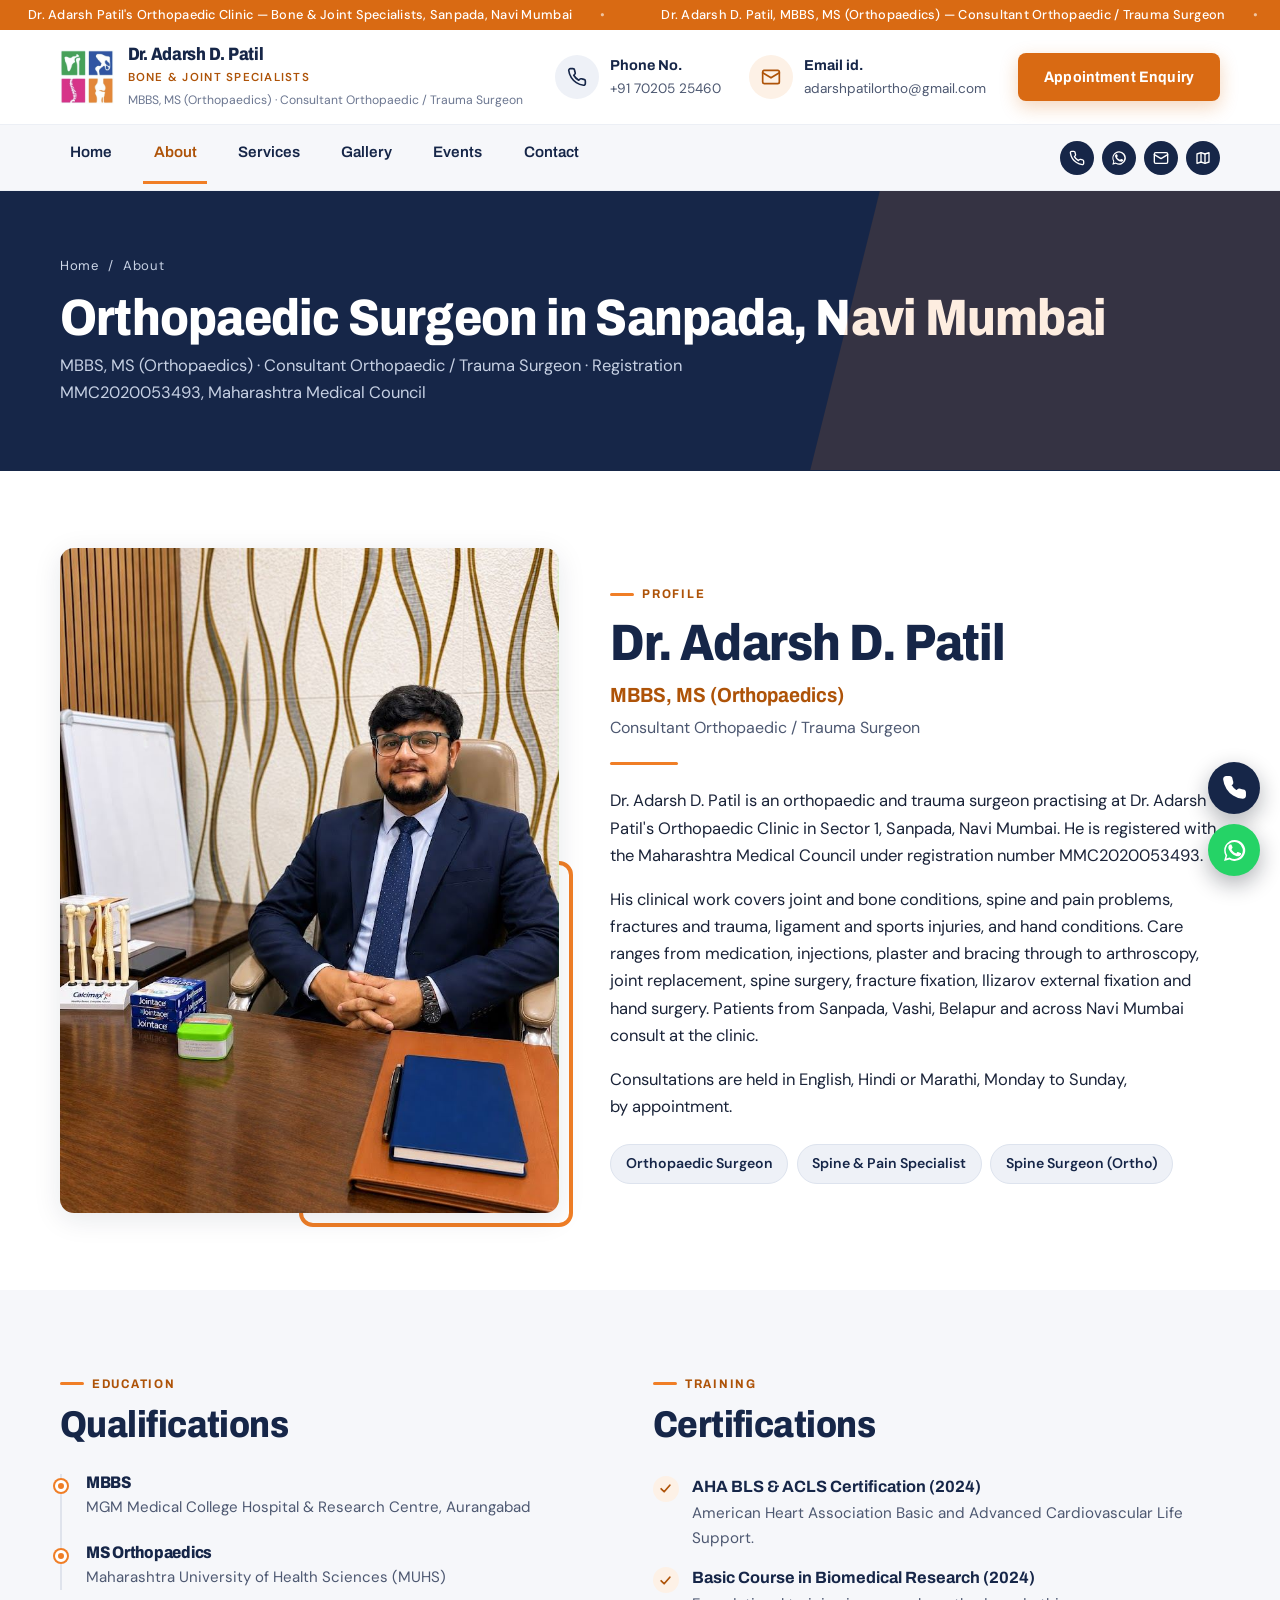
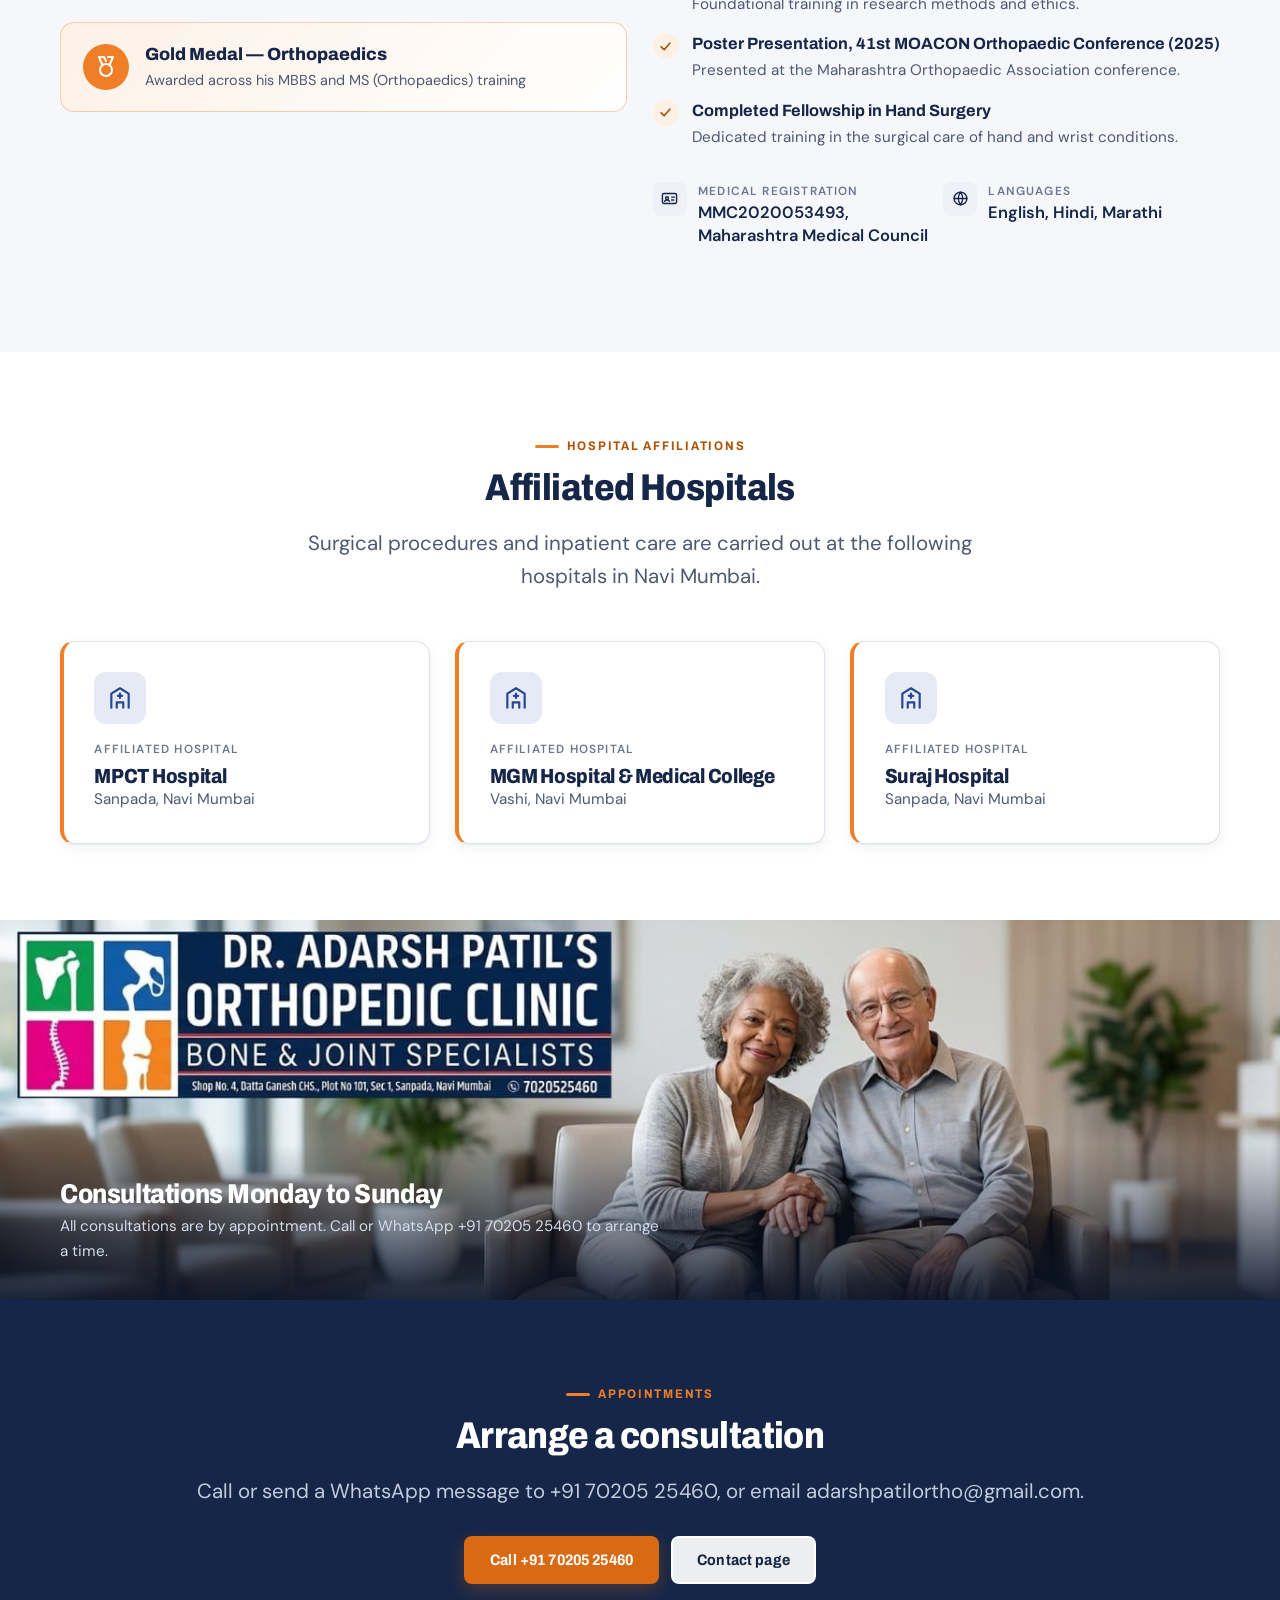
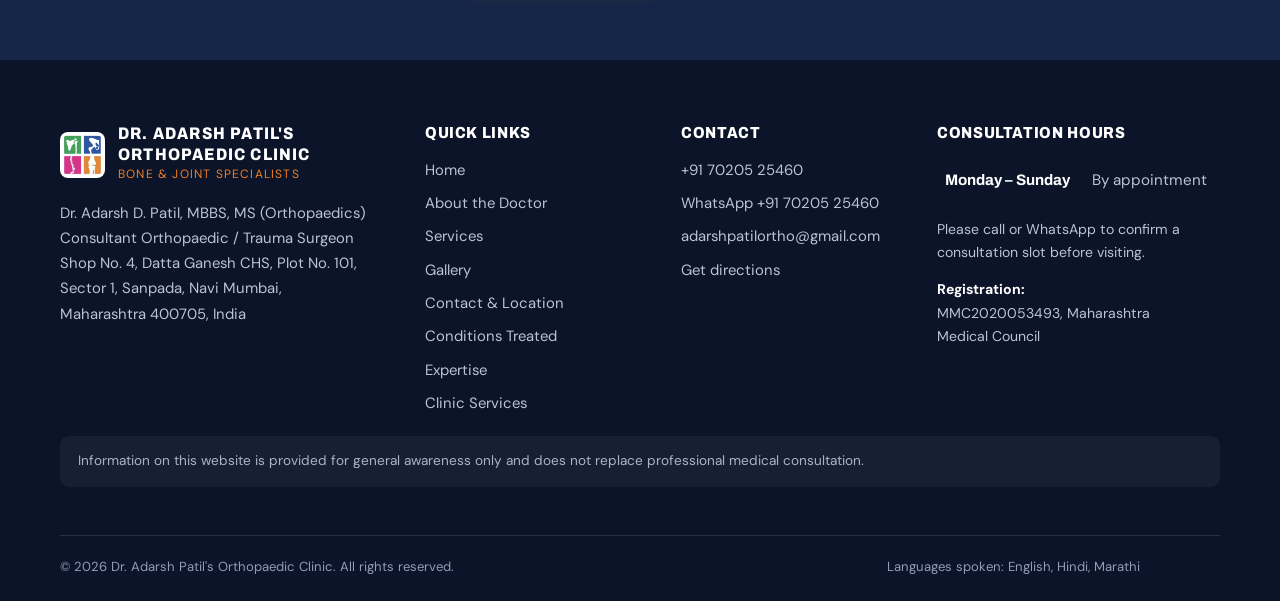
<file: about.html>
<!DOCTYPE html>
<html lang="en">
<head>
<meta charset="utf-8">
<meta name="viewport" content="width=device-width, initial-scale=1">
<title>About Dr. Adarsh Patil — Orthopaedic Surgeon in Sanpada, Navi Mumbai</title>
<meta name="description" content="Dr. Adarsh D. Patil, MBBS, MS (Orthopaedics), Consultant Orthopaedic and Trauma Surgeon in Sanpada, Navi Mumbai. Qualifications, registration, certifications and hospital affiliations. Gold Medal in Orthopaedics, fellowship in hand surgery.">
<meta name="theme-color" content="#162648">
<link rel="canonical" href="https://dradarshpatil.com/about.html">

<meta property="og:type" content="website">
<meta property="og:site_name" content="Dr. Adarsh Patil's Orthopaedic Clinic">
<meta property="og:title" content="About Dr. Adarsh Patil — Orthopaedic Surgeon in Sanpada, Navi Mumbai">
<meta property="og:description" content="Dr. Adarsh D. Patil, MBBS, MS (Orthopaedics), Consultant Orthopaedic and Trauma Surgeon in Sanpada, Navi Mumbai. Qualifications, registration, certifications and hospital affiliations. Gold Medal in Orthopaedics, fellowship in hand surgery.">
<meta property="og:image" content="https://dradarshpatil.com/assets/doctor-photo.jpg">
<meta property="og:locale" content="en_IN">
<meta property="og:url" content="https://dradarshpatil.com/about.html">
<meta name="twitter:card" content="summary_large_image">
<meta name="twitter:title" content="About Dr. Adarsh Patil — Orthopaedic Surgeon in Sanpada, Navi Mumbai">
<meta name="twitter:description" content="Dr. Adarsh D. Patil, MBBS, MS (Orthopaedics), Consultant Orthopaedic and Trauma Surgeon in Sanpada, Navi Mumbai. Qualifications, registration, certifications and hospital affiliations. Gold Medal in Orthopaedics, fellowship in hand surgery.">
<meta name="twitter:image" content="https://dradarshpatil.com/assets/doctor-photo.jpg">

<link rel="icon" href="assets/favicon.ico" sizes="any">
<link rel="icon" type="image/png" href="assets/logo-mark-256.png">
<link rel="apple-touch-icon" href="assets/apple-touch-icon.png">

<link rel="preconnect" href="https://fonts.googleapis.com">
<link rel="preconnect" href="https://fonts.gstatic.com" crossorigin>
<link href="https://fonts.googleapis.com/css2?family=Archivo:wdth,wght@75..125,400..900&family=DM+Sans:opsz,wght@9..40,400..700&display=swap" rel="stylesheet">
<link rel="stylesheet" href="css/style.css?v=2c5c6905">
<script type="application/ld+json">
{
  "@context": "https://schema.org",
  "@type": "MedicalClinic",
  "@id": "https://dradarshpatil.com/about.html#clinic",
  "name": "Dr. Adarsh Patil's Orthopaedic Clinic — Bone & Joint Specialists",
  "description": "Orthopaedic clinic in Sanpada, Navi Mumbai providing consultation and treatment for bone, joint, spine and trauma conditions.",
  "image": "https://dradarshpatil.com/assets/clinic-exterior.jpg",
  "logo": "https://dradarshpatil.com/assets/logo-mark.png",
  "url": "https://dradarshpatil.com/about.html",
  "telephone": "+91-7020525460",
  "email": "adarshpatilortho@gmail.com",
  "sameAs": ["https://share.google/PiXCMrwgPo3YnYGQm"],
  "hasMap": "https://maps.google.com/?cid=15993836253553456138",
  "geo": {
    "@type": "GeoCoordinates",
    "latitude": 19.06082,
    "longitude": 73.026138
  },
  "address": {
    "@type": "PostalAddress",
    "streetAddress": "Shop No. 4, Datta Ganesh CHS, Plot No. 101, Sector 1",
    "addressLocality": "Sanpada, Navi Mumbai",
    "addressRegion": "Maharashtra",
    "postalCode": "400705",
    "addressCountry": "IN"
  },
  "openingHoursSpecification": [{
    "@type": "OpeningHoursSpecification",
    "dayOfWeek": ["Monday","Tuesday","Wednesday","Thursday","Friday","Saturday","Sunday"],
    "description": "Monday to Sunday, by appointment"
  }],
  "openingHours": "Mo-Su",
  "availableLanguage": ["English","Hindi","Marathi"],
  "medicalSpecialty": "Orthopedic",
  "physician": {
    "@type": "Physician",
    "@id": "https://dradarshpatil.com/about.html#physician",
    "name": "Dr. Adarsh D. Patil",
    "honorificSuffix": "MBBS, MS (Orthopaedics)",
    "jobTitle": "Consultant Orthopaedic / Trauma Surgeon",
    "medicalSpecialty": ["Orthopedic Surgery","Spine Surgery"],
    "identifier": "MMC2020053493, Maharashtra Medical Council",
    "email": "adarshpatilortho@gmail.com",
    "telephone": "+91-7020525460",
    "knowsLanguage": ["English","Hindi","Marathi"],
    "alumniOf": [
      {"@type": "CollegeOrUniversity", "name": "MGM Medical College Hospital & Research Centre, Aurangabad"},
      {"@type": "CollegeOrUniversity", "name": "Maharashtra University of Health Sciences (MUHS)"}
    ],
    "affiliation": [
      {"@type": "Hospital", "name": "MPCT Hospital, Sanpada"},
      {"@type": "Hospital", "name": "MGM Hospital & Medical College, Vashi"},
      {"@type": "Hospital", "name": "Suraj Hospital, Sanpada"}
    ],
    "award": "Gold Medal – Orthopaedics",
    "hasCredential": [
      "AHA BLS & ACLS Certification (2024)",
      "Basic Course in Biomedical Research (2024)",
      "Poster Presentation, 41st MOACON Orthopaedic Conference (2025)",
      "Completed Fellowship in Hand Surgery"
    ]
  },
  "areaServed": ["Sanpada","Vashi","Navi Mumbai","Maharashtra"]
}
</script>
<script type="application/ld+json">
{
  "@context": "https://schema.org",
  "@type": "BreadcrumbList",
  "itemListElement": [
    {
      "@type": "ListItem",
      "position": 1,
      "name": "Home",
      "item": "https://dradarshpatil.com/index.html"
    },
    {
      "@type": "ListItem",
      "position": 2,
      "name": "About",
      "item": "https://dradarshpatil.com/about.html"
    }
  ]
}
</script>
</head>
<body>
<a class="skip-link" href="#main">Skip to content</a>
<div class="topbar">
  <div class="topbar__track" aria-hidden="true">
    <div class="topbar__group"><span>Dr. Adarsh Patil's Orthopaedic Clinic — Bone &amp; Joint Specialists, Sanpada, Navi Mumbai</span><span>Dr. Adarsh D. Patil, MBBS, MS (Orthopaedics) — Consultant Orthopaedic / Trauma Surgeon</span><span>Consultations Monday to Sunday, by appointment — call +91 70205 25460</span></div>
    <div class="topbar__group"><span>Dr. Adarsh Patil's Orthopaedic Clinic — Bone &amp; Joint Specialists, Sanpada, Navi Mumbai</span><span>Dr. Adarsh D. Patil, MBBS, MS (Orthopaedics) — Consultant Orthopaedic / Trauma Surgeon</span><span>Consultations Monday to Sunday, by appointment — call +91 70205 25460</span></div>
  </div>
  <p class="visually-hidden">Dr. Adarsh Patil's Orthopaedic Clinic — Bone and Joint Specialists, Sanpada, Navi Mumbai. Consultations Monday to Sunday, by appointment.</p>
</div>
<header class="site-header">
  <div class="container header-row">
    <a class="brand" href="/">
      <img class="brand__mark" src="assets/logo-mark.png" width="600" height="611" alt="Dr. Adarsh Patil's Orthopaedic Clinic logo: four coloured squares showing a shoulder, hip, spine and knee">
      <span class="brand__text">
        <span class="brand__name">Dr. Adarsh D. Patil</span>
        <span class="brand__sub">Bone &amp; Joint Specialists</span>
        <span class="brand__cred">MBBS, MS (Orthopaedics) &middot; Consultant Orthopaedic / Trauma Surgeon</span>
      </span>
    </a>
    <div class="header-contacts">
      <a class="hc hc--phone" href="tel:+917020525460">
        <span class="hc__icon"><svg viewBox="0 0 24 24" fill="none" stroke="currentColor" stroke-width="2" stroke-linecap="round" stroke-linejoin="round" aria-hidden="true"><path d="M22 16.9v3a2 2 0 0 1-2.2 2 19.8 19.8 0 0 1-8.6-3.1 19.5 19.5 0 0 1-6-6A19.8 19.8 0 0 1 2.1 4.2 2 2 0 0 1 4.1 2h3a2 2 0 0 1 2 1.7c.1 1 .4 2 .7 2.9a2 2 0 0 1-.5 2.1L8.1 9.9a16 16 0 0 0 6 6l1.2-1.2a2 2 0 0 1 2.1-.5c.9.3 1.9.6 2.9.7a2 2 0 0 1 1.7 2z"/></svg></span>
        <span><span class="hc__label">Phone No.</span><span class="hc__value">+91 70205 25460</span></span>
      </a>
      <a class="hc hc--mail" href="mailto:adarshpatilortho@gmail.com">
        <span class="hc__icon"><svg viewBox="0 0 24 24" fill="none" stroke="currentColor" stroke-width="2" stroke-linecap="round" stroke-linejoin="round" aria-hidden="true"><rect x="2" y="4" width="20" height="16" rx="2"/><path d="m2 7 10 6 10-6"/></svg></span>
        <span><span class="hc__label">Email id.</span><span class="hc__value">adarshpatilortho@gmail.com</span></span>
      </a>
    </div>
    <div class="header-cta">
      <a class="btn btn--primary" href="contact.html">Appointment Enquiry</a>
    </div>
  </div>
</header>
<div class="navbar">
  <div class="container navbar__inner">
    <button class="nav-toggle" type="button" aria-expanded="false" aria-controls="primary-nav">
      <svg viewBox="0 0 24 24" fill="none" stroke="currentColor" stroke-width="2.4" stroke-linecap="round" aria-hidden="true"><path d="M4 7h16M4 12h16M4 17h16"/></svg>
      Menu
    </button>
    <nav aria-label="Primary">
      <ul class="nav-links" id="primary-nav"><li><a href="/">Home</a></li><li><a href="about.html" aria-current="page">About</a></li><li><a href="services.html">Services</a></li><li><a href="gallery.html">Gallery</a></li><li><a href="events.html">Events</a></li><li><a href="contact.html">Contact</a></li></ul>
    </nav>
    <div class="nav-social">
      <a href="tel:+917020525460" aria-label="Call the clinic on +91 70205 25460"><svg viewBox="0 0 24 24" fill="none" stroke="currentColor" stroke-width="2" stroke-linecap="round" stroke-linejoin="round" aria-hidden="true"><path d="M22 16.9v3a2 2 0 0 1-2.2 2 19.8 19.8 0 0 1-8.6-3.1 19.5 19.5 0 0 1-6-6A19.8 19.8 0 0 1 2.1 4.2 2 2 0 0 1 4.1 2h3a2 2 0 0 1 2 1.7c.1 1 .4 2 .7 2.9a2 2 0 0 1-.5 2.1L8.1 9.9a16 16 0 0 0 6 6l1.2-1.2a2 2 0 0 1 2.1-.5c.9.3 1.9.6 2.9.7a2 2 0 0 1 1.7 2z"/></svg></a>
      <a href="https://wa.me/917020525460" target="_blank" rel="noopener" aria-label="Message the clinic on WhatsApp"><svg viewBox="0 0 24 24" fill="currentColor" aria-hidden="true"><path d="M17.5 14.4c-.3-.2-1.7-.9-2-1-.3-.1-.5-.1-.7.1s-.7.9-.9 1.1c-.2.2-.3.2-.6.1a8.2 8.2 0 0 1-2.4-1.5 9 9 0 0 1-1.7-2.1c-.2-.3 0-.5.1-.6l.5-.6.3-.5v-.5l-.9-2.2c-.2-.6-.5-.5-.7-.5h-.6c-.2 0-.5.1-.8.4-.3.3-1 1-1 2.5s1.1 2.9 1.2 3.1c.2.2 2.1 3.3 5.2 4.6.7.3 1.3.5 1.7.6.7.2 1.4.2 1.9.1.6-.1 1.7-.7 2-1.4.2-.7.2-1.3.2-1.4-.1-.2-.3-.2-.6-.3zM12 2a10 10 0 0 0-8.6 15L2 22l5.2-1.4A10 10 0 1 0 12 2zm0 18.2c-1.6 0-3.1-.4-4.4-1.2l-.3-.2-3.1.8.8-3-.2-.3a8.2 8.2 0 1 1 7.2 3.9z"/></svg></a>
      <a href="mailto:adarshpatilortho@gmail.com" aria-label="Email the clinic at adarshpatilortho@gmail.com"><svg viewBox="0 0 24 24" fill="none" stroke="currentColor" stroke-width="2" stroke-linecap="round" stroke-linejoin="round" aria-hidden="true"><rect x="2" y="4" width="20" height="16" rx="2"/><path d="m2 7 10 6 10-6"/></svg></a>
      <a href="https://maps.google.com/?cid=15993836253553456138" target="_blank" rel="noopener" aria-label="Open the clinic location in Google Maps"><svg viewBox="0 0 24 24" fill="none" stroke="currentColor" stroke-width="2" stroke-linecap="round" stroke-linejoin="round" aria-hidden="true"><path d="m9 4-6 2v14l6-2 6 2 6-2V4l-6 2-6-2z"/><path d="M9 4v14M15 6v14"/></svg></a>
    </div>
  </div>
</div>
<main id="main">
<section class="page-hero">
  <div class="container">
    <p class="crumbs"><a href="/">Home</a> &nbsp;/&nbsp; About</p>
    <h1>Orthopaedic Surgeon in Sanpada, Navi Mumbai</h1>
    <p>MBBS, MS (Orthopaedics) &middot; Consultant Orthopaedic / Trauma Surgeon &middot; Registration MMC2020053493, Maharashtra Medical Council</p>
  </div>
</section><section class="section">
  <div class="container split">
    <div class="split__media split__media--frame reveal">
      <img src="assets/doctor-photo.jpg" alt="Dr. Adarsh D. Patil seated at his consulting desk" width="765" height="1020">
    </div>
    <div class="reveal">
      <span class="eyebrow">Profile</span>
      <h2 class="doctor-name">Dr. Adarsh D. Patil</h2>
      <p class="doctor-degrees">MBBS, MS (Orthopaedics)</p>
      <p class="doctor-role">Consultant Orthopaedic / Trauma Surgeon</p>
      <hr class="rule">
      <p>Dr. Adarsh D. Patil is an orthopaedic and trauma surgeon practising at Dr. Adarsh Patil's Orthopaedic Clinic in Sector 1, Sanpada, Navi Mumbai. He is registered with the Maharashtra Medical Council under registration number MMC2020053493.</p>
      <p>His clinical work covers joint and bone conditions, spine and pain problems, fractures and trauma, ligament and sports injuries, and hand conditions. Care ranges from medication, injections, plaster and bracing through to arthroscopy, joint replacement, spine surgery, fracture fixation, Ilizarov external fixation and hand surgery. Patients from Sanpada, Vashi, Belapur and across Navi Mumbai consult at the clinic.</p>
      <p>Consultations are held in English, Hindi or Marathi, Monday to Sunday, by appointment.</p>
      <ul class="pill-list" style="margin-top:1.5rem">
        <li><span class="pill">Orthopaedic Surgeon</span></li>
        <li><span class="pill">Spine &amp; Pain Specialist</span></li>
        <li><span class="pill">Spine Surgeon (Ortho)</span></li>
      </ul>
    </div>
  </div>
</section><section class="section section--tint" id="education">
  <div class="container">
    <div class="grid grid--2" style="align-items:start">
      <div class="reveal">
        <span class="eyebrow">Education</span>
        <h2>Qualifications</h2>
        <ul class="timeline" style="margin-top:1.75rem">
          <li>
            <h4>MBBS</h4>
            <p>MGM Medical College Hospital &amp; Research Centre, Aurangabad</p>
          </li>
          <li>
            <h4>MS Orthopaedics</h4>
            <p>Maharashtra University of Health Sciences (MUHS)</p>
          </li>
        </ul>
        <div class="award-badge" style="margin-top:2rem">
          <span class="ico"><svg viewBox="0 0 24 24" fill="none" stroke="currentColor" stroke-width="2" stroke-linecap="round" stroke-linejoin="round" aria-hidden="true"><circle cx="12" cy="15" r="6"/><path d="M8.2 9.5 5 2h5l2 4M15.8 9.5 19 2h-5"/></svg></span>
          <span>
            <strong>Gold Medal &mdash; Orthopaedics</strong>
            <span>Awarded across his MBBS and MS (Orthopaedics) training</span>
          </span>
        </div>
      </div>
      <div class="reveal">
        <span class="eyebrow">Training</span>
        <h2>Certifications</h2>
        <ul class="checklist" style="margin-top:1.75rem">
          <li><span class="tick"><svg viewBox="0 0 24 24" fill="none" stroke="currentColor" stroke-width="3.2" stroke-linecap="round" stroke-linejoin="round" aria-hidden="true"><path d="m4 12.5 5.5 5.5L20 6"/></svg></span><span><strong>AHA BLS &amp; ACLS Certification (2024)</strong><span>American Heart Association Basic and Advanced Cardiovascular Life Support.</span></span></li>
          <li><span class="tick"><svg viewBox="0 0 24 24" fill="none" stroke="currentColor" stroke-width="3.2" stroke-linecap="round" stroke-linejoin="round" aria-hidden="true"><path d="m4 12.5 5.5 5.5L20 6"/></svg></span><span><strong>Basic Course in Biomedical Research (2024)</strong><span>Foundational training in research methods and ethics.</span></span></li>
          <li><span class="tick"><svg viewBox="0 0 24 24" fill="none" stroke="currentColor" stroke-width="3.2" stroke-linecap="round" stroke-linejoin="round" aria-hidden="true"><path d="m4 12.5 5.5 5.5L20 6"/></svg></span><span><strong>Poster Presentation, 41st MOACON Orthopaedic Conference (2025)</strong><span>Presented at the Maharashtra Orthopaedic Association conference.</span></span></li>
          <li><span class="tick"><svg viewBox="0 0 24 24" fill="none" stroke="currentColor" stroke-width="3.2" stroke-linecap="round" stroke-linejoin="round" aria-hidden="true"><path d="m4 12.5 5.5 5.5L20 6"/></svg></span><span><strong>Completed Fellowship in Hand Surgery</strong><span>Dedicated training in the surgical care of hand and wrist conditions.</span></span></li>
        </ul>
        <ul class="facts" style="margin-top:2rem">
          <li><span class="ico"><svg viewBox="0 0 24 24" fill="none" stroke="currentColor" stroke-width="2" stroke-linecap="round" stroke-linejoin="round" aria-hidden="true"><rect x="2" y="5" width="20" height="14" rx="2"/><circle cx="8.5" cy="11.5" r="2"/><path d="M5 16c.7-1.4 2-2 3.5-2s2.8.6 3.5 2M15 10h4M15 14h3"/></svg></span><span><span class="k">Medical registration</span><span class="v">MMC2020053493, Maharashtra Medical Council</span></span></li>
          <li><span class="ico"><svg viewBox="0 0 24 24" fill="none" stroke="currentColor" stroke-width="2" stroke-linecap="round" stroke-linejoin="round" aria-hidden="true"><circle cx="12" cy="12" r="9"/><path d="M3 12h18M12 3a15 15 0 0 1 0 18M12 3a15 15 0 0 0 0 18"/></svg></span><span><span class="k">Languages</span><span class="v">English, Hindi, Marathi</span></span></li>
        </ul>
      </div>
    </div>
  </div>
</section><section class="section" id="hospitals">
  <div class="container">
    <div class="section-head section-head--center">
      <span class="eyebrow">Hospital affiliations</span>
      <h2>Affiliated Hospitals</h2>
      <p class="lead">Surgical procedures and inpatient care are carried out at the following hospitals in Navi Mumbai.</p>
    </div>
    <div class="grid grid--3">
<article class="card hospital-card reveal">
  <span class="card__icon" data-tone="blue"><svg viewBox="0 0 24 24" fill="none" stroke="currentColor" stroke-width="2" stroke-linecap="round" stroke-linejoin="round" aria-hidden="true"><path d="M4 21V8l8-5 8 5v13"/><path d="M9 21v-5h6v5M12 8v4M10 10h4"/></svg></span>
  <span class="k">Affiliated hospital</span>
  <h3>MPCT Hospital</h3>
  <p>Sanpada, Navi Mumbai</p>
</article>
<article class="card hospital-card reveal">
  <span class="card__icon" data-tone="blue"><svg viewBox="0 0 24 24" fill="none" stroke="currentColor" stroke-width="2" stroke-linecap="round" stroke-linejoin="round" aria-hidden="true"><path d="M4 21V8l8-5 8 5v13"/><path d="M9 21v-5h6v5M12 8v4M10 10h4"/></svg></span>
  <span class="k">Affiliated hospital</span>
  <h3>MGM Hospital &amp; Medical College</h3>
  <p>Vashi, Navi Mumbai</p>
</article>
<article class="card hospital-card reveal">
  <span class="card__icon" data-tone="blue"><svg viewBox="0 0 24 24" fill="none" stroke="currentColor" stroke-width="2" stroke-linecap="round" stroke-linejoin="round" aria-hidden="true"><path d="M4 21V8l8-5 8 5v13"/><path d="M9 21v-5h6v5M12 8v4M10 10h4"/></svg></span>
  <span class="k">Affiliated hospital</span>
  <h3>Suraj Hospital</h3>
  <p>Sanpada, Navi Mumbai</p>
</article>
</div>
  </div>
</section><section class="band band--logo-left" aria-label="Clinic waiting area">
  <img src="assets/banner-waiting-area.jpg" alt="An older couple seated in the clinic waiting area" width="1600" height="406" loading="lazy">
  <div class="band__caption">
    <div class="container">
      <h2>Consultations Monday to Sunday</h2>
      <p>All consultations are by appointment. Call or WhatsApp +91 70205 25460 to arrange a time.</p>
    </div>
  </div>
</section><section class="section section--navy">
  <div class="container container-narrow" style="text-align:center">
    <span class="eyebrow" style="justify-content:center">Appointments</span>
    <h2>Arrange a consultation</h2>
    <p class="lead">Call or send a WhatsApp message to +91 70205 25460, or email adarshpatilortho@gmail.com.</p>
    <p style="margin-top:1.75rem;display:flex;gap:0.75rem;justify-content:center;flex-wrap:wrap">
      <a class="btn btn--primary" href="tel:+917020525460">Call +91 70205 25460</a>
      <a class="btn btn--ghost" href="contact.html">Contact page</a>
    </p>
  </div>
</section>
</main>
<footer class="site-footer">
  <div class="container">
    <div class="footer-grid">
      <div class="footer-nap">
        <div class="footer-brand">
          <img src="assets/logo-mark.png" width="600" height="611" alt="">
          <span>
            <strong>Dr. Adarsh Patil's Orthopaedic Clinic</strong>
            <span>Bone &amp; Joint Specialists</span>
          </span>
        </div>
        <address>
          Dr. Adarsh D. Patil, MBBS, MS (Orthopaedics)<br>
          Consultant Orthopaedic / Trauma Surgeon<br>
          Shop No. 4, Datta Ganesh CHS, Plot No. 101,<br>
          Sector 1, Sanpada, Navi Mumbai,<br>
          Maharashtra 400705, India
        </address>
      </div>
      <div>
        <h4>Quick Links</h4>
        <ul class="footer-links">
          <li><a href="/">Home</a></li>
          <li><a href="about.html">About the Doctor</a></li>
          <li><a href="services.html">Services</a></li>
          <li><a href="gallery.html">Gallery</a></li>
          <li><a href="contact.html">Contact &amp; Location</a></li>
          <li><a href="services.html#conditions">Conditions Treated</a></li>
          <li><a href="services.html#expertise">Expertise</a></li>
          <li><a href="services.html#clinic-services">Clinic Services</a></li>
        </ul>
      </div>
      <div>
        <h4>Contact</h4>
        <ul class="footer-links">
          <li><a href="tel:+917020525460">+91 70205 25460</a></li>
          <li><a href="https://wa.me/917020525460" target="_blank" rel="noopener">WhatsApp +91 70205 25460</a></li>
          <li><a href="mailto:adarshpatilortho@gmail.com">adarshpatilortho@gmail.com</a></li>
          <li><a href="https://www.google.com/maps/dir/?api=1&amp;destination=Dr.+Adarsh+Patil%27s+Orthopaedics+Clinic,+Sector+1,+Sanpada,+Navi+Mumbai,+Maharashtra+400705" target="_blank" rel="noopener">Get directions</a></li>
        </ul>
      </div>
      <div>
        <h4>Consultation Hours</h4>
        <table class="hours-table">
          <tbody>
            <tr><th scope="row" style="color:#fff">Monday &ndash; Sunday</th><td style="color:#b9c4d8">By appointment</td></tr>
          </tbody>
        </table>
        <p style="margin-top:0.9rem;font-size:0.88rem">Please call or WhatsApp to confirm a consultation slot before visiting.</p>
        <p style="font-size:0.88rem"><strong style="color:#fff">Registration:</strong><br>MMC2020053493, Maharashtra Medical Council</p>
      </div>
    </div>
    <p class="disclaimer">Information on this website is provided for general awareness only and does not replace professional medical consultation.</p>
    <div class="footer-bottom">
      <span>&copy; <span data-year>2026</span> Dr. Adarsh Patil's Orthopaedic Clinic. All rights reserved.</span>
      <span>Languages spoken: English, Hindi, Marathi</span>
    </div>
  </div>
</footer>
<div class="fab-stack">
  <a class="fab fab--call" href="tel:+917020525460" aria-label="Call the clinic on +91 70205 25460"><svg viewBox="0 0 24 24" fill="none" stroke="currentColor" stroke-width="2" stroke-linecap="round" stroke-linejoin="round" aria-hidden="true"><path d="M22 16.9v3a2 2 0 0 1-2.2 2 19.8 19.8 0 0 1-8.6-3.1 19.5 19.5 0 0 1-6-6A19.8 19.8 0 0 1 2.1 4.2 2 2 0 0 1 4.1 2h3a2 2 0 0 1 2 1.7c.1 1 .4 2 .7 2.9a2 2 0 0 1-.5 2.1L8.1 9.9a16 16 0 0 0 6 6l1.2-1.2a2 2 0 0 1 2.1-.5c.9.3 1.9.6 2.9.7a2 2 0 0 1 1.7 2z"/></svg></a>
  <a class="fab fab--wa" href="https://wa.me/917020525460" target="_blank" rel="noopener" aria-label="Chat with the clinic on WhatsApp"><svg viewBox="0 0 24 24" fill="currentColor" aria-hidden="true"><path d="M17.5 14.4c-.3-.2-1.7-.9-2-1-.3-.1-.5-.1-.7.1s-.7.9-.9 1.1c-.2.2-.3.2-.6.1a8.2 8.2 0 0 1-2.4-1.5 9 9 0 0 1-1.7-2.1c-.2-.3 0-.5.1-.6l.5-.6.3-.5v-.5l-.9-2.2c-.2-.6-.5-.5-.7-.5h-.6c-.2 0-.5.1-.8.4-.3.3-1 1-1 2.5s1.1 2.9 1.2 3.1c.2.2 2.1 3.3 5.2 4.6.7.3 1.3.5 1.7.6.7.2 1.4.2 1.9.1.6-.1 1.7-.7 2-1.4.2-.7.2-1.3.2-1.4-.1-.2-.3-.2-.6-.3zM12 2a10 10 0 0 0-8.6 15L2 22l5.2-1.4A10 10 0 1 0 12 2zm0 18.2c-1.6 0-3.1-.4-4.4-1.2l-.3-.2-3.1.8.8-3-.2-.3a8.2 8.2 0 1 1 7.2 3.9z"/></svg></a>
</div>
<script src="js/main.js?v=34572780" defer></script>
</body>
</html>
</file>
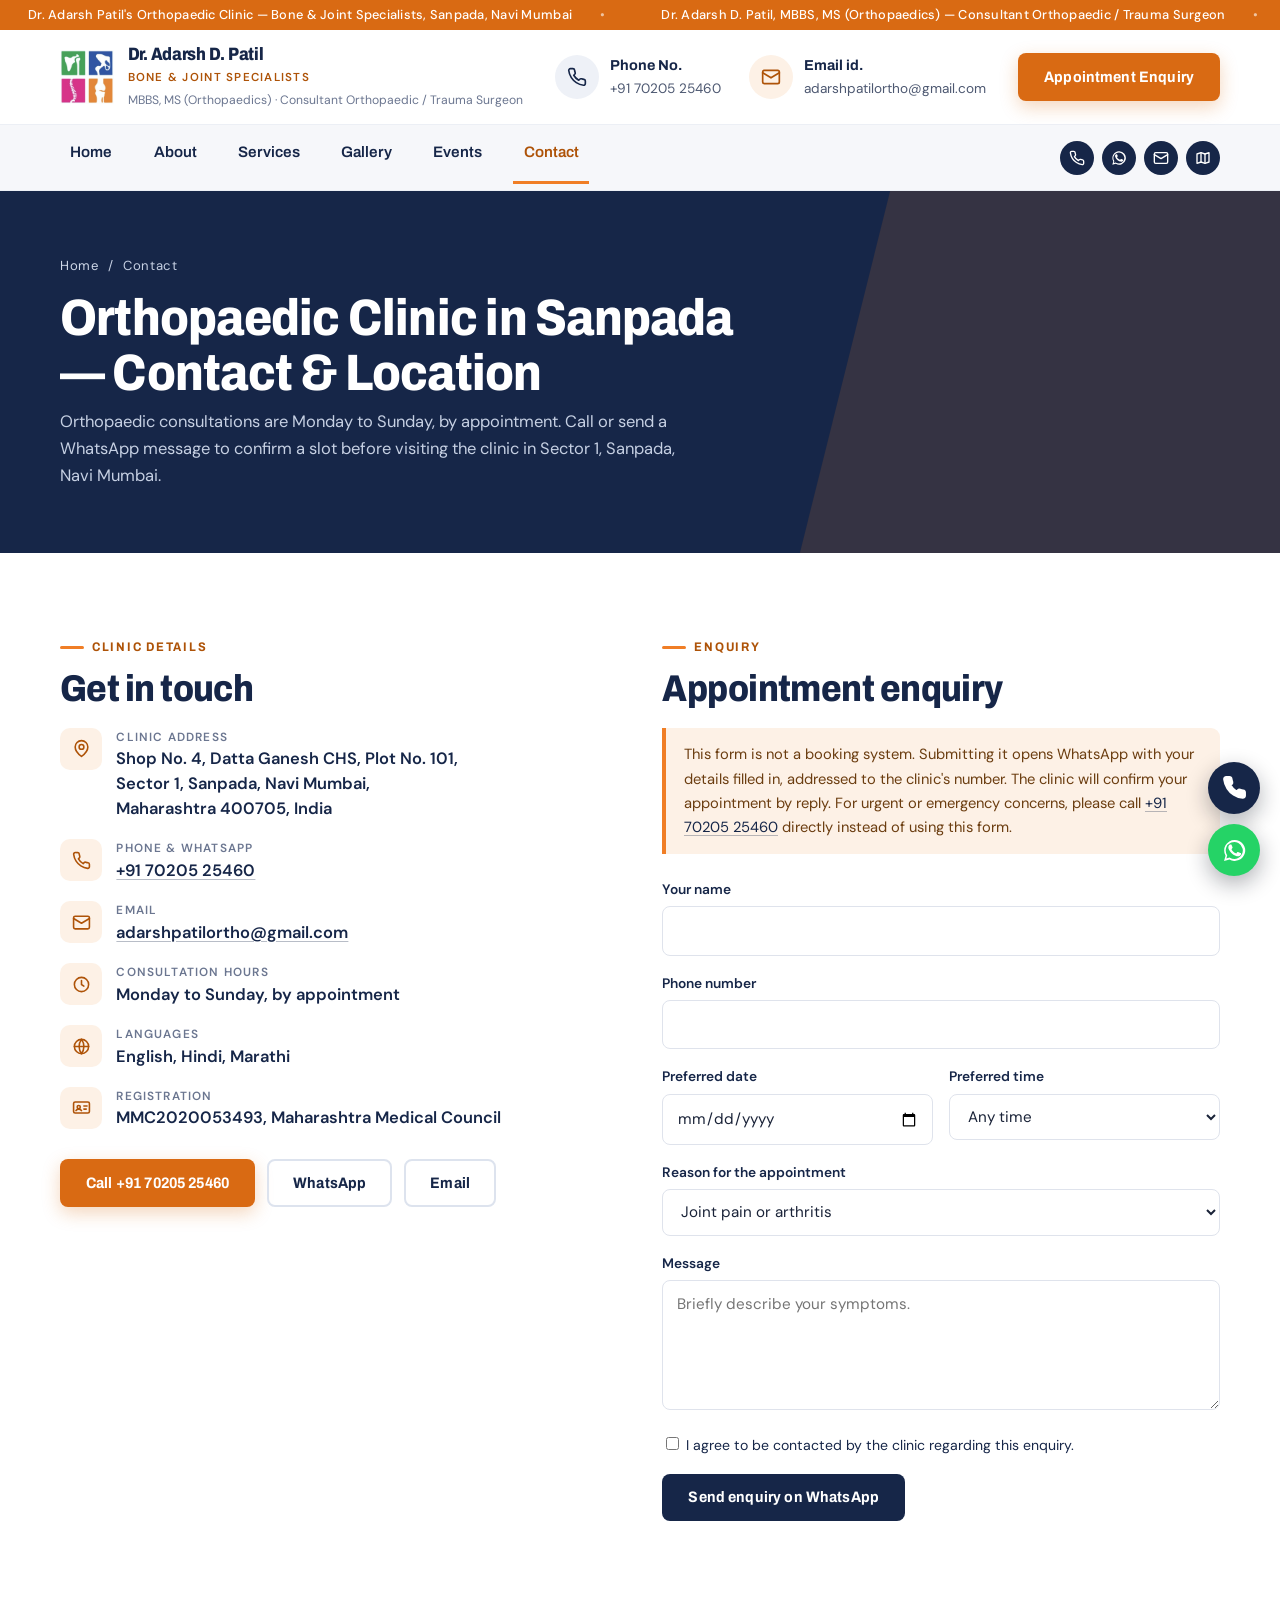
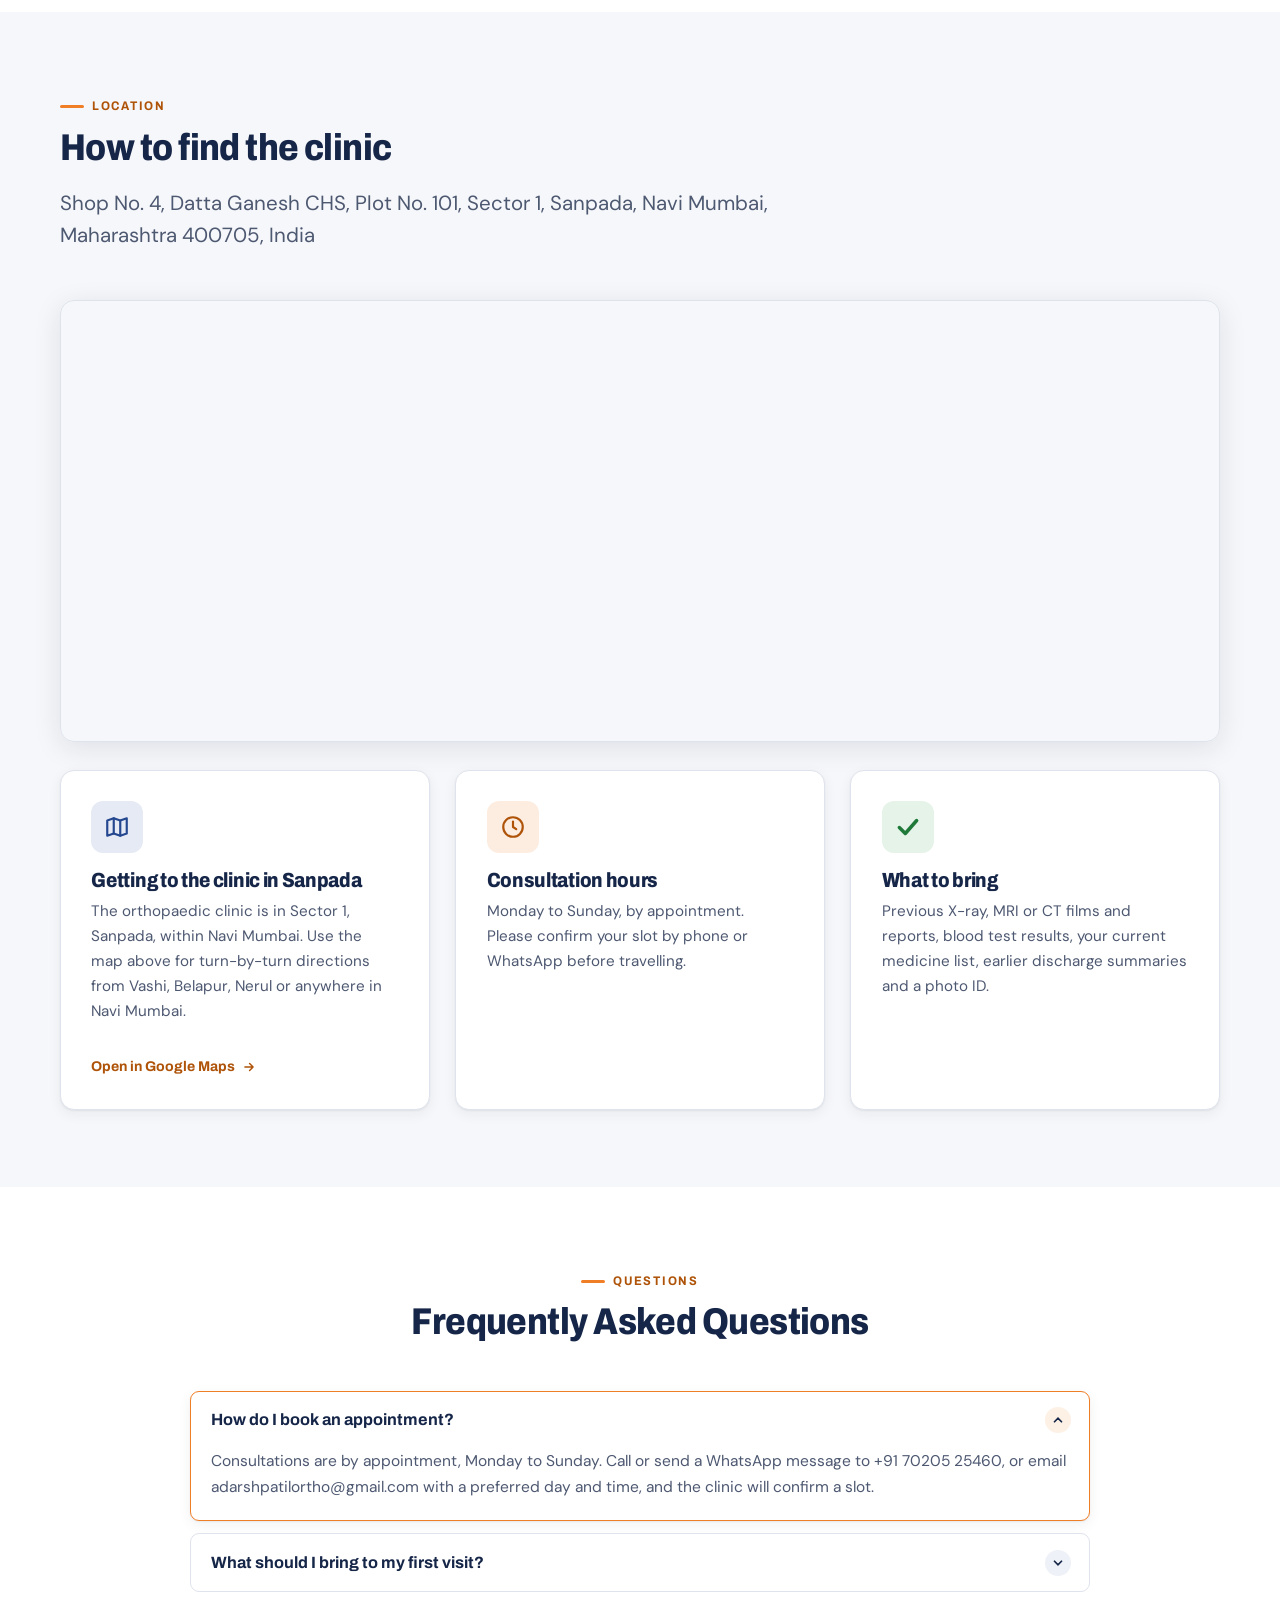
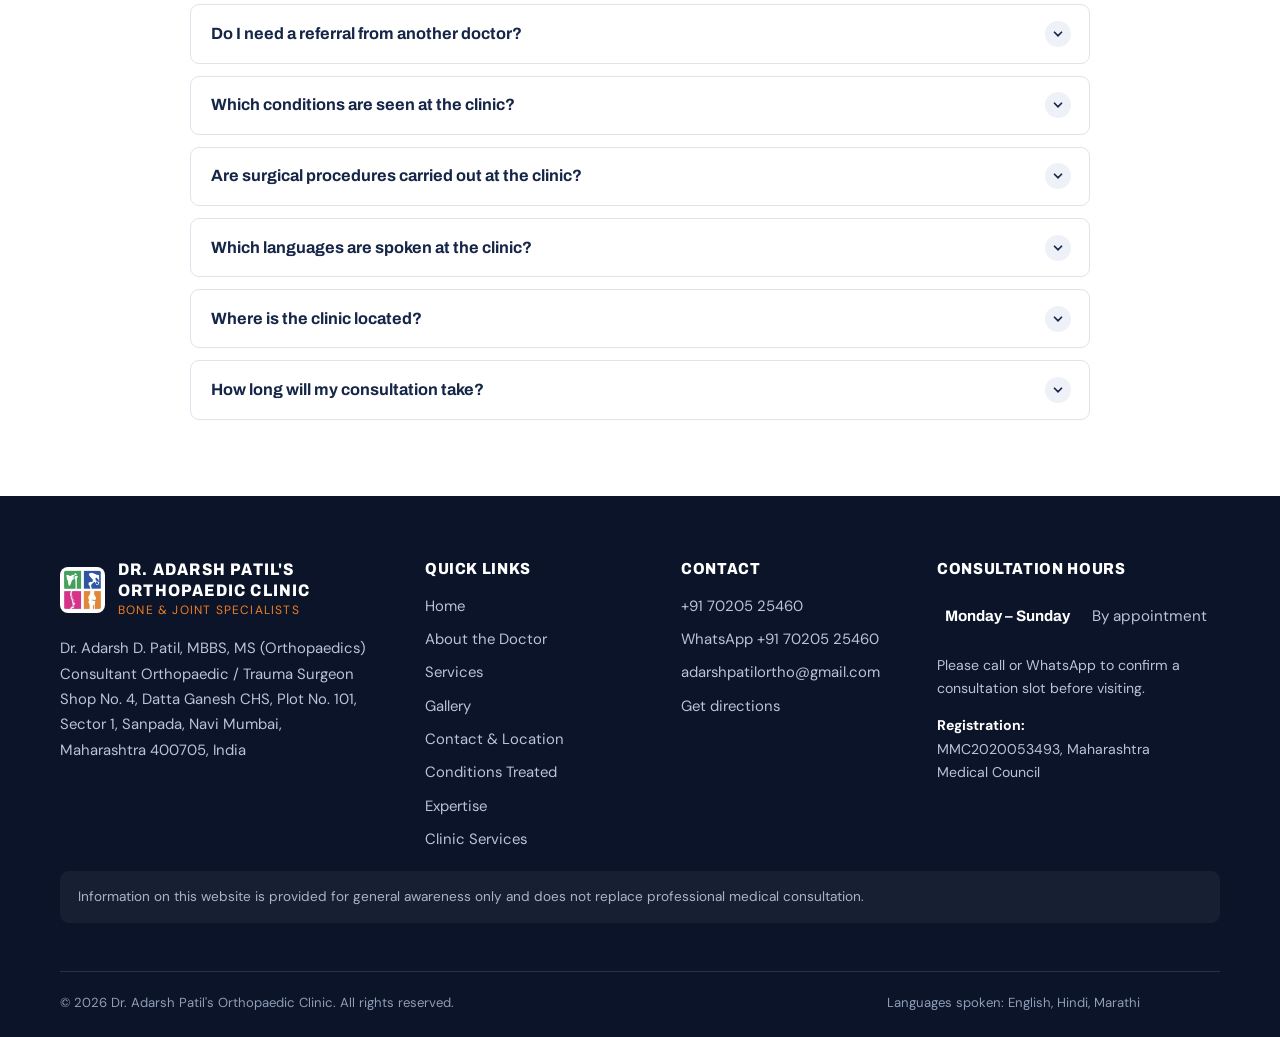
<file: contact.html>
<!DOCTYPE html>
<html lang="en">
<head>
<meta charset="utf-8">
<meta name="viewport" content="width=device-width, initial-scale=1">
<title>Contact &amp; Location — Orthopaedic Clinic in Sanpada, Navi Mumbai</title>
<meta name="description" content="Contact Dr. Adarsh Patil's Orthopaedic Clinic, Shop No. 4, Datta Ganesh CHS, Sector 1, Sanpada, Navi Mumbai 400705. Phone and WhatsApp +91 70205 25460. Orthopaedic consultations Monday to Sunday, by appointment.">
<meta name="theme-color" content="#162648">
<link rel="canonical" href="https://dradarshpatil.com/contact.html">

<meta property="og:type" content="website">
<meta property="og:site_name" content="Dr. Adarsh Patil's Orthopaedic Clinic">
<meta property="og:title" content="Contact &amp; Location — Orthopaedic Clinic in Sanpada, Navi Mumbai">
<meta property="og:description" content="Contact Dr. Adarsh Patil's Orthopaedic Clinic, Shop No. 4, Datta Ganesh CHS, Sector 1, Sanpada, Navi Mumbai 400705. Phone and WhatsApp +91 70205 25460. Orthopaedic consultations Monday to Sunday, by appointment.">
<meta property="og:image" content="https://dradarshpatil.com/assets/clinic-exterior.jpg">
<meta property="og:locale" content="en_IN">
<meta property="og:url" content="https://dradarshpatil.com/contact.html">
<meta name="twitter:card" content="summary_large_image">
<meta name="twitter:title" content="Contact &amp; Location — Orthopaedic Clinic in Sanpada, Navi Mumbai">
<meta name="twitter:description" content="Contact Dr. Adarsh Patil's Orthopaedic Clinic, Shop No. 4, Datta Ganesh CHS, Sector 1, Sanpada, Navi Mumbai 400705. Phone and WhatsApp +91 70205 25460. Orthopaedic consultations Monday to Sunday, by appointment.">
<meta name="twitter:image" content="https://dradarshpatil.com/assets/clinic-exterior.jpg">

<link rel="icon" href="assets/favicon.ico" sizes="any">
<link rel="icon" type="image/png" href="assets/logo-mark-256.png">
<link rel="apple-touch-icon" href="assets/apple-touch-icon.png">

<link rel="preconnect" href="https://fonts.googleapis.com">
<link rel="preconnect" href="https://fonts.gstatic.com" crossorigin>
<link href="https://fonts.googleapis.com/css2?family=Archivo:wdth,wght@75..125,400..900&family=DM+Sans:opsz,wght@9..40,400..700&display=swap" rel="stylesheet">
<link rel="stylesheet" href="css/style.css?v=2c5c6905">
<script type="application/ld+json">
{
  "@context": "https://schema.org",
  "@type": "MedicalClinic",
  "@id": "https://dradarshpatil.com/contact.html#clinic",
  "name": "Dr. Adarsh Patil's Orthopaedic Clinic — Bone & Joint Specialists",
  "description": "Orthopaedic clinic in Sanpada, Navi Mumbai providing consultation and treatment for bone, joint, spine and trauma conditions.",
  "image": "https://dradarshpatil.com/assets/clinic-exterior.jpg",
  "logo": "https://dradarshpatil.com/assets/logo-mark.png",
  "url": "https://dradarshpatil.com/contact.html",
  "telephone": "+91-7020525460",
  "email": "adarshpatilortho@gmail.com",
  "sameAs": ["https://share.google/PiXCMrwgPo3YnYGQm"],
  "hasMap": "https://maps.google.com/?cid=15993836253553456138",
  "geo": {
    "@type": "GeoCoordinates",
    "latitude": 19.06082,
    "longitude": 73.026138
  },
  "address": {
    "@type": "PostalAddress",
    "streetAddress": "Shop No. 4, Datta Ganesh CHS, Plot No. 101, Sector 1",
    "addressLocality": "Sanpada, Navi Mumbai",
    "addressRegion": "Maharashtra",
    "postalCode": "400705",
    "addressCountry": "IN"
  },
  "openingHoursSpecification": [{
    "@type": "OpeningHoursSpecification",
    "dayOfWeek": ["Monday","Tuesday","Wednesday","Thursday","Friday","Saturday","Sunday"],
    "description": "Monday to Sunday, by appointment"
  }],
  "openingHours": "Mo-Su",
  "availableLanguage": ["English","Hindi","Marathi"],
  "medicalSpecialty": "Orthopedic",
  "physician": {
    "@type": "Physician",
    "@id": "https://dradarshpatil.com/contact.html#physician",
    "name": "Dr. Adarsh D. Patil",
    "honorificSuffix": "MBBS, MS (Orthopaedics)",
    "jobTitle": "Consultant Orthopaedic / Trauma Surgeon",
    "medicalSpecialty": ["Orthopedic Surgery","Spine Surgery"],
    "identifier": "MMC2020053493, Maharashtra Medical Council",
    "email": "adarshpatilortho@gmail.com",
    "telephone": "+91-7020525460",
    "knowsLanguage": ["English","Hindi","Marathi"],
    "alumniOf": [
      {"@type": "CollegeOrUniversity", "name": "MGM Medical College Hospital & Research Centre, Aurangabad"},
      {"@type": "CollegeOrUniversity", "name": "Maharashtra University of Health Sciences (MUHS)"}
    ],
    "affiliation": [
      {"@type": "Hospital", "name": "MPCT Hospital, Sanpada"},
      {"@type": "Hospital", "name": "MGM Hospital & Medical College, Vashi"},
      {"@type": "Hospital", "name": "Suraj Hospital, Sanpada"}
    ],
    "award": "Gold Medal – Orthopaedics",
    "hasCredential": [
      "AHA BLS & ACLS Certification (2024)",
      "Basic Course in Biomedical Research (2024)",
      "Poster Presentation, 41st MOACON Orthopaedic Conference (2025)",
      "Completed Fellowship in Hand Surgery"
    ]
  },
  "areaServed": ["Sanpada","Vashi","Navi Mumbai","Maharashtra"]
}
</script>
<script type="application/ld+json">
{
  "@context": "https://schema.org",
  "@type": "FAQPage",
  "mainEntity": [
    {
      "@type": "Question",
      "name": "How do I book an appointment?",
      "acceptedAnswer": {
        "@type": "Answer",
        "text": "Consultations are by appointment, Monday to Sunday. Call or send a WhatsApp message to +91 70205 25460, or email adarshpatilortho@gmail.com with a preferred day and time, and the clinic will confirm a slot."
      }
    },
    {
      "@type": "Question",
      "name": "What should I bring to my first visit?",
      "acceptedAnswer": {
        "@type": "Answer",
        "text": "Please bring any previous X-rays, MRI or CT films and reports, blood test results, a list of the medicines you currently take, discharge or operation summaries from earlier treatment, and a photo identity document."
      }
    },
    {
      "@type": "Question",
      "name": "Do I need a referral from another doctor?",
      "acceptedAnswer": {
        "@type": "Answer",
        "text": "A referral is not required. You can contact the clinic directly to book a consultation. If another doctor has given you a referral letter or reports, please bring them along."
      }
    },
    {
      "@type": "Question",
      "name": "Which conditions are seen at the clinic?",
      "acceptedAnswer": {
        "@type": "Answer",
        "text": "The clinic sees joint pain, arthritis, osteoporosis, gout, back and neck pain, shoulder problems, fractures and trauma, ligament injuries, sports injuries and bone deformities."
      }
    },
    {
      "@type": "Question",
      "name": "Are surgical procedures carried out at the clinic?",
      "acceptedAnswer": {
        "@type": "Answer",
        "text": "The Sanpada clinic is used for consultation, clinical examination, dressing and follow-up. Surgical procedures are performed at the affiliated hospitals: MPCT Hospital, Sanpada; MGM Hospital & Medical College, Vashi; and Suraj Hospital, Sanpada."
      }
    },
    {
      "@type": "Question",
      "name": "Which languages are spoken at the clinic?",
      "acceptedAnswer": {
        "@type": "Answer",
        "text": "Consultations can be held in English, Hindi or Marathi."
      }
    },
    {
      "@type": "Question",
      "name": "Where is the clinic located?",
      "acceptedAnswer": {
        "@type": "Answer",
        "text": "Shop No. 4, Datta Ganesh CHS, Plot No. 101, Sector 1, Sanpada, Navi Mumbai, Maharashtra 400705, India. The clinic is at street level with a signboard above the entrance."
      }
    },
    {
      "@type": "Question",
      "name": "How long will my consultation take?",
      "acceptedAnswer": {
        "@type": "Answer",
        "text": "The length of a consultation depends on the condition being assessed and whether imaging or tests need to be reviewed. Please arrive a few minutes before your appointment time."
      }
    }
  ]
}
</script>
<script type="application/ld+json">
{
  "@context": "https://schema.org",
  "@type": "BreadcrumbList",
  "itemListElement": [
    {
      "@type": "ListItem",
      "position": 1,
      "name": "Home",
      "item": "https://dradarshpatil.com/index.html"
    },
    {
      "@type": "ListItem",
      "position": 2,
      "name": "Contact",
      "item": "https://dradarshpatil.com/contact.html"
    }
  ]
}
</script>
</head>
<body>
<a class="skip-link" href="#main">Skip to content</a>
<div class="topbar">
  <div class="topbar__track" aria-hidden="true">
    <div class="topbar__group"><span>Dr. Adarsh Patil's Orthopaedic Clinic — Bone &amp; Joint Specialists, Sanpada, Navi Mumbai</span><span>Dr. Adarsh D. Patil, MBBS, MS (Orthopaedics) — Consultant Orthopaedic / Trauma Surgeon</span><span>Consultations Monday to Sunday, by appointment — call +91 70205 25460</span></div>
    <div class="topbar__group"><span>Dr. Adarsh Patil's Orthopaedic Clinic — Bone &amp; Joint Specialists, Sanpada, Navi Mumbai</span><span>Dr. Adarsh D. Patil, MBBS, MS (Orthopaedics) — Consultant Orthopaedic / Trauma Surgeon</span><span>Consultations Monday to Sunday, by appointment — call +91 70205 25460</span></div>
  </div>
  <p class="visually-hidden">Dr. Adarsh Patil's Orthopaedic Clinic — Bone and Joint Specialists, Sanpada, Navi Mumbai. Consultations Monday to Sunday, by appointment.</p>
</div>
<header class="site-header">
  <div class="container header-row">
    <a class="brand" href="/">
      <img class="brand__mark" src="assets/logo-mark.png" width="600" height="611" alt="Dr. Adarsh Patil's Orthopaedic Clinic logo: four coloured squares showing a shoulder, hip, spine and knee">
      <span class="brand__text">
        <span class="brand__name">Dr. Adarsh D. Patil</span>
        <span class="brand__sub">Bone &amp; Joint Specialists</span>
        <span class="brand__cred">MBBS, MS (Orthopaedics) &middot; Consultant Orthopaedic / Trauma Surgeon</span>
      </span>
    </a>
    <div class="header-contacts">
      <a class="hc hc--phone" href="tel:+917020525460">
        <span class="hc__icon"><svg viewBox="0 0 24 24" fill="none" stroke="currentColor" stroke-width="2" stroke-linecap="round" stroke-linejoin="round" aria-hidden="true"><path d="M22 16.9v3a2 2 0 0 1-2.2 2 19.8 19.8 0 0 1-8.6-3.1 19.5 19.5 0 0 1-6-6A19.8 19.8 0 0 1 2.1 4.2 2 2 0 0 1 4.1 2h3a2 2 0 0 1 2 1.7c.1 1 .4 2 .7 2.9a2 2 0 0 1-.5 2.1L8.1 9.9a16 16 0 0 0 6 6l1.2-1.2a2 2 0 0 1 2.1-.5c.9.3 1.9.6 2.9.7a2 2 0 0 1 1.7 2z"/></svg></span>
        <span><span class="hc__label">Phone No.</span><span class="hc__value">+91 70205 25460</span></span>
      </a>
      <a class="hc hc--mail" href="mailto:adarshpatilortho@gmail.com">
        <span class="hc__icon"><svg viewBox="0 0 24 24" fill="none" stroke="currentColor" stroke-width="2" stroke-linecap="round" stroke-linejoin="round" aria-hidden="true"><rect x="2" y="4" width="20" height="16" rx="2"/><path d="m2 7 10 6 10-6"/></svg></span>
        <span><span class="hc__label">Email id.</span><span class="hc__value">adarshpatilortho@gmail.com</span></span>
      </a>
    </div>
    <div class="header-cta">
      <a class="btn btn--primary" href="contact.html">Appointment Enquiry</a>
    </div>
  </div>
</header>
<div class="navbar">
  <div class="container navbar__inner">
    <button class="nav-toggle" type="button" aria-expanded="false" aria-controls="primary-nav">
      <svg viewBox="0 0 24 24" fill="none" stroke="currentColor" stroke-width="2.4" stroke-linecap="round" aria-hidden="true"><path d="M4 7h16M4 12h16M4 17h16"/></svg>
      Menu
    </button>
    <nav aria-label="Primary">
      <ul class="nav-links" id="primary-nav"><li><a href="/">Home</a></li><li><a href="about.html">About</a></li><li><a href="services.html">Services</a></li><li><a href="gallery.html">Gallery</a></li><li><a href="events.html">Events</a></li><li><a href="contact.html" aria-current="page">Contact</a></li></ul>
    </nav>
    <div class="nav-social">
      <a href="tel:+917020525460" aria-label="Call the clinic on +91 70205 25460"><svg viewBox="0 0 24 24" fill="none" stroke="currentColor" stroke-width="2" stroke-linecap="round" stroke-linejoin="round" aria-hidden="true"><path d="M22 16.9v3a2 2 0 0 1-2.2 2 19.8 19.8 0 0 1-8.6-3.1 19.5 19.5 0 0 1-6-6A19.8 19.8 0 0 1 2.1 4.2 2 2 0 0 1 4.1 2h3a2 2 0 0 1 2 1.7c.1 1 .4 2 .7 2.9a2 2 0 0 1-.5 2.1L8.1 9.9a16 16 0 0 0 6 6l1.2-1.2a2 2 0 0 1 2.1-.5c.9.3 1.9.6 2.9.7a2 2 0 0 1 1.7 2z"/></svg></a>
      <a href="https://wa.me/917020525460" target="_blank" rel="noopener" aria-label="Message the clinic on WhatsApp"><svg viewBox="0 0 24 24" fill="currentColor" aria-hidden="true"><path d="M17.5 14.4c-.3-.2-1.7-.9-2-1-.3-.1-.5-.1-.7.1s-.7.9-.9 1.1c-.2.2-.3.2-.6.1a8.2 8.2 0 0 1-2.4-1.5 9 9 0 0 1-1.7-2.1c-.2-.3 0-.5.1-.6l.5-.6.3-.5v-.5l-.9-2.2c-.2-.6-.5-.5-.7-.5h-.6c-.2 0-.5.1-.8.4-.3.3-1 1-1 2.5s1.1 2.9 1.2 3.1c.2.2 2.1 3.3 5.2 4.6.7.3 1.3.5 1.7.6.7.2 1.4.2 1.9.1.6-.1 1.7-.7 2-1.4.2-.7.2-1.3.2-1.4-.1-.2-.3-.2-.6-.3zM12 2a10 10 0 0 0-8.6 15L2 22l5.2-1.4A10 10 0 1 0 12 2zm0 18.2c-1.6 0-3.1-.4-4.4-1.2l-.3-.2-3.1.8.8-3-.2-.3a8.2 8.2 0 1 1 7.2 3.9z"/></svg></a>
      <a href="mailto:adarshpatilortho@gmail.com" aria-label="Email the clinic at adarshpatilortho@gmail.com"><svg viewBox="0 0 24 24" fill="none" stroke="currentColor" stroke-width="2" stroke-linecap="round" stroke-linejoin="round" aria-hidden="true"><rect x="2" y="4" width="20" height="16" rx="2"/><path d="m2 7 10 6 10-6"/></svg></a>
      <a href="https://maps.google.com/?cid=15993836253553456138" target="_blank" rel="noopener" aria-label="Open the clinic location in Google Maps"><svg viewBox="0 0 24 24" fill="none" stroke="currentColor" stroke-width="2" stroke-linecap="round" stroke-linejoin="round" aria-hidden="true"><path d="m9 4-6 2v14l6-2 6 2 6-2V4l-6 2-6-2z"/><path d="M9 4v14M15 6v14"/></svg></a>
    </div>
  </div>
</div>
<main id="main">
<section class="page-hero">
  <div class="container">
    <p class="crumbs"><a href="/">Home</a> &nbsp;/&nbsp; Contact</p>
    <h1>Orthopaedic Clinic in Sanpada — Contact &amp; Location</h1>
    <p>Orthopaedic consultations are Monday to Sunday, by appointment. Call or send a WhatsApp message to confirm a slot before visiting the clinic in Sector 1, Sanpada, Navi Mumbai.</p>
  </div>
</section><section class="section">
  <div class="container contact-grid">
    <div class="reveal">
      <span class="eyebrow">Clinic details</span>
      <h2>Get in touch</h2>
      <ul class="info-list">
  <li><span class="ico"><svg viewBox="0 0 24 24" fill="none" stroke="currentColor" stroke-width="2" stroke-linecap="round" stroke-linejoin="round" aria-hidden="true"><path d="M20 10c0 6-8 12-8 12s-8-6-8-12a8 8 0 0 1 16 0z"/><circle cx="12" cy="10" r="3"/></svg></span><span><span class="k">Clinic address</span><span class="v">Shop No. 4, Datta Ganesh CHS, Plot No. 101,<br>Sector 1, Sanpada, Navi Mumbai,<br>Maharashtra 400705, India</span></span></li>
  <li><span class="ico"><svg viewBox="0 0 24 24" fill="none" stroke="currentColor" stroke-width="2" stroke-linecap="round" stroke-linejoin="round" aria-hidden="true"><path d="M22 16.9v3a2 2 0 0 1-2.2 2 19.8 19.8 0 0 1-8.6-3.1 19.5 19.5 0 0 1-6-6A19.8 19.8 0 0 1 2.1 4.2 2 2 0 0 1 4.1 2h3a2 2 0 0 1 2 1.7c.1 1 .4 2 .7 2.9a2 2 0 0 1-.5 2.1L8.1 9.9a16 16 0 0 0 6 6l1.2-1.2a2 2 0 0 1 2.1-.5c.9.3 1.9.6 2.9.7a2 2 0 0 1 1.7 2z"/></svg></span><span><span class="k">Phone &amp; WhatsApp</span><a class="v" href="tel:+917020525460">+91 70205 25460</a></span></li>
  <li><span class="ico"><svg viewBox="0 0 24 24" fill="none" stroke="currentColor" stroke-width="2" stroke-linecap="round" stroke-linejoin="round" aria-hidden="true"><rect x="2" y="4" width="20" height="16" rx="2"/><path d="m2 7 10 6 10-6"/></svg></span><span><span class="k">Email</span><a class="v" href="mailto:adarshpatilortho@gmail.com">adarshpatilortho@gmail.com</a></span></li>
  <li><span class="ico"><svg viewBox="0 0 24 24" fill="none" stroke="currentColor" stroke-width="2" stroke-linecap="round" stroke-linejoin="round" aria-hidden="true"><circle cx="12" cy="12" r="9"/><path d="M12 7v5l3 2"/></svg></span><span><span class="k">Consultation hours</span><span class="v">Monday to Sunday, by appointment</span></span></li>
  <li><span class="ico"><svg viewBox="0 0 24 24" fill="none" stroke="currentColor" stroke-width="2" stroke-linecap="round" stroke-linejoin="round" aria-hidden="true"><circle cx="12" cy="12" r="9"/><path d="M3 12h18M12 3a15 15 0 0 1 0 18M12 3a15 15 0 0 0 0 18"/></svg></span><span><span class="k">Languages</span><span class="v">English, Hindi, Marathi</span></span></li>
  <li><span class="ico"><svg viewBox="0 0 24 24" fill="none" stroke="currentColor" stroke-width="2" stroke-linecap="round" stroke-linejoin="round" aria-hidden="true"><rect x="2" y="5" width="20" height="14" rx="2"/><circle cx="8.5" cy="11.5" r="2"/><path d="M5 16c.7-1.4 2-2 3.5-2s2.8.6 3.5 2M15 10h4M15 14h3"/></svg></span><span><span class="k">Registration</span><span class="v">MMC2020053493, Maharashtra Medical Council</span></span></li>
</ul>
      <p style="margin-top:1.75rem;display:flex;gap:0.75rem;flex-wrap:wrap">
        <a class="btn btn--primary" href="tel:+917020525460">Call +91 70205 25460</a>
        <a class="btn btn--outline" href="https://wa.me/917020525460" target="_blank" rel="noopener">WhatsApp</a>
        <a class="btn btn--outline" href="mailto:adarshpatilortho@gmail.com">Email</a>
      </p>
    </div>
    <div class="reveal">
      <span class="eyebrow">Enquiry</span>
      <h2>Appointment enquiry</h2>
      <p class="form-note">This form is not a booking system. Submitting it opens WhatsApp with your details filled in, addressed to the clinic's number. The clinic will confirm your appointment by reply. For urgent or emergency concerns, please call <a href="tel:+917020525460">+91 70205 25460</a> directly instead of using this form.</p>
      <form id="enquiry-form" novalidate>
        <div class="field">
          <label for="f-name">Your name</label>
          <input id="f-name" name="name" type="text" autocomplete="name" required>
        </div>
        <div class="field">
          <label for="f-phone">Phone number</label>
          <input id="f-phone" name="phone" type="tel" autocomplete="tel" inputmode="tel" required>
        </div>
        <div class="field-row">
          <div class="field">
            <label for="f-date">Preferred date</label>
            <input id="f-date" name="date" type="date">
          </div>
          <div class="field">
            <label for="f-time">Preferred time</label>
            <select id="f-time" name="time">
              <option value="">Any time</option>
              <option>Morning</option>
              <option>Afternoon</option>
              <option>Evening</option>
            </select>
          </div>
        </div>
        <div class="field">
          <label for="f-concern">Reason for the appointment</label>
          <select id="f-concern" name="concern">
            <option>Joint pain or arthritis</option>
            <option>Back or neck pain</option>
            <option>Fracture or injury</option>
            <option>Shoulder or ligament problem</option>
            <option>Hand or wrist problem</option>
            <option>Follow-up visit</option>
            <option>Other</option>
          </select>
        </div>
        <div class="field">
          <label for="f-message">Message</label>
          <textarea id="f-message" name="message" placeholder="Briefly describe your symptoms."></textarea>
        </div>
        <div class="field field--check">
          <label class="check-label"><input id="f-consent" name="consent" type="checkbox" required> I agree to be contacted by the clinic regarding this enquiry.</label>
        </div>
        <button class="btn btn--navy" type="submit">Send enquiry on WhatsApp</button>
        <p id="form-status" role="status" style="margin-top:0.85rem;font-size:0.9rem;color:var(--ink-soft)"></p>
      </form>
    </div>
  </div>
</section><section class="section section--tint" id="location">
  <div class="container">
    <div class="section-head">
      <span class="eyebrow">Location</span>
      <h2>How to find the clinic</h2>
      <p class="lead">Shop No. 4, Datta Ganesh CHS, Plot No. 101, Sector 1, Sanpada, Navi Mumbai, Maharashtra 400705, India</p>
    </div>
    <div class="map-frame">
  <iframe src="https://www.google.com/maps?cid=15993836253553456138&amp;output=embed" title="Google Map showing the location of Dr. Adarsh Patil's Orthopaedic Clinic in Sector 1, Sanpada, Navi Mumbai" loading="lazy" referrerpolicy="no-referrer-when-downgrade" allowfullscreen></iframe>
</div>
    <div class="grid grid--3" style="margin-top:1.75rem">
      <article class="card"><span class="card__icon" data-tone="blue"><svg viewBox="0 0 24 24" fill="none" stroke="currentColor" stroke-width="2" stroke-linecap="round" stroke-linejoin="round" aria-hidden="true"><path d="m9 4-6 2v14l6-2 6 2 6-2V4l-6 2-6-2z"/><path d="M9 4v14M15 6v14"/></svg></span><h3>Getting to the clinic in Sanpada</h3><p>The orthopaedic clinic is in Sector 1, Sanpada, within Navi Mumbai. Use the map above for turn-by-turn directions from Vashi, Belapur, Nerul or anywhere in Navi Mumbai.</p><a class="card__more" href="https://maps.google.com/?cid=15993836253553456138" target="_blank" rel="noopener">Open in Google Maps <svg viewBox="0 0 24 24" fill="none" stroke="currentColor" stroke-width="2.5" stroke-linecap="round" stroke-linejoin="round" aria-hidden="true"><path d="M5 12h14M13 6l6 6-6 6"/></svg></a></article>
      <article class="card"><span class="card__icon" data-tone="orange"><svg viewBox="0 0 24 24" fill="none" stroke="currentColor" stroke-width="2" stroke-linecap="round" stroke-linejoin="round" aria-hidden="true"><circle cx="12" cy="12" r="9"/><path d="M12 7v5l3 2"/></svg></span><h3>Consultation hours</h3><p>Monday to Sunday, by appointment. Please confirm your slot by phone or WhatsApp before travelling.</p></article>
      <article class="card"><span class="card__icon" data-tone="green"><svg viewBox="0 0 24 24" fill="none" stroke="currentColor" stroke-width="3.2" stroke-linecap="round" stroke-linejoin="round" aria-hidden="true"><path d="m4 12.5 5.5 5.5L20 6"/></svg></span><h3>What to bring</h3><p>Previous X-ray, MRI or CT films and reports, blood test results, your current medicine list, earlier discharge summaries and a photo ID.</p></article>
    </div>
  </div>
</section><section class="section" id="faq">
  <div class="container container-narrow">
    <div class="section-head section-head--center">
      <span class="eyebrow">Questions</span>
      <h2>Frequently Asked Questions</h2>
    </div>
    <div class="faq">
<div class="faq__item" data-open="true">
  <h3 style="margin:0"><button class="faq__q" type="button" aria-expanded="true">How do I book an appointment?</button></h3>
  <div class="faq__a"><div><p>Consultations are by appointment, Monday to Sunday. Call or send a WhatsApp message to +91 70205 25460, or email adarshpatilortho@gmail.com with a preferred day and time, and the clinic will confirm a slot.</p></div></div>
</div>
<div class="faq__item" data-open="false">
  <h3 style="margin:0"><button class="faq__q" type="button" aria-expanded="false">What should I bring to my first visit?</button></h3>
  <div class="faq__a"><div><p>Please bring any previous X-rays, MRI or CT films and reports, blood test results, a list of the medicines you currently take, discharge or operation summaries from earlier treatment, and a photo identity document.</p></div></div>
</div>
<div class="faq__item" data-open="false">
  <h3 style="margin:0"><button class="faq__q" type="button" aria-expanded="false">Do I need a referral from another doctor?</button></h3>
  <div class="faq__a"><div><p>A referral is not required. You can contact the clinic directly to book a consultation. If another doctor has given you a referral letter or reports, please bring them along.</p></div></div>
</div>
<div class="faq__item" data-open="false">
  <h3 style="margin:0"><button class="faq__q" type="button" aria-expanded="false">Which conditions are seen at the clinic?</button></h3>
  <div class="faq__a"><div><p>The clinic sees joint pain, arthritis, osteoporosis, gout, back and neck pain, shoulder problems, fractures and trauma, ligament injuries, sports injuries and bone deformities.</p></div></div>
</div>
<div class="faq__item" data-open="false">
  <h3 style="margin:0"><button class="faq__q" type="button" aria-expanded="false">Are surgical procedures carried out at the clinic?</button></h3>
  <div class="faq__a"><div><p>The Sanpada clinic is used for consultation, clinical examination, dressing and follow-up. Surgical procedures are performed at the affiliated hospitals: MPCT Hospital, Sanpada; MGM Hospital & Medical College, Vashi; and Suraj Hospital, Sanpada.</p></div></div>
</div>
<div class="faq__item" data-open="false">
  <h3 style="margin:0"><button class="faq__q" type="button" aria-expanded="false">Which languages are spoken at the clinic?</button></h3>
  <div class="faq__a"><div><p>Consultations can be held in English, Hindi or Marathi.</p></div></div>
</div>
<div class="faq__item" data-open="false">
  <h3 style="margin:0"><button class="faq__q" type="button" aria-expanded="false">Where is the clinic located?</button></h3>
  <div class="faq__a"><div><p>Shop No. 4, Datta Ganesh CHS, Plot No. 101, Sector 1, Sanpada, Navi Mumbai, Maharashtra 400705, India. The clinic is at street level with a signboard above the entrance.</p></div></div>
</div>
<div class="faq__item" data-open="false">
  <h3 style="margin:0"><button class="faq__q" type="button" aria-expanded="false">How long will my consultation take?</button></h3>
  <div class="faq__a"><div><p>The length of a consultation depends on the condition being assessed and whether imaging or tests need to be reviewed. Please arrive a few minutes before your appointment time.</p></div></div>
</div>
</div>
  </div>
</section>
</main>
<footer class="site-footer">
  <div class="container">
    <div class="footer-grid">
      <div class="footer-nap">
        <div class="footer-brand">
          <img src="assets/logo-mark.png" width="600" height="611" alt="">
          <span>
            <strong>Dr. Adarsh Patil's Orthopaedic Clinic</strong>
            <span>Bone &amp; Joint Specialists</span>
          </span>
        </div>
        <address>
          Dr. Adarsh D. Patil, MBBS, MS (Orthopaedics)<br>
          Consultant Orthopaedic / Trauma Surgeon<br>
          Shop No. 4, Datta Ganesh CHS, Plot No. 101,<br>
          Sector 1, Sanpada, Navi Mumbai,<br>
          Maharashtra 400705, India
        </address>
      </div>
      <div>
        <h4>Quick Links</h4>
        <ul class="footer-links">
          <li><a href="/">Home</a></li>
          <li><a href="about.html">About the Doctor</a></li>
          <li><a href="services.html">Services</a></li>
          <li><a href="gallery.html">Gallery</a></li>
          <li><a href="contact.html">Contact &amp; Location</a></li>
          <li><a href="services.html#conditions">Conditions Treated</a></li>
          <li><a href="services.html#expertise">Expertise</a></li>
          <li><a href="services.html#clinic-services">Clinic Services</a></li>
        </ul>
      </div>
      <div>
        <h4>Contact</h4>
        <ul class="footer-links">
          <li><a href="tel:+917020525460">+91 70205 25460</a></li>
          <li><a href="https://wa.me/917020525460" target="_blank" rel="noopener">WhatsApp +91 70205 25460</a></li>
          <li><a href="mailto:adarshpatilortho@gmail.com">adarshpatilortho@gmail.com</a></li>
          <li><a href="https://www.google.com/maps/dir/?api=1&amp;destination=Dr.+Adarsh+Patil%27s+Orthopaedics+Clinic,+Sector+1,+Sanpada,+Navi+Mumbai,+Maharashtra+400705" target="_blank" rel="noopener">Get directions</a></li>
        </ul>
      </div>
      <div>
        <h4>Consultation Hours</h4>
        <table class="hours-table">
          <tbody>
            <tr><th scope="row" style="color:#fff">Monday &ndash; Sunday</th><td style="color:#b9c4d8">By appointment</td></tr>
          </tbody>
        </table>
        <p style="margin-top:0.9rem;font-size:0.88rem">Please call or WhatsApp to confirm a consultation slot before visiting.</p>
        <p style="font-size:0.88rem"><strong style="color:#fff">Registration:</strong><br>MMC2020053493, Maharashtra Medical Council</p>
      </div>
    </div>
    <p class="disclaimer">Information on this website is provided for general awareness only and does not replace professional medical consultation.</p>
    <div class="footer-bottom">
      <span>&copy; <span data-year>2026</span> Dr. Adarsh Patil's Orthopaedic Clinic. All rights reserved.</span>
      <span>Languages spoken: English, Hindi, Marathi</span>
    </div>
  </div>
</footer>
<div class="fab-stack">
  <a class="fab fab--call" href="tel:+917020525460" aria-label="Call the clinic on +91 70205 25460"><svg viewBox="0 0 24 24" fill="none" stroke="currentColor" stroke-width="2" stroke-linecap="round" stroke-linejoin="round" aria-hidden="true"><path d="M22 16.9v3a2 2 0 0 1-2.2 2 19.8 19.8 0 0 1-8.6-3.1 19.5 19.5 0 0 1-6-6A19.8 19.8 0 0 1 2.1 4.2 2 2 0 0 1 4.1 2h3a2 2 0 0 1 2 1.7c.1 1 .4 2 .7 2.9a2 2 0 0 1-.5 2.1L8.1 9.9a16 16 0 0 0 6 6l1.2-1.2a2 2 0 0 1 2.1-.5c.9.3 1.9.6 2.9.7a2 2 0 0 1 1.7 2z"/></svg></a>
  <a class="fab fab--wa" href="https://wa.me/917020525460" target="_blank" rel="noopener" aria-label="Chat with the clinic on WhatsApp"><svg viewBox="0 0 24 24" fill="currentColor" aria-hidden="true"><path d="M17.5 14.4c-.3-.2-1.7-.9-2-1-.3-.1-.5-.1-.7.1s-.7.9-.9 1.1c-.2.2-.3.2-.6.1a8.2 8.2 0 0 1-2.4-1.5 9 9 0 0 1-1.7-2.1c-.2-.3 0-.5.1-.6l.5-.6.3-.5v-.5l-.9-2.2c-.2-.6-.5-.5-.7-.5h-.6c-.2 0-.5.1-.8.4-.3.3-1 1-1 2.5s1.1 2.9 1.2 3.1c.2.2 2.1 3.3 5.2 4.6.7.3 1.3.5 1.7.6.7.2 1.4.2 1.9.1.6-.1 1.7-.7 2-1.4.2-.7.2-1.3.2-1.4-.1-.2-.3-.2-.6-.3zM12 2a10 10 0 0 0-8.6 15L2 22l5.2-1.4A10 10 0 1 0 12 2zm0 18.2c-1.6 0-3.1-.4-4.4-1.2l-.3-.2-3.1.8.8-3-.2-.3a8.2 8.2 0 1 1 7.2 3.9z"/></svg></a>
</div>
<script src="js/main.js?v=34572780" defer></script>
</body>
</html>
</file>
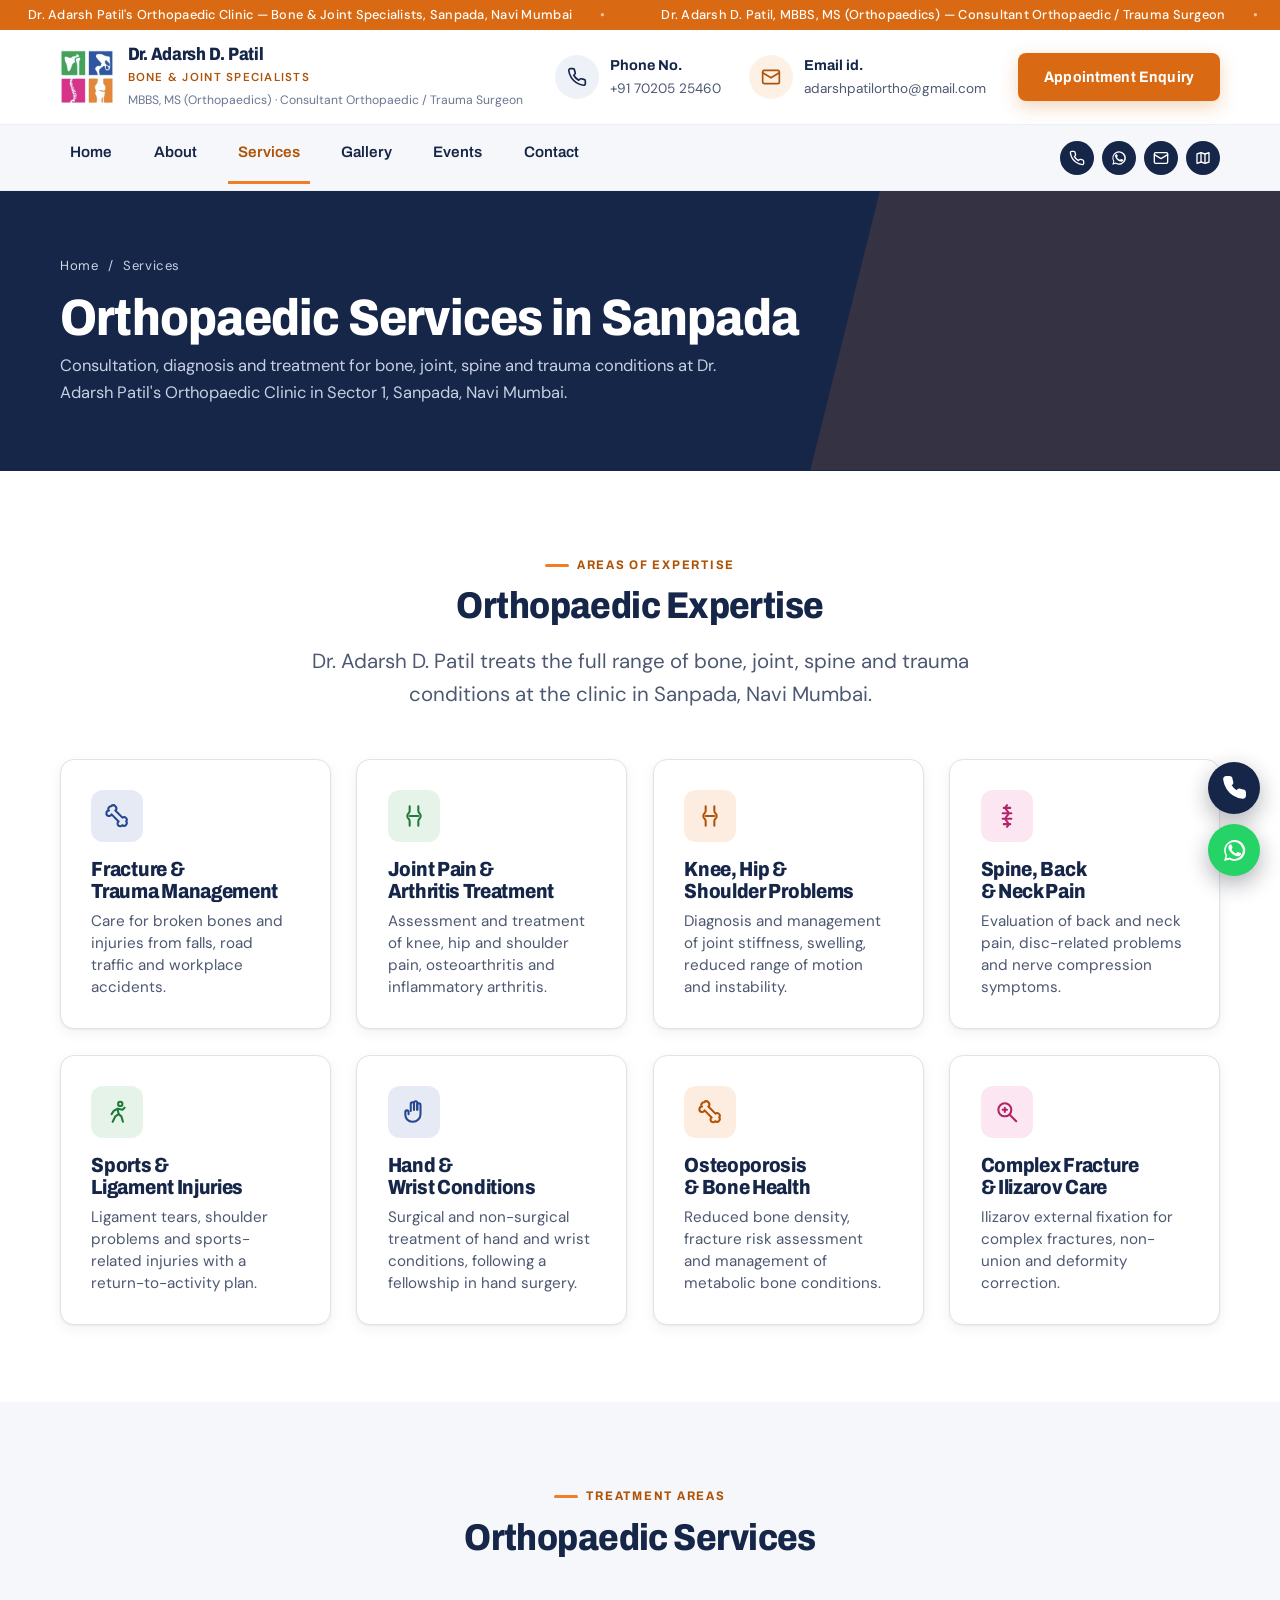
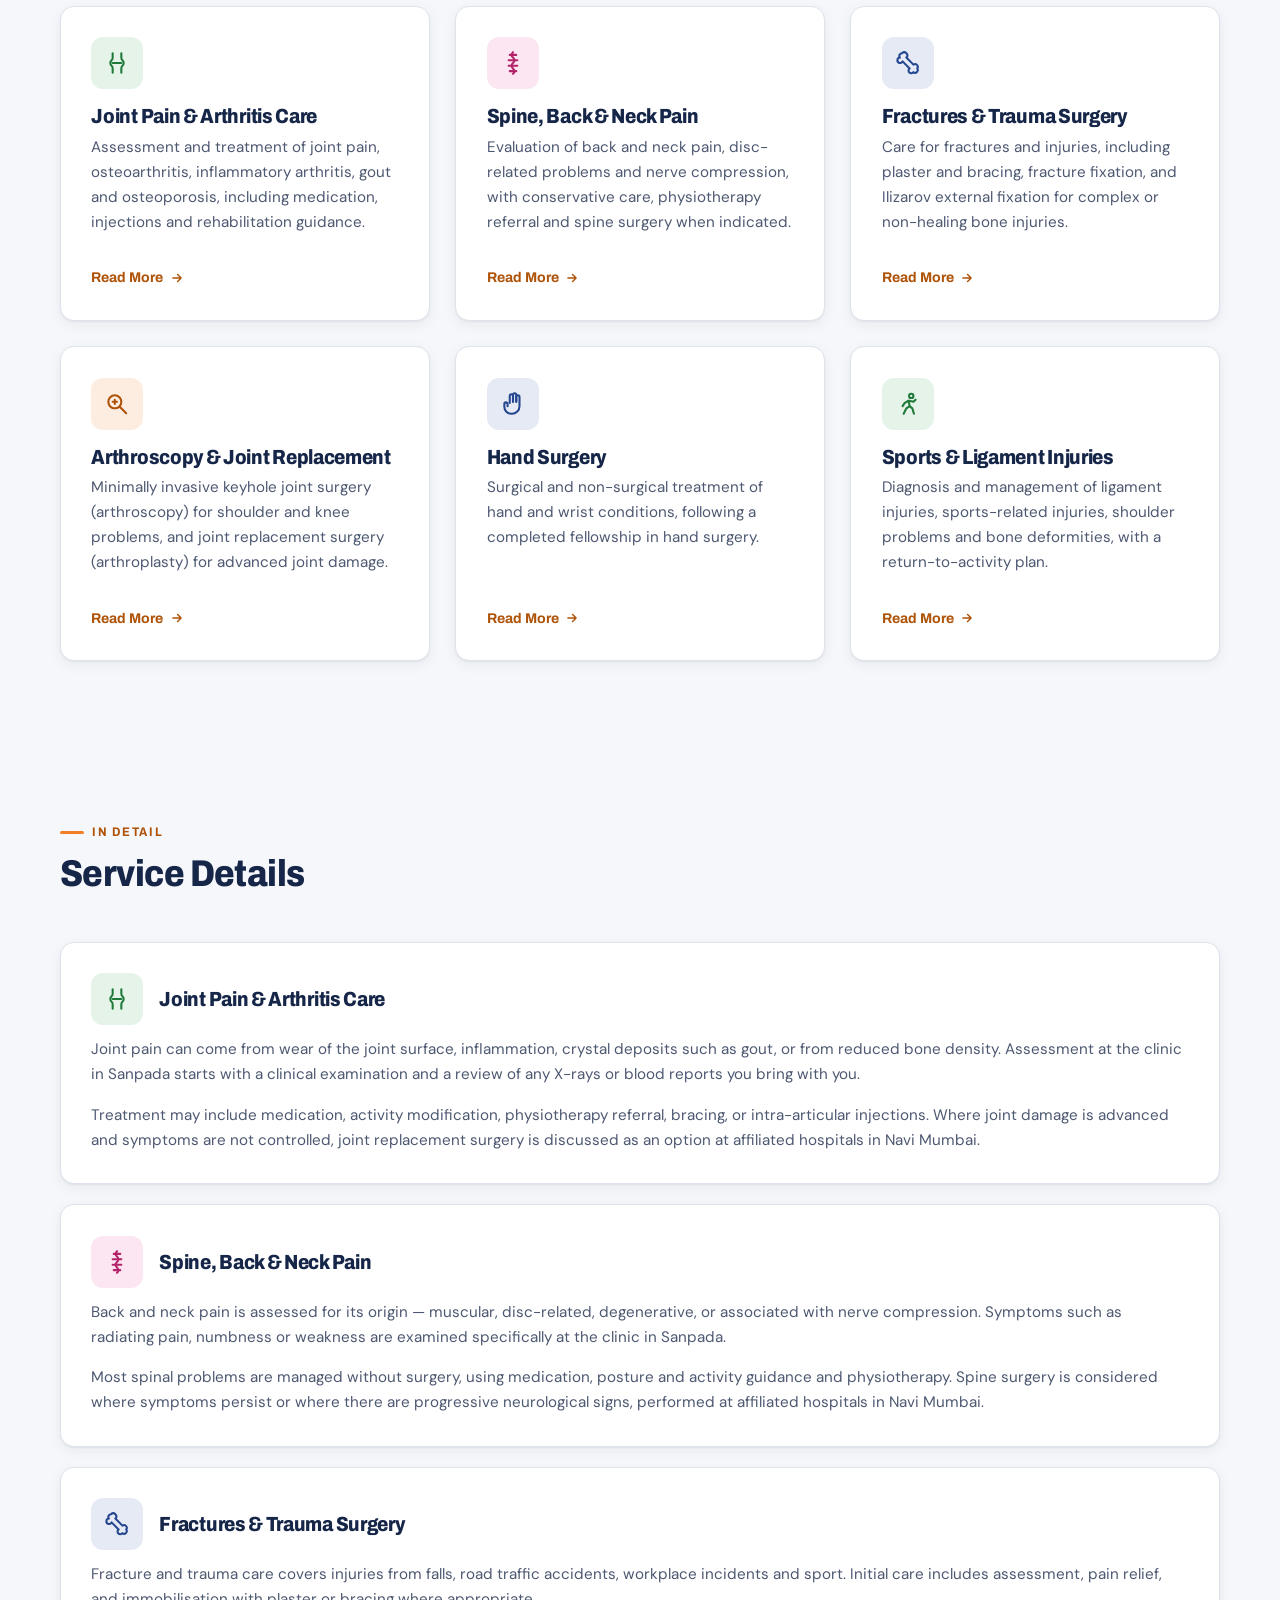
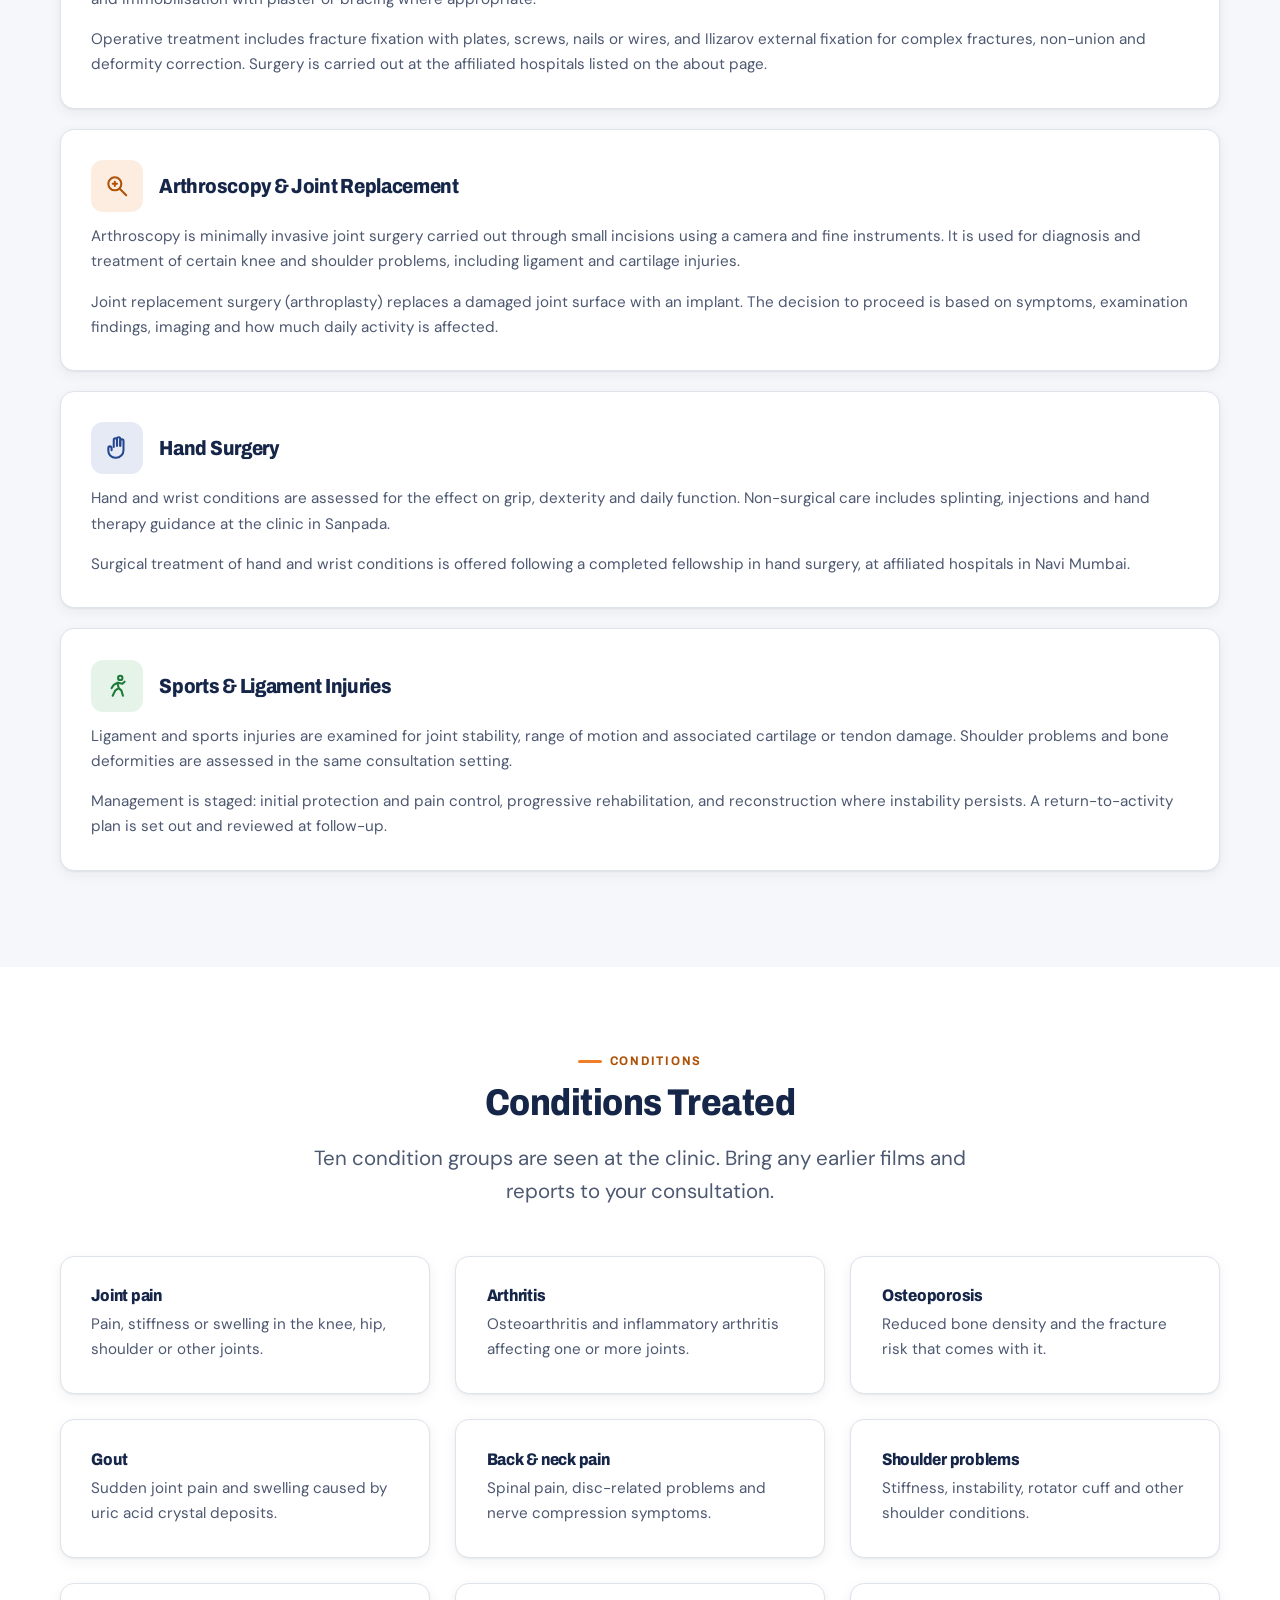
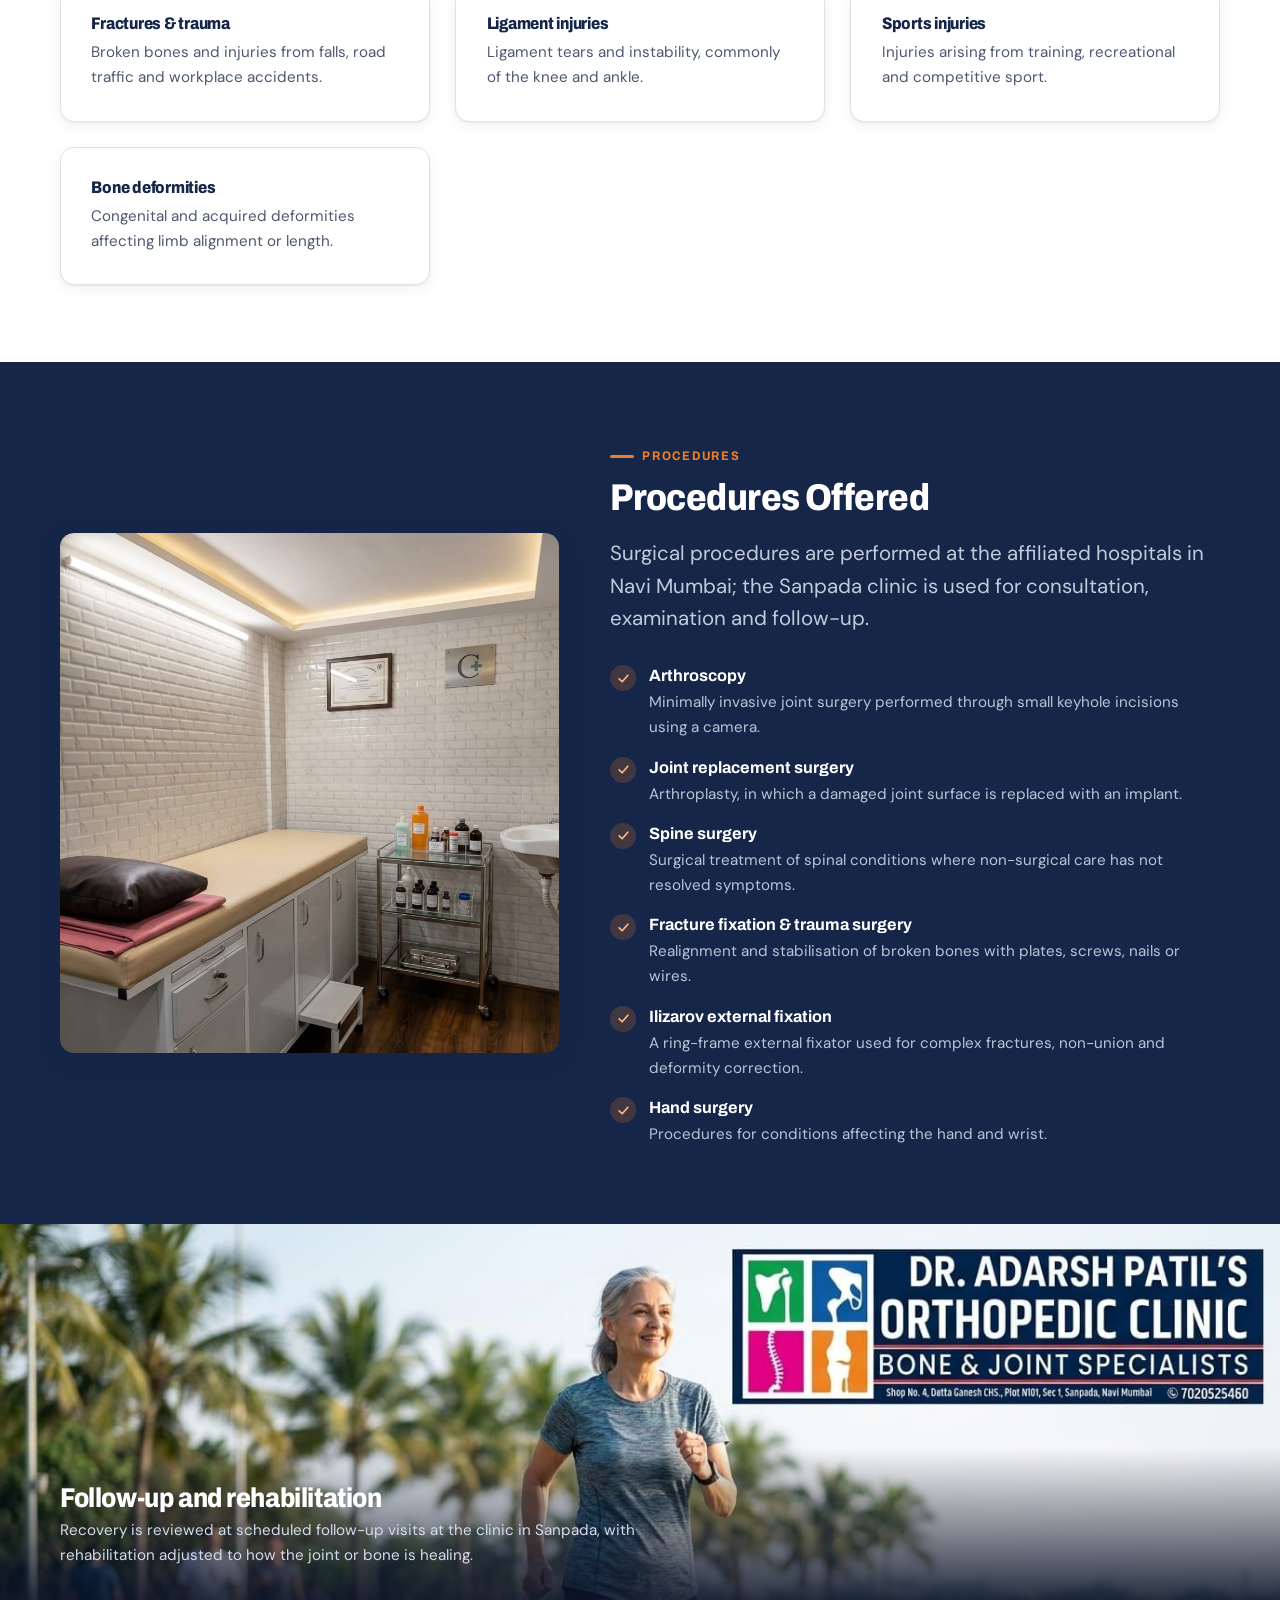
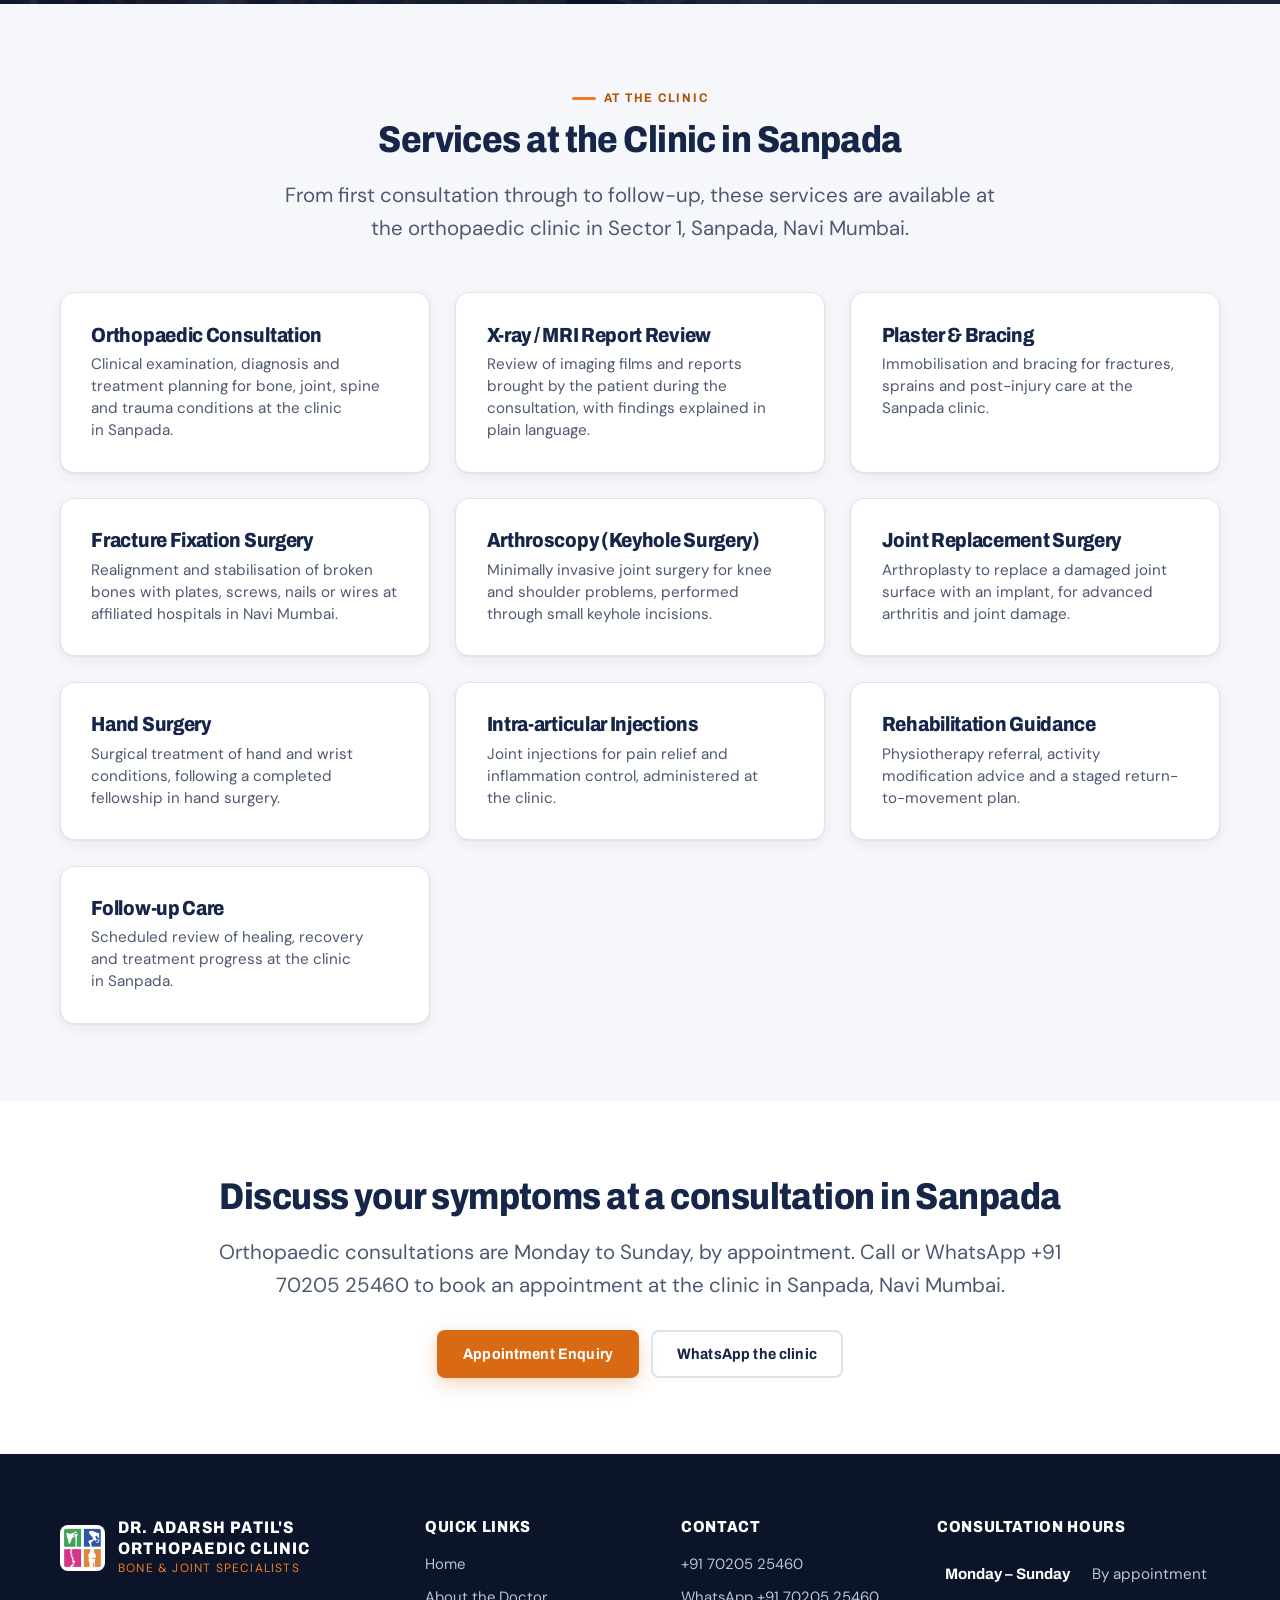
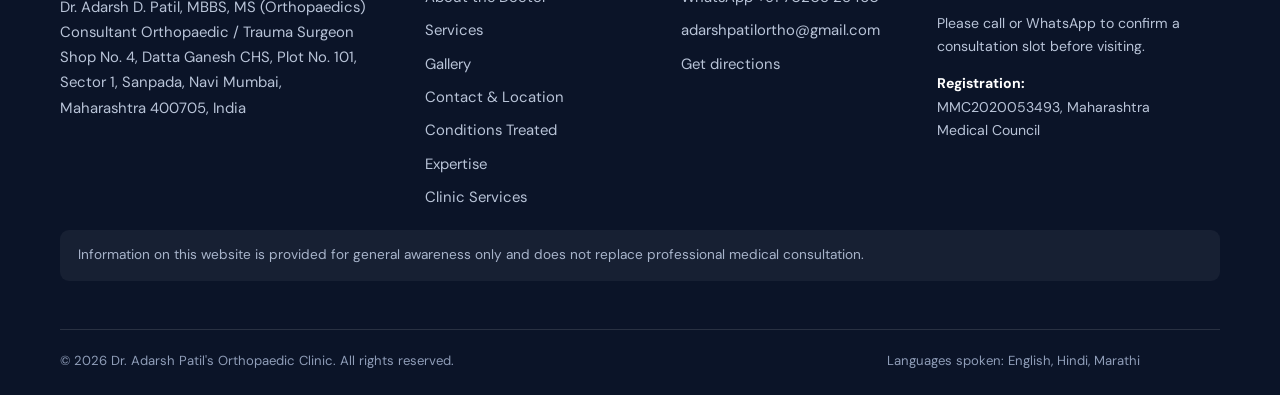
<file: services.html>
<!DOCTYPE html>
<html lang="en">
<head>
<meta charset="utf-8">
<meta name="viewport" content="width=device-width, initial-scale=1">
<title>Orthopaedic Services in Sanpada, Navi Mumbai — Dr. Adarsh Patil's Orthopaedic Clinic</title>
<meta name="description" content="Orthopaedic services, conditions treated and procedures offered by Dr. Adarsh Patil in Sanpada, Navi Mumbai: joint pain and arthritis treatment, spine care, fracture and trauma surgery, arthroscopy, joint replacement, hand surgery and Ilizarov external fixation.">
<meta name="theme-color" content="#162648">
<link rel="canonical" href="https://dradarshpatil.com/services.html">

<meta property="og:type" content="website">
<meta property="og:site_name" content="Dr. Adarsh Patil's Orthopaedic Clinic">
<meta property="og:title" content="Orthopaedic Services in Sanpada, Navi Mumbai — Dr. Adarsh Patil's Orthopaedic Clinic">
<meta property="og:description" content="Orthopaedic services, conditions treated and procedures offered by Dr. Adarsh Patil in Sanpada, Navi Mumbai: joint pain and arthritis treatment, spine care, fracture and trauma surgery, arthroscopy, joint replacement, hand surgery and Ilizarov external fixation.">
<meta property="og:image" content="https://dradarshpatil.com/assets/clinic-exterior.jpg">
<meta property="og:locale" content="en_IN">
<meta property="og:url" content="https://dradarshpatil.com/services.html">
<meta name="twitter:card" content="summary_large_image">
<meta name="twitter:title" content="Orthopaedic Services in Sanpada, Navi Mumbai — Dr. Adarsh Patil's Orthopaedic Clinic">
<meta name="twitter:description" content="Orthopaedic services, conditions treated and procedures offered by Dr. Adarsh Patil in Sanpada, Navi Mumbai: joint pain and arthritis treatment, spine care, fracture and trauma surgery, arthroscopy, joint replacement, hand surgery and Ilizarov external fixation.">
<meta name="twitter:image" content="https://dradarshpatil.com/assets/clinic-exterior.jpg">

<link rel="icon" href="assets/favicon.ico" sizes="any">
<link rel="icon" type="image/png" href="assets/logo-mark-256.png">
<link rel="apple-touch-icon" href="assets/apple-touch-icon.png">

<link rel="preconnect" href="https://fonts.googleapis.com">
<link rel="preconnect" href="https://fonts.gstatic.com" crossorigin>
<link href="https://fonts.googleapis.com/css2?family=Archivo:wdth,wght@75..125,400..900&family=DM+Sans:opsz,wght@9..40,400..700&display=swap" rel="stylesheet">
<link rel="stylesheet" href="css/style.css?v=2c5c6905">
<script type="application/ld+json">
{
  "@context": "https://schema.org",
  "@type": "MedicalClinic",
  "@id": "https://dradarshpatil.com/services.html#clinic",
  "name": "Dr. Adarsh Patil's Orthopaedic Clinic — Bone & Joint Specialists",
  "description": "Orthopaedic clinic in Sanpada, Navi Mumbai providing consultation and treatment for bone, joint, spine and trauma conditions.",
  "image": "https://dradarshpatil.com/assets/clinic-exterior.jpg",
  "logo": "https://dradarshpatil.com/assets/logo-mark.png",
  "url": "https://dradarshpatil.com/services.html",
  "telephone": "+91-7020525460",
  "email": "adarshpatilortho@gmail.com",
  "sameAs": ["https://share.google/PiXCMrwgPo3YnYGQm"],
  "hasMap": "https://maps.google.com/?cid=15993836253553456138",
  "geo": {
    "@type": "GeoCoordinates",
    "latitude": 19.06082,
    "longitude": 73.026138
  },
  "address": {
    "@type": "PostalAddress",
    "streetAddress": "Shop No. 4, Datta Ganesh CHS, Plot No. 101, Sector 1",
    "addressLocality": "Sanpada, Navi Mumbai",
    "addressRegion": "Maharashtra",
    "postalCode": "400705",
    "addressCountry": "IN"
  },
  "openingHoursSpecification": [{
    "@type": "OpeningHoursSpecification",
    "dayOfWeek": ["Monday","Tuesday","Wednesday","Thursday","Friday","Saturday","Sunday"],
    "description": "Monday to Sunday, by appointment"
  }],
  "openingHours": "Mo-Su",
  "availableLanguage": ["English","Hindi","Marathi"],
  "medicalSpecialty": "Orthopedic",
  "physician": {
    "@type": "Physician",
    "@id": "https://dradarshpatil.com/services.html#physician",
    "name": "Dr. Adarsh D. Patil",
    "honorificSuffix": "MBBS, MS (Orthopaedics)",
    "jobTitle": "Consultant Orthopaedic / Trauma Surgeon",
    "medicalSpecialty": ["Orthopedic Surgery","Spine Surgery"],
    "identifier": "MMC2020053493, Maharashtra Medical Council",
    "email": "adarshpatilortho@gmail.com",
    "telephone": "+91-7020525460",
    "knowsLanguage": ["English","Hindi","Marathi"],
    "alumniOf": [
      {"@type": "CollegeOrUniversity", "name": "MGM Medical College Hospital & Research Centre, Aurangabad"},
      {"@type": "CollegeOrUniversity", "name": "Maharashtra University of Health Sciences (MUHS)"}
    ],
    "affiliation": [
      {"@type": "Hospital", "name": "MPCT Hospital, Sanpada"},
      {"@type": "Hospital", "name": "MGM Hospital & Medical College, Vashi"},
      {"@type": "Hospital", "name": "Suraj Hospital, Sanpada"}
    ],
    "award": "Gold Medal – Orthopaedics",
    "hasCredential": [
      "AHA BLS & ACLS Certification (2024)",
      "Basic Course in Biomedical Research (2024)",
      "Poster Presentation, 41st MOACON Orthopaedic Conference (2025)",
      "Completed Fellowship in Hand Surgery"
    ]
  },
  "areaServed": ["Sanpada","Vashi","Navi Mumbai","Maharashtra"]
}
</script>
<script type="application/ld+json">
{
  "@context": "https://schema.org",
  "@type": "BreadcrumbList",
  "itemListElement": [
    {
      "@type": "ListItem",
      "position": 1,
      "name": "Home",
      "item": "https://dradarshpatil.com/index.html"
    },
    {
      "@type": "ListItem",
      "position": 2,
      "name": "Services",
      "item": "https://dradarshpatil.com/services.html"
    }
  ]
}
</script>
</head>
<body>
<a class="skip-link" href="#main">Skip to content</a>
<div class="topbar">
  <div class="topbar__track" aria-hidden="true">
    <div class="topbar__group"><span>Dr. Adarsh Patil's Orthopaedic Clinic — Bone &amp; Joint Specialists, Sanpada, Navi Mumbai</span><span>Dr. Adarsh D. Patil, MBBS, MS (Orthopaedics) — Consultant Orthopaedic / Trauma Surgeon</span><span>Consultations Monday to Sunday, by appointment — call +91 70205 25460</span></div>
    <div class="topbar__group"><span>Dr. Adarsh Patil's Orthopaedic Clinic — Bone &amp; Joint Specialists, Sanpada, Navi Mumbai</span><span>Dr. Adarsh D. Patil, MBBS, MS (Orthopaedics) — Consultant Orthopaedic / Trauma Surgeon</span><span>Consultations Monday to Sunday, by appointment — call +91 70205 25460</span></div>
  </div>
  <p class="visually-hidden">Dr. Adarsh Patil's Orthopaedic Clinic — Bone and Joint Specialists, Sanpada, Navi Mumbai. Consultations Monday to Sunday, by appointment.</p>
</div>
<header class="site-header">
  <div class="container header-row">
    <a class="brand" href="/">
      <img class="brand__mark" src="assets/logo-mark.png" width="600" height="611" alt="Dr. Adarsh Patil's Orthopaedic Clinic logo: four coloured squares showing a shoulder, hip, spine and knee">
      <span class="brand__text">
        <span class="brand__name">Dr. Adarsh D. Patil</span>
        <span class="brand__sub">Bone &amp; Joint Specialists</span>
        <span class="brand__cred">MBBS, MS (Orthopaedics) &middot; Consultant Orthopaedic / Trauma Surgeon</span>
      </span>
    </a>
    <div class="header-contacts">
      <a class="hc hc--phone" href="tel:+917020525460">
        <span class="hc__icon"><svg viewBox="0 0 24 24" fill="none" stroke="currentColor" stroke-width="2" stroke-linecap="round" stroke-linejoin="round" aria-hidden="true"><path d="M22 16.9v3a2 2 0 0 1-2.2 2 19.8 19.8 0 0 1-8.6-3.1 19.5 19.5 0 0 1-6-6A19.8 19.8 0 0 1 2.1 4.2 2 2 0 0 1 4.1 2h3a2 2 0 0 1 2 1.7c.1 1 .4 2 .7 2.9a2 2 0 0 1-.5 2.1L8.1 9.9a16 16 0 0 0 6 6l1.2-1.2a2 2 0 0 1 2.1-.5c.9.3 1.9.6 2.9.7a2 2 0 0 1 1.7 2z"/></svg></span>
        <span><span class="hc__label">Phone No.</span><span class="hc__value">+91 70205 25460</span></span>
      </a>
      <a class="hc hc--mail" href="mailto:adarshpatilortho@gmail.com">
        <span class="hc__icon"><svg viewBox="0 0 24 24" fill="none" stroke="currentColor" stroke-width="2" stroke-linecap="round" stroke-linejoin="round" aria-hidden="true"><rect x="2" y="4" width="20" height="16" rx="2"/><path d="m2 7 10 6 10-6"/></svg></span>
        <span><span class="hc__label">Email id.</span><span class="hc__value">adarshpatilortho@gmail.com</span></span>
      </a>
    </div>
    <div class="header-cta">
      <a class="btn btn--primary" href="contact.html">Appointment Enquiry</a>
    </div>
  </div>
</header>
<div class="navbar">
  <div class="container navbar__inner">
    <button class="nav-toggle" type="button" aria-expanded="false" aria-controls="primary-nav">
      <svg viewBox="0 0 24 24" fill="none" stroke="currentColor" stroke-width="2.4" stroke-linecap="round" aria-hidden="true"><path d="M4 7h16M4 12h16M4 17h16"/></svg>
      Menu
    </button>
    <nav aria-label="Primary">
      <ul class="nav-links" id="primary-nav"><li><a href="/">Home</a></li><li><a href="about.html">About</a></li><li><a href="services.html" aria-current="page">Services</a></li><li><a href="gallery.html">Gallery</a></li><li><a href="events.html">Events</a></li><li><a href="contact.html">Contact</a></li></ul>
    </nav>
    <div class="nav-social">
      <a href="tel:+917020525460" aria-label="Call the clinic on +91 70205 25460"><svg viewBox="0 0 24 24" fill="none" stroke="currentColor" stroke-width="2" stroke-linecap="round" stroke-linejoin="round" aria-hidden="true"><path d="M22 16.9v3a2 2 0 0 1-2.2 2 19.8 19.8 0 0 1-8.6-3.1 19.5 19.5 0 0 1-6-6A19.8 19.8 0 0 1 2.1 4.2 2 2 0 0 1 4.1 2h3a2 2 0 0 1 2 1.7c.1 1 .4 2 .7 2.9a2 2 0 0 1-.5 2.1L8.1 9.9a16 16 0 0 0 6 6l1.2-1.2a2 2 0 0 1 2.1-.5c.9.3 1.9.6 2.9.7a2 2 0 0 1 1.7 2z"/></svg></a>
      <a href="https://wa.me/917020525460" target="_blank" rel="noopener" aria-label="Message the clinic on WhatsApp"><svg viewBox="0 0 24 24" fill="currentColor" aria-hidden="true"><path d="M17.5 14.4c-.3-.2-1.7-.9-2-1-.3-.1-.5-.1-.7.1s-.7.9-.9 1.1c-.2.2-.3.2-.6.1a8.2 8.2 0 0 1-2.4-1.5 9 9 0 0 1-1.7-2.1c-.2-.3 0-.5.1-.6l.5-.6.3-.5v-.5l-.9-2.2c-.2-.6-.5-.5-.7-.5h-.6c-.2 0-.5.1-.8.4-.3.3-1 1-1 2.5s1.1 2.9 1.2 3.1c.2.2 2.1 3.3 5.2 4.6.7.3 1.3.5 1.7.6.7.2 1.4.2 1.9.1.6-.1 1.7-.7 2-1.4.2-.7.2-1.3.2-1.4-.1-.2-.3-.2-.6-.3zM12 2a10 10 0 0 0-8.6 15L2 22l5.2-1.4A10 10 0 1 0 12 2zm0 18.2c-1.6 0-3.1-.4-4.4-1.2l-.3-.2-3.1.8.8-3-.2-.3a8.2 8.2 0 1 1 7.2 3.9z"/></svg></a>
      <a href="mailto:adarshpatilortho@gmail.com" aria-label="Email the clinic at adarshpatilortho@gmail.com"><svg viewBox="0 0 24 24" fill="none" stroke="currentColor" stroke-width="2" stroke-linecap="round" stroke-linejoin="round" aria-hidden="true"><rect x="2" y="4" width="20" height="16" rx="2"/><path d="m2 7 10 6 10-6"/></svg></a>
      <a href="https://maps.google.com/?cid=15993836253553456138" target="_blank" rel="noopener" aria-label="Open the clinic location in Google Maps"><svg viewBox="0 0 24 24" fill="none" stroke="currentColor" stroke-width="2" stroke-linecap="round" stroke-linejoin="round" aria-hidden="true"><path d="m9 4-6 2v14l6-2 6 2 6-2V4l-6 2-6-2z"/><path d="M9 4v14M15 6v14"/></svg></a>
    </div>
  </div>
</div>
<main id="main">
<section class="page-hero">
  <div class="container">
    <p class="crumbs"><a href="/">Home</a> &nbsp;/&nbsp; Services</p>
    <h1>Orthopaedic Services in Sanpada</h1>
    <p>Consultation, diagnosis and treatment for bone, joint, spine and trauma conditions at Dr. Adarsh Patil's Orthopaedic Clinic in Sector 1, Sanpada, Navi Mumbai.</p>
  </div>
</section><section class="section" id="expertise">
  <div class="container">
    <div class="section-head section-head--center">
      <span class="eyebrow">Areas of expertise</span>
      <h2>Orthopaedic Expertise</h2>
      <p class="lead">Dr. Adarsh D. Patil treats the full range of bone, joint, spine and trauma conditions at the clinic in Sanpada, Navi Mumbai.</p>
    </div>
    <div class="grid grid--4">
<article class="card card--compact reveal">
  <span class="card__icon card__icon--sm" data-tone="blue"><svg viewBox="0 0 24 24" fill="none" stroke="currentColor" stroke-width="1.9" stroke-linecap="round" stroke-linejoin="round" aria-hidden="true"><path d="M6.5 3a2.5 2.5 0 0 0-2 4A2.5 2.5 0 1 0 7 10.5L13.5 17a2.5 2.5 0 1 0 3.5 3.5 2.5 2.5 0 0 0 3.5-3.5 2.5 2.5 0 0 0-3.5-3.5L10.5 7A2.5 2.5 0 0 0 6.5 3z"/></svg></span>
  <h3>Fracture &amp; Trauma Management</h3>
  <p>Care for broken bones and injuries from falls, road traffic and workplace accidents.</p>
</article>
<article class="card card--compact reveal">
  <span class="card__icon card__icon--sm" data-tone="green"><svg viewBox="0 0 24 24" fill="none" stroke="currentColor" stroke-width="1.9" stroke-linecap="round" stroke-linejoin="round" aria-hidden="true"><path d="M8 3v4.2a3 3 0 0 1-1 2.2 3.5 3.5 0 0 0 0 5.2 3 3 0 0 1 1 2.2V21"/><path d="M16 3v4.2a3 3 0 0 0 1 2.2 3.5 3.5 0 0 1 0 5.2 3 3 0 0 0-1 2.2V21"/><path d="M8 12h8"/></svg></span>
  <h3>Joint Pain &amp; Arthritis Treatment</h3>
  <p>Assessment and treatment of knee, hip and shoulder pain, osteoarthritis and inflammatory arthritis.</p>
</article>
<article class="card card--compact reveal">
  <span class="card__icon card__icon--sm" data-tone="orange"><svg viewBox="0 0 24 24" fill="none" stroke="currentColor" stroke-width="1.9" stroke-linecap="round" stroke-linejoin="round" aria-hidden="true"><path d="M8 3v4.2a3 3 0 0 1-1 2.2 3.5 3.5 0 0 0 0 5.2 3 3 0 0 1 1 2.2V21"/><path d="M16 3v4.2a3 3 0 0 0 1 2.2 3.5 3.5 0 0 1 0 5.2 3 3 0 0 0-1 2.2V21"/><path d="M8 12h8"/></svg></span>
  <h3>Knee, Hip &amp; Shoulder Problems</h3>
  <p>Diagnosis and management of joint stiffness, swelling, reduced range of motion and instability.</p>
</article>
<article class="card card--compact reveal">
  <span class="card__icon card__icon--sm" data-tone="pink"><svg viewBox="0 0 24 24" fill="none" stroke="currentColor" stroke-width="1.9" stroke-linecap="round" stroke-linejoin="round" aria-hidden="true"><path d="M12 2c-2 2-2 3 0 5s2 3 0 5-2 3 0 5 2 3 0 5"/><path d="M9 4.5h6M8 9.5h8M8 14.5h8M9 19.5h6"/></svg></span>
  <h3>Spine, Back &amp; Neck Pain</h3>
  <p>Evaluation of back and neck pain, disc-related problems and nerve compression symptoms.</p>
</article>
<article class="card card--compact reveal">
  <span class="card__icon card__icon--sm" data-tone="green"><svg viewBox="0 0 24 24" fill="none" stroke="currentColor" stroke-width="1.9" stroke-linecap="round" stroke-linejoin="round" aria-hidden="true"><circle cx="15" cy="4.5" r="2"/><path d="m8 21 2.5-5 3-2-1-5-3.5 2L7 14"/><path d="m13.5 14 2.5 2 1.5 5M13 9l4 1 2-2"/></svg></span>
  <h3>Sports &amp; Ligament Injuries</h3>
  <p>Ligament tears, shoulder problems and sports-related injuries with a return-to-activity plan.</p>
</article>
<article class="card card--compact reveal">
  <span class="card__icon card__icon--sm" data-tone="blue"><svg viewBox="0 0 24 24" fill="none" stroke="currentColor" stroke-width="1.9" stroke-linecap="round" stroke-linejoin="round" aria-hidden="true"><path d="M9 11V4.5a1.5 1.5 0 1 1 3 0V10"/><path d="M12 10V3.5a1.5 1.5 0 1 1 3 0V10"/><path d="M15 10V5.5a1.5 1.5 0 1 1 3 0V14a7 7 0 0 1-7 7h-.5A6.5 6.5 0 0 1 4 14.5V12a1.5 1.5 0 1 1 3 0v2"/></svg></span>
  <h3>Hand &amp; Wrist Conditions</h3>
  <p>Surgical and non-surgical treatment of hand and wrist conditions, following a fellowship in hand surgery.</p>
</article>
<article class="card card--compact reveal">
  <span class="card__icon card__icon--sm" data-tone="orange"><svg viewBox="0 0 24 24" fill="none" stroke="currentColor" stroke-width="1.9" stroke-linecap="round" stroke-linejoin="round" aria-hidden="true"><path d="M6.5 3a2.5 2.5 0 0 0-2 4A2.5 2.5 0 1 0 7 10.5L13.5 17a2.5 2.5 0 1 0 3.5 3.5 2.5 2.5 0 0 0 3.5-3.5 2.5 2.5 0 0 0-3.5-3.5L10.5 7A2.5 2.5 0 0 0 6.5 3z"/></svg></span>
  <h3>Osteoporosis &amp; Bone Health</h3>
  <p>Reduced bone density, fracture risk assessment and management of metabolic bone conditions.</p>
</article>
<article class="card card--compact reveal">
  <span class="card__icon card__icon--sm" data-tone="pink"><svg viewBox="0 0 24 24" fill="none" stroke="currentColor" stroke-width="1.9" stroke-linecap="round" stroke-linejoin="round" aria-hidden="true"><circle cx="10" cy="10" r="6"/><path d="m14.5 14.5 6 6M8 10h4M10 8v4"/></svg></span>
  <h3>Complex Fracture &amp; Ilizarov Care</h3>
  <p>Ilizarov external fixation for complex fractures, non-union and deformity correction.</p>
</article>
</div>
  </div>
</section><section class="section section--tint">
  <div class="container">
    <div class="section-head section-head--center">
      <span class="eyebrow">Treatment areas</span>
      <h2>Orthopaedic Services</h2>
    </div>
    <div class="grid grid--3">
<article class="card reveal">
  <span class="card__icon" data-tone="green"><svg viewBox="0 0 24 24" fill="none" stroke="currentColor" stroke-width="1.9" stroke-linecap="round" stroke-linejoin="round" aria-hidden="true"><path d="M8 3v4.2a3 3 0 0 1-1 2.2 3.5 3.5 0 0 0 0 5.2 3 3 0 0 1 1 2.2V21"/><path d="M16 3v4.2a3 3 0 0 0 1 2.2 3.5 3.5 0 0 1 0 5.2 3 3 0 0 0-1 2.2V21"/><path d="M8 12h8"/></svg></span>
  <h3>Joint Pain &amp; Arthritis Care</h3>
  <p>Assessment and treatment of joint pain, osteoarthritis, inflammatory arthritis, gout and osteoporosis, including medication, injections and rehabilitation guidance.</p>
  <a class="card__more" href="#joint-arthritis">Read More <svg viewBox="0 0 24 24" fill="none" stroke="currentColor" stroke-width="2.5" stroke-linecap="round" stroke-linejoin="round" aria-hidden="true"><path d="M5 12h14M13 6l6 6-6 6"/></svg></a>
</article>
<article class="card reveal">
  <span class="card__icon" data-tone="pink"><svg viewBox="0 0 24 24" fill="none" stroke="currentColor" stroke-width="1.9" stroke-linecap="round" stroke-linejoin="round" aria-hidden="true"><path d="M12 2c-2 2-2 3 0 5s2 3 0 5-2 3 0 5 2 3 0 5"/><path d="M9 4.5h6M8 9.5h8M8 14.5h8M9 19.5h6"/></svg></span>
  <h3>Spine, Back &amp; Neck Pain</h3>
  <p>Evaluation of back and neck pain, disc-related problems and nerve compression, with conservative care, physiotherapy referral and spine surgery when indicated.</p>
  <a class="card__more" href="#spine-pain">Read More <svg viewBox="0 0 24 24" fill="none" stroke="currentColor" stroke-width="2.5" stroke-linecap="round" stroke-linejoin="round" aria-hidden="true"><path d="M5 12h14M13 6l6 6-6 6"/></svg></a>
</article>
<article class="card reveal">
  <span class="card__icon" data-tone="blue"><svg viewBox="0 0 24 24" fill="none" stroke="currentColor" stroke-width="1.9" stroke-linecap="round" stroke-linejoin="round" aria-hidden="true"><path d="M6.5 3a2.5 2.5 0 0 0-2 4A2.5 2.5 0 1 0 7 10.5L13.5 17a2.5 2.5 0 1 0 3.5 3.5 2.5 2.5 0 0 0 3.5-3.5 2.5 2.5 0 0 0-3.5-3.5L10.5 7A2.5 2.5 0 0 0 6.5 3z"/></svg></span>
  <h3>Fractures &amp; Trauma Surgery</h3>
  <p>Care for fractures and injuries, including plaster and bracing, fracture fixation, and Ilizarov external fixation for complex or non-healing bone injuries.</p>
  <a class="card__more" href="#trauma">Read More <svg viewBox="0 0 24 24" fill="none" stroke="currentColor" stroke-width="2.5" stroke-linecap="round" stroke-linejoin="round" aria-hidden="true"><path d="M5 12h14M13 6l6 6-6 6"/></svg></a>
</article>
<article class="card reveal">
  <span class="card__icon" data-tone="orange"><svg viewBox="0 0 24 24" fill="none" stroke="currentColor" stroke-width="1.9" stroke-linecap="round" stroke-linejoin="round" aria-hidden="true"><circle cx="10" cy="10" r="6"/><path d="m14.5 14.5 6 6M8 10h4M10 8v4"/></svg></span>
  <h3>Arthroscopy &amp; Joint Replacement</h3>
  <p>Minimally invasive keyhole joint surgery (arthroscopy) for shoulder and knee problems, and joint replacement surgery (arthroplasty) for advanced joint damage.</p>
  <a class="card__more" href="#arthroscopy">Read More <svg viewBox="0 0 24 24" fill="none" stroke="currentColor" stroke-width="2.5" stroke-linecap="round" stroke-linejoin="round" aria-hidden="true"><path d="M5 12h14M13 6l6 6-6 6"/></svg></a>
</article>
<article class="card reveal">
  <span class="card__icon" data-tone="blue"><svg viewBox="0 0 24 24" fill="none" stroke="currentColor" stroke-width="1.9" stroke-linecap="round" stroke-linejoin="round" aria-hidden="true"><path d="M9 11V4.5a1.5 1.5 0 1 1 3 0V10"/><path d="M12 10V3.5a1.5 1.5 0 1 1 3 0V10"/><path d="M15 10V5.5a1.5 1.5 0 1 1 3 0V14a7 7 0 0 1-7 7h-.5A6.5 6.5 0 0 1 4 14.5V12a1.5 1.5 0 1 1 3 0v2"/></svg></span>
  <h3>Hand Surgery</h3>
  <p>Surgical and non-surgical treatment of hand and wrist conditions, following a completed fellowship in hand surgery.</p>
  <a class="card__more" href="#hand-surgery">Read More <svg viewBox="0 0 24 24" fill="none" stroke="currentColor" stroke-width="2.5" stroke-linecap="round" stroke-linejoin="round" aria-hidden="true"><path d="M5 12h14M13 6l6 6-6 6"/></svg></a>
</article>
<article class="card reveal">
  <span class="card__icon" data-tone="green"><svg viewBox="0 0 24 24" fill="none" stroke="currentColor" stroke-width="1.9" stroke-linecap="round" stroke-linejoin="round" aria-hidden="true"><circle cx="15" cy="4.5" r="2"/><path d="m8 21 2.5-5 3-2-1-5-3.5 2L7 14"/><path d="m13.5 14 2.5 2 1.5 5M13 9l4 1 2-2"/></svg></span>
  <h3>Sports &amp; Ligament Injuries</h3>
  <p>Diagnosis and management of ligament injuries, sports-related injuries, shoulder problems and bone deformities, with a return-to-activity plan.</p>
  <a class="card__more" href="#sports">Read More <svg viewBox="0 0 24 24" fill="none" stroke="currentColor" stroke-width="2.5" stroke-linecap="round" stroke-linejoin="round" aria-hidden="true"><path d="M5 12h14M13 6l6 6-6 6"/></svg></a>
</article>
</div>
  </div>
</section><section class="section section--tint"><div class="container">
<div class="section-head"><span class="eyebrow">In detail</span><h2>Service Details</h2></div>
<article class="card reveal" id="joint-arthritis" style="margin-bottom:1.25rem">
  <div style="display:flex;gap:1rem;align-items:center;margin-bottom:0.75rem">
    <span class="card__icon" data-tone="green" style="margin-bottom:0"><svg viewBox="0 0 24 24" fill="none" stroke="currentColor" stroke-width="1.9" stroke-linecap="round" stroke-linejoin="round" aria-hidden="true"><path d="M8 3v4.2a3 3 0 0 1-1 2.2 3.5 3.5 0 0 0 0 5.2 3 3 0 0 1 1 2.2V21"/><path d="M16 3v4.2a3 3 0 0 0 1 2.2 3.5 3.5 0 0 1 0 5.2 3 3 0 0 0-1 2.2V21"/><path d="M8 12h8"/></svg></span>
    <h3 style="margin:0">Joint Pain &amp; Arthritis Care</h3>
  </div>
  <p>Joint pain can come from wear of the joint surface, inflammation, crystal deposits such as gout, or from reduced bone density. Assessment at the clinic in Sanpada starts with a clinical examination and a review of any X-rays or blood reports you bring with you.</p><p>Treatment may include medication, activity modification, physiotherapy referral, bracing, or intra-articular injections. Where joint damage is advanced and symptoms are not controlled, joint replacement surgery is discussed as an option at affiliated hospitals in Navi Mumbai.</p>
</article>
<article class="card reveal" id="spine-pain" style="margin-bottom:1.25rem">
  <div style="display:flex;gap:1rem;align-items:center;margin-bottom:0.75rem">
    <span class="card__icon" data-tone="pink" style="margin-bottom:0"><svg viewBox="0 0 24 24" fill="none" stroke="currentColor" stroke-width="1.9" stroke-linecap="round" stroke-linejoin="round" aria-hidden="true"><path d="M12 2c-2 2-2 3 0 5s2 3 0 5-2 3 0 5 2 3 0 5"/><path d="M9 4.5h6M8 9.5h8M8 14.5h8M9 19.5h6"/></svg></span>
    <h3 style="margin:0">Spine, Back &amp; Neck Pain</h3>
  </div>
  <p>Back and neck pain is assessed for its origin — muscular, disc-related, degenerative, or associated with nerve compression. Symptoms such as radiating pain, numbness or weakness are examined specifically at the clinic in Sanpada.</p><p>Most spinal problems are managed without surgery, using medication, posture and activity guidance and physiotherapy. Spine surgery is considered where symptoms persist or where there are progressive neurological signs, performed at affiliated hospitals in Navi Mumbai.</p>
</article>
<article class="card reveal" id="trauma" style="margin-bottom:1.25rem">
  <div style="display:flex;gap:1rem;align-items:center;margin-bottom:0.75rem">
    <span class="card__icon" data-tone="blue" style="margin-bottom:0"><svg viewBox="0 0 24 24" fill="none" stroke="currentColor" stroke-width="1.9" stroke-linecap="round" stroke-linejoin="round" aria-hidden="true"><path d="M6.5 3a2.5 2.5 0 0 0-2 4A2.5 2.5 0 1 0 7 10.5L13.5 17a2.5 2.5 0 1 0 3.5 3.5 2.5 2.5 0 0 0 3.5-3.5 2.5 2.5 0 0 0-3.5-3.5L10.5 7A2.5 2.5 0 0 0 6.5 3z"/></svg></span>
    <h3 style="margin:0">Fractures &amp; Trauma Surgery</h3>
  </div>
  <p>Fracture and trauma care covers injuries from falls, road traffic accidents, workplace incidents and sport. Initial care includes assessment, pain relief, and immobilisation with plaster or bracing where appropriate.</p><p>Operative treatment includes fracture fixation with plates, screws, nails or wires, and Ilizarov external fixation for complex fractures, non-union and deformity correction. Surgery is carried out at the affiliated hospitals listed on the about page.</p>
</article>
<article class="card reveal" id="arthroscopy" style="margin-bottom:1.25rem">
  <div style="display:flex;gap:1rem;align-items:center;margin-bottom:0.75rem">
    <span class="card__icon" data-tone="orange" style="margin-bottom:0"><svg viewBox="0 0 24 24" fill="none" stroke="currentColor" stroke-width="1.9" stroke-linecap="round" stroke-linejoin="round" aria-hidden="true"><circle cx="10" cy="10" r="6"/><path d="m14.5 14.5 6 6M8 10h4M10 8v4"/></svg></span>
    <h3 style="margin:0">Arthroscopy &amp; Joint Replacement</h3>
  </div>
  <p>Arthroscopy is minimally invasive joint surgery carried out through small incisions using a camera and fine instruments. It is used for diagnosis and treatment of certain knee and shoulder problems, including ligament and cartilage injuries.</p><p>Joint replacement surgery (arthroplasty) replaces a damaged joint surface with an implant. The decision to proceed is based on symptoms, examination findings, imaging and how much daily activity is affected.</p>
</article>
<article class="card reveal" id="hand-surgery" style="margin-bottom:1.25rem">
  <div style="display:flex;gap:1rem;align-items:center;margin-bottom:0.75rem">
    <span class="card__icon" data-tone="blue" style="margin-bottom:0"><svg viewBox="0 0 24 24" fill="none" stroke="currentColor" stroke-width="1.9" stroke-linecap="round" stroke-linejoin="round" aria-hidden="true"><path d="M9 11V4.5a1.5 1.5 0 1 1 3 0V10"/><path d="M12 10V3.5a1.5 1.5 0 1 1 3 0V10"/><path d="M15 10V5.5a1.5 1.5 0 1 1 3 0V14a7 7 0 0 1-7 7h-.5A6.5 6.5 0 0 1 4 14.5V12a1.5 1.5 0 1 1 3 0v2"/></svg></span>
    <h3 style="margin:0">Hand Surgery</h3>
  </div>
  <p>Hand and wrist conditions are assessed for the effect on grip, dexterity and daily function. Non-surgical care includes splinting, injections and hand therapy guidance at the clinic in Sanpada.</p><p>Surgical treatment of hand and wrist conditions is offered following a completed fellowship in hand surgery, at affiliated hospitals in Navi Mumbai.</p>
</article>
<article class="card reveal" id="sports" style="margin-bottom:1.25rem">
  <div style="display:flex;gap:1rem;align-items:center;margin-bottom:0.75rem">
    <span class="card__icon" data-tone="green" style="margin-bottom:0"><svg viewBox="0 0 24 24" fill="none" stroke="currentColor" stroke-width="1.9" stroke-linecap="round" stroke-linejoin="round" aria-hidden="true"><circle cx="15" cy="4.5" r="2"/><path d="m8 21 2.5-5 3-2-1-5-3.5 2L7 14"/><path d="m13.5 14 2.5 2 1.5 5M13 9l4 1 2-2"/></svg></span>
    <h3 style="margin:0">Sports &amp; Ligament Injuries</h3>
  </div>
  <p>Ligament and sports injuries are examined for joint stability, range of motion and associated cartilage or tendon damage. Shoulder problems and bone deformities are assessed in the same consultation setting.</p><p>Management is staged: initial protection and pain control, progressive rehabilitation, and reconstruction where instability persists. A return-to-activity plan is set out and reviewed at follow-up.</p>
</article>
</div></section><section class="section" id="conditions">
  <div class="container">
    <div class="section-head section-head--center">
      <span class="eyebrow">Conditions</span>
      <h2>Conditions Treated</h2>
      <p class="lead">Ten condition groups are seen at the clinic. Bring any earlier films and reports to your consultation.</p>
    </div>
    <div class="grid grid--3"><article class="card reveal"><h3 style="font-size:1.05rem">Joint pain</h3><p>Pain, stiffness or swelling in the knee, hip, shoulder or other joints.</p></article><article class="card reveal"><h3 style="font-size:1.05rem">Arthritis</h3><p>Osteoarthritis and inflammatory arthritis affecting one or more joints.</p></article><article class="card reveal"><h3 style="font-size:1.05rem">Osteoporosis</h3><p>Reduced bone density and the fracture risk that comes with it.</p></article><article class="card reveal"><h3 style="font-size:1.05rem">Gout</h3><p>Sudden joint pain and swelling caused by uric acid crystal deposits.</p></article><article class="card reveal"><h3 style="font-size:1.05rem">Back &amp; neck pain</h3><p>Spinal pain, disc-related problems and nerve compression symptoms.</p></article><article class="card reveal"><h3 style="font-size:1.05rem">Shoulder problems</h3><p>Stiffness, instability, rotator cuff and other shoulder conditions.</p></article><article class="card reveal"><h3 style="font-size:1.05rem">Fractures &amp; trauma</h3><p>Broken bones and injuries from falls, road traffic and workplace accidents.</p></article><article class="card reveal"><h3 style="font-size:1.05rem">Ligament injuries</h3><p>Ligament tears and instability, commonly of the knee and ankle.</p></article><article class="card reveal"><h3 style="font-size:1.05rem">Sports injuries</h3><p>Injuries arising from training, recreational and competitive sport.</p></article><article class="card reveal"><h3 style="font-size:1.05rem">Bone deformities</h3><p>Congenital and acquired deformities affecting limb alignment or length.</p></article></div>
  </div>
</section><section class="section section--navy" id="procedures">
  <div class="container split">
    <div class="split__media reveal">
      <img src="assets/clinic-exam-room.jpg" alt="Examination room with a padded examination table and instrument trolley" width="896" height="1195" loading="lazy" style="max-height:520px">
    </div>
    <div class="reveal">
      <span class="eyebrow">Procedures</span>
      <h2>Procedures Offered</h2>
      <p class="lead">Surgical procedures are performed at the affiliated hospitals in Navi Mumbai; the Sanpada clinic is used for consultation, examination and follow-up.</p>
      <ul class="checklist" style="margin-top:1.75rem"><li><span class="tick"><svg viewBox="0 0 24 24" fill="none" stroke="currentColor" stroke-width="3.2" stroke-linecap="round" stroke-linejoin="round" aria-hidden="true"><path d="m4 12.5 5.5 5.5L20 6"/></svg></span><span><strong>Arthroscopy</strong><span>Minimally invasive joint surgery performed through small keyhole incisions using a camera.</span></span></li><li><span class="tick"><svg viewBox="0 0 24 24" fill="none" stroke="currentColor" stroke-width="3.2" stroke-linecap="round" stroke-linejoin="round" aria-hidden="true"><path d="m4 12.5 5.5 5.5L20 6"/></svg></span><span><strong>Joint replacement surgery</strong><span>Arthroplasty, in which a damaged joint surface is replaced with an implant.</span></span></li><li><span class="tick"><svg viewBox="0 0 24 24" fill="none" stroke="currentColor" stroke-width="3.2" stroke-linecap="round" stroke-linejoin="round" aria-hidden="true"><path d="m4 12.5 5.5 5.5L20 6"/></svg></span><span><strong>Spine surgery</strong><span>Surgical treatment of spinal conditions where non-surgical care has not resolved symptoms.</span></span></li><li><span class="tick"><svg viewBox="0 0 24 24" fill="none" stroke="currentColor" stroke-width="3.2" stroke-linecap="round" stroke-linejoin="round" aria-hidden="true"><path d="m4 12.5 5.5 5.5L20 6"/></svg></span><span><strong>Fracture fixation &amp; trauma surgery</strong><span>Realignment and stabilisation of broken bones with plates, screws, nails or wires.</span></span></li><li><span class="tick"><svg viewBox="0 0 24 24" fill="none" stroke="currentColor" stroke-width="3.2" stroke-linecap="round" stroke-linejoin="round" aria-hidden="true"><path d="m4 12.5 5.5 5.5L20 6"/></svg></span><span><strong>Ilizarov external fixation</strong><span>A ring-frame external fixator used for complex fractures, non-union and deformity correction.</span></span></li><li><span class="tick"><svg viewBox="0 0 24 24" fill="none" stroke="currentColor" stroke-width="3.2" stroke-linecap="round" stroke-linejoin="round" aria-hidden="true"><path d="m4 12.5 5.5 5.5L20 6"/></svg></span><span><strong>Hand surgery</strong><span>Procedures for conditions affecting the hand and wrist.</span></span></li></ul>
    </div>
  </div>
</section><section class="band band--logo-top" aria-label="Returning to activity">
  <img src="assets/banner-active-walking.jpg" alt="A woman walking along a waterfront promenade" width="1376" height="768" loading="lazy">
  <div class="band__caption">
    <div class="container">
      <h2>Follow-up and rehabilitation</h2>
      <p>Recovery is reviewed at scheduled follow-up visits at the clinic in Sanpada, with rehabilitation adjusted to how the joint or bone is healing.</p>
    </div>
  </div>
</section><section class="section section--tint" id="clinic-services">
  <div class="container">
    <div class="section-head section-head--center">
      <span class="eyebrow">At the clinic</span>
      <h2>Services at the Clinic in Sanpada</h2>
      <p class="lead">From first consultation through to follow-up, these services are available at the orthopaedic clinic in Sector 1, Sanpada, Navi Mumbai.</p>
    </div>
    <div class="grid grid--3">
<article class="card card--compact reveal">
  <h3>Orthopaedic Consultation</h3>
  <p>Clinical examination, diagnosis and treatment planning for bone, joint, spine and trauma conditions at the clinic in Sanpada.</p>
</article>
<article class="card card--compact reveal">
  <h3>X-ray / MRI Report Review</h3>
  <p>Review of imaging films and reports brought by the patient during the consultation, with findings explained in plain language.</p>
</article>
<article class="card card--compact reveal">
  <h3>Plaster &amp; Bracing</h3>
  <p>Immobilisation and bracing for fractures, sprains and post-injury care at the Sanpada clinic.</p>
</article>
<article class="card card--compact reveal">
  <h3>Fracture Fixation Surgery</h3>
  <p>Realignment and stabilisation of broken bones with plates, screws, nails or wires at affiliated hospitals in Navi Mumbai.</p>
</article>
<article class="card card--compact reveal">
  <h3>Arthroscopy (Keyhole Surgery)</h3>
  <p>Minimally invasive joint surgery for knee and shoulder problems, performed through small keyhole incisions.</p>
</article>
<article class="card card--compact reveal">
  <h3>Joint Replacement Surgery</h3>
  <p>Arthroplasty to replace a damaged joint surface with an implant, for advanced arthritis and joint damage.</p>
</article>
<article class="card card--compact reveal">
  <h3>Hand Surgery</h3>
  <p>Surgical treatment of hand and wrist conditions, following a completed fellowship in hand surgery.</p>
</article>
<article class="card card--compact reveal">
  <h3>Intra-articular Injections</h3>
  <p>Joint injections for pain relief and inflammation control, administered at the clinic.</p>
</article>
<article class="card card--compact reveal">
  <h3>Rehabilitation Guidance</h3>
  <p>Physiotherapy referral, activity modification advice and a staged return-to-movement plan.</p>
</article>
<article class="card card--compact reveal">
  <h3>Follow-up Care</h3>
  <p>Scheduled review of healing, recovery and treatment progress at the clinic in Sanpada.</p>
</article>
</div>
  </div>
</section><section class="section">
  <div class="container container-narrow" style="text-align:center">
    <h2>Discuss your symptoms at a consultation in Sanpada</h2>
    <p class="lead">Orthopaedic consultations are Monday to Sunday, by appointment. Call or WhatsApp +91 70205 25460 to book an appointment at the clinic in Sanpada, Navi Mumbai.</p>
    <p style="margin-top:1.75rem;display:flex;gap:0.75rem;justify-content:center;flex-wrap:wrap">
      <a class="btn btn--primary" href="contact.html">Appointment Enquiry</a>
      <a class="btn btn--outline" href="https://wa.me/917020525460" target="_blank" rel="noopener">WhatsApp the clinic</a>
    </p>
  </div>
</section>
</main>
<footer class="site-footer">
  <div class="container">
    <div class="footer-grid">
      <div class="footer-nap">
        <div class="footer-brand">
          <img src="assets/logo-mark.png" width="600" height="611" alt="">
          <span>
            <strong>Dr. Adarsh Patil's Orthopaedic Clinic</strong>
            <span>Bone &amp; Joint Specialists</span>
          </span>
        </div>
        <address>
          Dr. Adarsh D. Patil, MBBS, MS (Orthopaedics)<br>
          Consultant Orthopaedic / Trauma Surgeon<br>
          Shop No. 4, Datta Ganesh CHS, Plot No. 101,<br>
          Sector 1, Sanpada, Navi Mumbai,<br>
          Maharashtra 400705, India
        </address>
      </div>
      <div>
        <h4>Quick Links</h4>
        <ul class="footer-links">
          <li><a href="/">Home</a></li>
          <li><a href="about.html">About the Doctor</a></li>
          <li><a href="services.html">Services</a></li>
          <li><a href="gallery.html">Gallery</a></li>
          <li><a href="contact.html">Contact &amp; Location</a></li>
          <li><a href="services.html#conditions">Conditions Treated</a></li>
          <li><a href="services.html#expertise">Expertise</a></li>
          <li><a href="services.html#clinic-services">Clinic Services</a></li>
        </ul>
      </div>
      <div>
        <h4>Contact</h4>
        <ul class="footer-links">
          <li><a href="tel:+917020525460">+91 70205 25460</a></li>
          <li><a href="https://wa.me/917020525460" target="_blank" rel="noopener">WhatsApp +91 70205 25460</a></li>
          <li><a href="mailto:adarshpatilortho@gmail.com">adarshpatilortho@gmail.com</a></li>
          <li><a href="https://www.google.com/maps/dir/?api=1&amp;destination=Dr.+Adarsh+Patil%27s+Orthopaedics+Clinic,+Sector+1,+Sanpada,+Navi+Mumbai,+Maharashtra+400705" target="_blank" rel="noopener">Get directions</a></li>
        </ul>
      </div>
      <div>
        <h4>Consultation Hours</h4>
        <table class="hours-table">
          <tbody>
            <tr><th scope="row" style="color:#fff">Monday &ndash; Sunday</th><td style="color:#b9c4d8">By appointment</td></tr>
          </tbody>
        </table>
        <p style="margin-top:0.9rem;font-size:0.88rem">Please call or WhatsApp to confirm a consultation slot before visiting.</p>
        <p style="font-size:0.88rem"><strong style="color:#fff">Registration:</strong><br>MMC2020053493, Maharashtra Medical Council</p>
      </div>
    </div>
    <p class="disclaimer">Information on this website is provided for general awareness only and does not replace professional medical consultation.</p>
    <div class="footer-bottom">
      <span>&copy; <span data-year>2026</span> Dr. Adarsh Patil's Orthopaedic Clinic. All rights reserved.</span>
      <span>Languages spoken: English, Hindi, Marathi</span>
    </div>
  </div>
</footer>
<div class="fab-stack">
  <a class="fab fab--call" href="tel:+917020525460" aria-label="Call the clinic on +91 70205 25460"><svg viewBox="0 0 24 24" fill="none" stroke="currentColor" stroke-width="2" stroke-linecap="round" stroke-linejoin="round" aria-hidden="true"><path d="M22 16.9v3a2 2 0 0 1-2.2 2 19.8 19.8 0 0 1-8.6-3.1 19.5 19.5 0 0 1-6-6A19.8 19.8 0 0 1 2.1 4.2 2 2 0 0 1 4.1 2h3a2 2 0 0 1 2 1.7c.1 1 .4 2 .7 2.9a2 2 0 0 1-.5 2.1L8.1 9.9a16 16 0 0 0 6 6l1.2-1.2a2 2 0 0 1 2.1-.5c.9.3 1.9.6 2.9.7a2 2 0 0 1 1.7 2z"/></svg></a>
  <a class="fab fab--wa" href="https://wa.me/917020525460" target="_blank" rel="noopener" aria-label="Chat with the clinic on WhatsApp"><svg viewBox="0 0 24 24" fill="currentColor" aria-hidden="true"><path d="M17.5 14.4c-.3-.2-1.7-.9-2-1-.3-.1-.5-.1-.7.1s-.7.9-.9 1.1c-.2.2-.3.2-.6.1a8.2 8.2 0 0 1-2.4-1.5 9 9 0 0 1-1.7-2.1c-.2-.3 0-.5.1-.6l.5-.6.3-.5v-.5l-.9-2.2c-.2-.6-.5-.5-.7-.5h-.6c-.2 0-.5.1-.8.4-.3.3-1 1-1 2.5s1.1 2.9 1.2 3.1c.2.2 2.1 3.3 5.2 4.6.7.3 1.3.5 1.7.6.7.2 1.4.2 1.9.1.6-.1 1.7-.7 2-1.4.2-.7.2-1.3.2-1.4-.1-.2-.3-.2-.6-.3zM12 2a10 10 0 0 0-8.6 15L2 22l5.2-1.4A10 10 0 1 0 12 2zm0 18.2c-1.6 0-3.1-.4-4.4-1.2l-.3-.2-3.1.8.8-3-.2-.3a8.2 8.2 0 1 1 7.2 3.9z"/></svg></a>
</div>
<script src="js/main.js?v=34572780" defer></script>
</body>
</html>
</file>
<file: css/style.css>
/* ==========================================================================
   Dr. Adarsh Patil's Orthopaedic Clinic — Bone & Joint Specialists
   Brand: deep navy (#162648) + orange (#F07E26), taken from clinic signage.
   ========================================================================== */

/* ---------- 1. Tokens ---------- */
:root {
  /* brand */
  --navy: #162648;
  --navy-600: #1b2a4e;
  --navy-800: #101c36;
  --navy-900: #0b1428;
  --navy-050: #eef1f7;
  --navy-100: #dde3ee;

  --orange: #f07e26;
  --orange-600: #d96a13; /* buttons / large text */
  --orange-700: #ae5308; /* small text on white — AA compliant */
  --orange-050: #fdf1e6;

  /* logo square colours — used ONLY as small service-category accents */
  --sq-green: #2f9e4f;
  --sq-blue: #2a52a8;
  --sq-pink: #e0338a;
  --sq-orange: #ef7f2a;

  /* surfaces */
  --white: #ffffff;
  --grey-050: #f6f7fa;
  --grey-100: #eceff5;
  --grey-200: #dfe3ec;
  --ink: #1a2338;
  --ink-soft: #4d5871;
  --ink-mute: #6b7690;

  /* type */
  --display: "Archivo", "Archivo Narrow", "Arial Narrow", system-ui, sans-serif;
  --body: "DM Sans", system-ui, -apple-system, "Segoe UI", sans-serif;

  --step--1: clamp(0.8rem, 0.78rem + 0.1vw, 0.875rem);
  --step-0: clamp(0.95rem, 0.92rem + 0.14vw, 1.0625rem);
  --step-1: clamp(1.1rem, 1.04rem + 0.3vw, 1.3rem);
  --step-2: clamp(1.35rem, 1.22rem + 0.6vw, 1.75rem);
  --step-3: clamp(1.7rem, 1.45rem + 1.1vw, 2.45rem);
  --step-4: clamp(2.05rem, 1.6rem + 2vw, 3.4rem);

  /* layout */
  --wrap: 1240px;
  --wrap-narrow: 980px;
  --gutter: clamp(1rem, 3.5vw, 2.5rem);
  --sect-y: clamp(3.5rem, 6vw, 6rem);
  --radius: 14px;
  --radius-sm: 9px;
  --shadow-sm: 0 1px 2px rgba(16, 28, 54, 0.06), 0 4px 14px rgba(16, 28, 54, 0.06);
  --shadow-md: 0 6px 28px rgba(16, 28, 54, 0.1);
  --shadow-lg: 0 18px 48px rgba(16, 28, 54, 0.14);
  --ring: 0 0 0 3px rgba(240, 126, 38, 0.45);
}

/* ---------- 2. Reset / base ---------- */
*, *::before, *::after { box-sizing: border-box; }
html { -webkit-text-size-adjust: 100%; scroll-behavior: smooth; scroll-padding-top: 96px; }
@media (prefers-reduced-motion: reduce) { html { scroll-behavior: auto; } }

body {
  margin: 0;
  font-family: var(--body);
  font-size: var(--step-0);
  line-height: 1.65;
  color: var(--ink);
  background: var(--white);
  overflow-x: hidden;
}

img, svg, video { max-width: 100%; display: block; }
img { height: auto; }

h1, h2, h3, h4, h5 {
  font-family: var(--display);
  font-weight: 800;
  font-stretch: 88%;
  line-height: 1.08;
  letter-spacing: -0.015em;
  color: var(--navy);
  margin: 0 0 0.5em;
  text-wrap: balance;
  overflow-wrap: break-word;
}
h1 { font-size: var(--step-4); }
h2 { font-size: var(--step-3); }
h3 { font-size: var(--step-2); }
h4 { font-size: var(--step-1); }
p { margin: 0 0 1em; text-wrap: pretty; }
p:last-child { margin-bottom: 0; }

a { color: var(--navy); text-decoration-color: rgba(22, 38, 72, 0.3); text-underline-offset: 3px; }
a:hover { color: var(--orange-700); }

:focus-visible { outline: 3px solid var(--orange-600); outline-offset: 2px; border-radius: 4px; }

ul, ol { margin: 0 0 1em; padding-left: 1.15rem; }
li { margin-bottom: 0.4em; }

.skip-link {
  position: absolute; left: -9999px; top: 0; z-index: 999;
  background: var(--navy); color: #fff; padding: 0.75rem 1.25rem; border-radius: 0 0 8px 0;
}
.skip-link:focus { left: 0; color: #fff; }

.container { width: 100%; max-width: var(--wrap); margin-inline: auto; padding-inline: var(--gutter); }
.container-narrow { max-width: var(--wrap-narrow); }
.section { padding-block: var(--sect-y); scroll-margin-top: 60px; }
.section--tint { background: var(--grey-050); }
.section--navy { background: var(--navy); color: #e8ecf5; }
.section--navy h2, .section--navy h3 { color: #fff; }

.visually-hidden {
  position: absolute !important; width: 1px; height: 1px; overflow: hidden;
  clip: rect(0 0 0 0); clip-path: inset(50%); white-space: nowrap;
}

/* ---------- 3. Section headings ---------- */
.eyebrow {
  display: inline-flex; align-items: center; gap: 0.5rem;
  font-family: var(--display); font-weight: 700; font-stretch: 90%;
  font-size: 0.78rem; letter-spacing: 0.14em; text-transform: uppercase;
  color: var(--orange-700); margin-bottom: 0.7rem;
}
.eyebrow::before { content: ""; width: 24px; height: 3px; background: var(--orange); border-radius: 2px; }
.section--navy .eyebrow { color: var(--orange); }
.section-head { max-width: 720px; margin-bottom: clamp(2rem, 4vw, 3rem); }
.section-head--center { margin-inline: auto; text-align: center; }
.section-head--center .eyebrow { justify-content: center; }
.lead { font-size: var(--step-1); color: var(--ink-soft); line-height: 1.6; }
.section--navy .lead { color: #c3ccdd; }

/* ---------- 4. Buttons ---------- */
.btn {
  display: inline-flex; align-items: center; justify-content: center; gap: 0.5rem;
  font-family: var(--display); font-weight: 700; font-stretch: 92%;
  font-size: 0.95rem; letter-spacing: 0.01em;
  padding: 0.8rem 1.5rem; border-radius: 8px; border: 2px solid transparent;
  text-decoration: none; cursor: pointer; transition: transform 0.18s ease, background 0.18s ease, color 0.18s ease, box-shadow 0.18s ease;
  line-height: 1.2;
}
.btn:hover { transform: translateY(-2px); }
.btn svg { width: 1.05em; height: 1.05em; flex: none; }
.btn--primary { background: var(--orange-600); color: #fff; box-shadow: 0 6px 18px rgba(217, 106, 19, 0.28); }
.btn--primary:hover { background: #c25f0e; color: #fff; }
.btn--navy { background: var(--navy); color: #fff; }
.btn--navy:hover { background: var(--navy-800); color: #fff; }
.btn--ghost { background: rgba(255, 255, 255, 0.92); color: var(--navy); border-color: rgba(255, 255, 255, 0.92); }
.btn--ghost:hover { background: #fff; color: var(--navy); }
.btn--outline { background: transparent; color: var(--navy); border-color: var(--navy-100); }
.btn--outline:hover { background: var(--navy-050); color: var(--navy); border-color: var(--navy); }
.btn--sm { padding: 0.55rem 1.05rem; font-size: 0.85rem; }

/* ---------- 5. Top utility marquee bar ---------- */
.topbar {
  background: var(--orange-600); color: #fff;
  font-size: 0.8rem; line-height: 1; overflow: hidden;
}
.topbar__track {
  display: flex; width: max-content;
  animation: marquee 34s linear infinite;
}
.topbar__group { display: flex; align-items: center; padding-block: 0.55rem; white-space: nowrap; }
.topbar__group span { padding-inline: 1.75rem; font-weight: 500; letter-spacing: 0.02em; }
.topbar__group span::after { content: "•"; margin-left: 1.75rem; opacity: 0.6; }
@keyframes marquee { from { transform: translateX(0); } to { transform: translateX(-50%); } }
.topbar:hover .topbar__track { animation-play-state: paused; }
@media (prefers-reduced-motion: reduce) { .topbar__track { animation: none; } }

/* ---------- 6. Header ---------- */
.site-header { background: #fff; border-bottom: 1px solid var(--grey-100); }
.header-row {
  display: grid; grid-template-columns: minmax(0, 1.25fr) auto auto;
  align-items: center; gap: clamp(1rem, 2.5vw, 2.5rem);
  padding-block: 0.9rem;
}
.brand { display: flex; align-items: center; gap: 0.85rem; text-decoration: none; min-width: 0; }
.brand__mark { width: 54px; height: 54px; flex: none; object-fit: contain; }
.brand__text { min-width: 0; }
.brand__name {
  display: block; font-family: var(--display); font-weight: 800; font-stretch: 86%;
  font-size: clamp(1.05rem, 1.4vw, 1.4rem); line-height: 1.05; color: var(--navy);
  letter-spacing: -0.015em;
}
.brand__sub {
  display: block; font-size: 0.72rem; font-weight: 600; letter-spacing: 0.11em;
  text-transform: uppercase; color: var(--orange-700); margin-top: 0.3rem;
}
.brand__cred { display: block; font-size: 0.76rem; color: var(--ink-mute); margin-top: 0.15rem; }

.header-contacts { display: flex; gap: clamp(1rem, 2.2vw, 2.2rem); }
.hc {
  display: flex; align-items: center; gap: 0.7rem; text-decoration: none; color: var(--ink);
}
.hc__icon {
  width: 44px; height: 44px; flex: none; border-radius: 50%;
  display: grid; place-items: center; background: var(--navy-050); color: var(--navy);
}
.hc__icon svg { width: 20px; height: 20px; }
.hc--mail .hc__icon { background: var(--orange-050); color: var(--orange-700); }
.hc__label { display: block; font-family: var(--display); font-weight: 700; font-size: 0.9rem; color: var(--navy); }
.hc__value { display: block; font-size: 0.85rem; color: var(--ink-soft); }
.hc:hover .hc__value { color: var(--orange-700); }

.header-cta { display: flex; }

/* ---------- 7. Nav bar ---------- */
.navbar { background: var(--grey-050); border-bottom: 1px solid var(--grey-100); position: sticky; top: 0; z-index: 60; }
.navbar__inner { display: flex; align-items: center; justify-content: space-between; gap: 1rem; min-height: 54px; }
.nav-links { display: flex; align-items: center; gap: clamp(0.25rem, 1.6vw, 1.5rem); list-style: none; margin: 0; padding: 0; }
.nav-links a {
  display: block; padding: 0.95rem 0.65rem; text-decoration: none;
  font-family: var(--display); font-weight: 600; font-size: 0.95rem; color: var(--navy);
  border-bottom: 3px solid transparent; transition: color 0.15s, border-color 0.15s;
}
.nav-links a:hover { color: var(--orange-700); }
.nav-links a[aria-current="page"] { color: var(--orange-700); border-bottom-color: var(--orange); }
.nav-social { display: flex; align-items: center; gap: 0.5rem; }
.nav-social a {
  width: 34px; height: 34px; border-radius: 50%; display: grid; place-items: center;
  background: var(--navy); color: #fff; transition: transform 0.15s, background 0.15s;
}
.nav-social a:hover { transform: translateY(-2px); background: var(--orange-600); color: #fff; }
.nav-social svg { width: 16px; height: 16px; }

.nav-toggle {
  display: none; align-items: center; gap: 0.55rem; background: var(--navy); color: #fff;
  border: 0; border-radius: 8px; padding: 0.55rem 0.9rem; cursor: pointer;
  font-family: var(--display); font-weight: 700; font-size: 0.9rem;
}
.nav-toggle svg { width: 18px; height: 18px; }

/* ---------- 8. Hero (diagonal split) ---------- */
.hero { position: relative; background: var(--navy); overflow: hidden; isolation: isolate; }
.hero__media { position: absolute; inset: 0 0 0 auto; width: 46%; }
.hero__media img { width: 100%; height: 100%; object-fit: cover; object-position: 50% 22%; }
.hero__panel {
  position: absolute; inset: 0; background: var(--navy);
  clip-path: polygon(0 0, 68% 0, 56% 100%, 0 100%);
}
.hero__panel::after {
  content: ""; position: absolute; inset: 0;
  background: radial-gradient(900px 480px at 12% 8%, rgba(240, 126, 38, 0.2), transparent 62%);
}
.hero__edge {
  position: absolute; inset: 0; pointer-events: none;
  background: var(--orange);
  clip-path: polygon(68% 0, 69.6% 0, 57.6% 100%, 56% 100%);
}
.hero__inner { position: relative; z-index: 2; padding-block: clamp(3rem, 6vw, 5.5rem); }
.hero__content { max-width: 640px; color: #fff; }
.hero__headline { color: #fff; font-size: clamp(1.5rem, 1.05rem + 2.2vw, 3.15rem); line-height: 1.14; margin-bottom: 1rem; }
.hero__headline span { display: block; }
.hero__headline .accent { color: #ffc79a; }
.hero__text { color: #c9d3e6; max-width: 54ch; margin-bottom: 1.4rem; }
.hero__points { list-style: none; margin: 0 0 1.75rem; padding: 0; display: grid; gap: 0.7rem; }
.hero__points li { display: flex; align-items: center; gap: 0.75rem; font-weight: 500; color: #fff; margin: 0; }
.hero__points .tick {
  width: 22px; height: 22px; flex: none; border: 2px solid rgba(255, 255, 255, 0.7);
  display: grid; place-items: center; border-radius: 3px;
}
.hero__points .tick svg { width: 10px; height: 10px; fill: #fff; }
.hero__dots { display: flex; gap: 0.55rem; margin-top: 2rem; }
.hero__dots button {
  width: 11px; height: 11px; border-radius: 50%; border: 0; padding: 0; cursor: pointer;
  background: rgba(255, 255, 255, 0.4); transition: background 0.2s, transform 0.2s;
}
.hero__dots button[aria-selected="true"] { background: #fff; transform: scale(1.25); }
.hero-slide { display: none; }
.hero-slide.is-active { display: block; animation: fadeUp 0.5s ease both; }
@keyframes fadeUp { from { opacity: 0; transform: translateY(12px); } to { opacity: 1; transform: none; } }

@media (max-width: 900px) {
  .hero { background: var(--navy); }
  .hero__panel, .hero__edge { display: none; }
  .hero__media {
    position: relative; width: 100%; height: clamp(240px, 52vw, 380px);
    border-bottom: 5px solid var(--orange);
  }
  .hero__media img { object-position: 50% 18%; }
  .hero__inner { padding-block: clamp(2rem, 7vw, 3rem); }
  .hero__content { max-width: none; }
}

/* ---------- 9. About split ---------- */
.split { display: grid; grid-template-columns: minmax(0, 0.9fr) minmax(0, 1.1fr); gap: clamp(1.75rem, 4vw, 3.5rem); align-items: center; }
.split--reverse .split__media { order: 2; }
.split__media { position: relative; }
.split__media img { width: 100%; border-radius: var(--radius); box-shadow: var(--shadow-md); object-fit: cover; }
.split__media--frame::before {
  content: ""; position: absolute; inset: auto -14px -14px auto; width: 55%; height: 55%;
  border: 4px solid var(--orange); border-radius: var(--radius); z-index: -1;
}
.doctor-name { font-size: var(--step-4); margin-bottom: 0.15em; }
.doctor-degrees { font-family: var(--display); font-weight: 700; font-stretch: 90%; font-size: var(--step-1); color: var(--orange-700); margin-bottom: 0.15em; }
.doctor-role { font-size: 1rem; color: var(--ink-soft); margin-bottom: 1.25rem; }
.rule { height: 3px; width: 68px; background: var(--orange); border: 0; border-radius: 2px; margin: 0 0 1.4rem; }

.facts { list-style: none; margin: 1.5rem 0 1.75rem; padding: 0; display: grid; gap: 0.85rem; grid-template-columns: repeat(auto-fit, minmax(215px, 1fr)); }
.facts li { display: flex; gap: 0.7rem; margin: 0; align-items: flex-start; }
.facts .ico { width: 34px; height: 34px; flex: none; border-radius: 8px; background: var(--navy-050); color: var(--navy); display: grid; place-items: center; }
.facts .ico svg { width: 17px; height: 17px; }
.facts dt, .facts .k { display: block; font-size: 0.74rem; letter-spacing: 0.1em; text-transform: uppercase; color: var(--ink-mute); font-weight: 600; }
.facts .v { display: block; font-weight: 600; color: var(--navy); line-height: 1.4; }

/* ---------- 10. Stats strip ---------- */
.stats { background: var(--navy); color: #fff; position: relative; overflow: hidden; }
.stats::before {
  content: ""; position: absolute; inset: 0;
  background: linear-gradient(115deg, rgba(240, 126, 38, 0.22), transparent 45%);
}
.stats__grid { position: relative; display: grid; grid-template-columns: repeat(4, 1fr); gap: 1px; background: rgba(255, 255, 255, 0.14); }
.stat { background: var(--navy); padding: clamp(1.75rem, 3.5vw, 2.75rem) 1.25rem; text-align: center; }
.stat__num { font-family: var(--display); font-weight: 800; font-stretch: 88%; font-size: clamp(2.2rem, 4.5vw, 3.4rem); line-height: 1; color: var(--orange); }
.stat__key { display: block; font-family: var(--display); font-weight: 800; font-stretch: 88%; font-size: clamp(1.35rem, 2.2vw, 2rem); line-height: 1.1; color: var(--orange); }
.stat__label { display: block; margin-top: 0.5rem; font-size: 0.9rem; color: #c9d3e6; letter-spacing: 0.02em; }
@media (max-width: 720px) { .stats__grid { grid-template-columns: repeat(2, 1fr); } }

/* ---------- 11. Cards / services ---------- */
.grid { display: grid; gap: clamp(1rem, 2vw, 1.6rem); }
.grid--3 { grid-template-columns: repeat(auto-fit, minmax(280px, 1fr)); }
.grid--2 { grid-template-columns: repeat(auto-fit, minmax(320px, 1fr)); }
.grid--4 { grid-template-columns: repeat(auto-fit, minmax(230px, 1fr)); }

.card--compact { padding: clamp(1.1rem, 1.8vw, 1.4rem); }
.card--compact h3 { font-size: 0.98rem; margin-bottom: 0.35rem; }
.card--compact p { font-size: 0.86rem; line-height: 1.45; }
.card__icon--sm { width: 40px; height: 40px; border-radius: 10px; margin-bottom: 0.7rem; }
.card__icon--sm svg { width: 20px; height: 20px; }

.card {
  background: #fff; border: 1px solid var(--grey-200); border-radius: var(--radius);
  padding: clamp(1.4rem, 2.4vw, 1.9rem); box-shadow: var(--shadow-sm);
  transition: transform 0.2s ease, box-shadow 0.2s ease, border-color 0.2s ease;
  display: flex; flex-direction: column;
}
.card:hover { transform: translateY(-4px); box-shadow: var(--shadow-md); border-color: var(--navy-100); }
.card__icon {
  width: 52px; height: 52px; border-radius: 12px; display: grid; place-items: center;
  margin-bottom: 1rem; background: var(--navy-050); color: var(--navy);
}
.card__icon svg { width: 26px; height: 26px; }
.card__icon[data-tone="green"] { background: rgba(47, 158, 79, 0.12); color: #1f7a3a; }
.card__icon[data-tone="blue"] { background: rgba(42, 82, 168, 0.12); color: #24478f; }
.card__icon[data-tone="pink"] { background: rgba(224, 51, 138, 0.12); color: #b32369; }
.card__icon[data-tone="orange"] { background: rgba(239, 127, 42, 0.14); color: var(--orange-700); }
.card h3 { font-size: var(--step-1); margin-bottom: 0.45rem; }
.card p { color: var(--ink-soft); font-size: 0.95rem; }
.card__more {
  margin-top: auto; padding-top: 1rem; display: inline-flex; align-items: center; gap: 0.4rem;
  font-family: var(--display); font-weight: 700; font-size: 0.88rem; color: var(--orange-700);
  text-decoration: none; align-self: flex-start;
}
.card__more svg { width: 14px; height: 14px; transition: transform 0.18s; }
.card__more:hover svg { transform: translateX(3px); }

.hospital-card { text-align: left; border-left: 4px solid var(--orange); }
.hospital-card .k { font-size: 0.74rem; letter-spacing: 0.1em; text-transform: uppercase; color: var(--ink-mute); font-weight: 600; }
.hospital-card h3 { margin: 0.35rem 0 0; font-size: var(--step-1); }

/* ---------- 12. Checklist ---------- */
.checklist { list-style: none; margin: 0; padding: 0; display: grid; gap: 0.9rem; }
.checklist li { display: flex; gap: 0.8rem; align-items: flex-start; margin: 0; }
.checklist .tick {
  width: 26px; height: 26px; flex: none; border-radius: 50%; background: var(--orange-050);
  color: var(--orange-700); display: grid; place-items: center; margin-top: 2px;
}
.section--navy .checklist .tick { background: rgba(240, 126, 38, 0.2); color: #ffb578; }
.checklist .tick svg { width: 13px; height: 13px; }
.checklist strong { display: block; color: var(--navy); font-family: var(--display); font-weight: 700; font-size: 1.02rem; }
.section--navy .checklist strong { color: #fff; }
.checklist span { color: var(--ink-soft); font-size: 0.95rem; }
.section--navy .checklist span { color: #b9c4d8; }

/* ---------- 13. Full-bleed banner band ---------- */
.band { position: relative; overflow: hidden; background: var(--navy); }
.band img { width: 100%; height: clamp(220px, 32vw, 380px); object-fit: cover; object-position: 50% 42%; }
.band--tall img { height: clamp(260px, 38vw, 460px); }
/* banners with a burned-in logo in a top corner must not have that corner cropped */
.band--logo-top img { object-position: 50% 0%; }
/* banners with the clinic logo burned into the top-left must never crop that corner */
.band--logo-left img { object-position: 0% 0%; }
/* on small screens the wide logo banner is shown whole, with the caption stacked beneath it */
@media (max-width: 720px) {
  .band--logo-left img { height: auto; aspect-ratio: 1600 / 406; object-fit: contain; }
  .band--logo-left .band__caption { position: static; background: var(--navy); padding: 1.25rem 0 1.5rem; }
}
.band__caption {
  position: absolute; left: 0; right: 0; bottom: 0; padding: clamp(1.25rem, 3vw, 2.25rem) 0;
  background: linear-gradient(to top, rgba(11, 20, 40, 0.9), rgba(11, 20, 40, 0));
  color: #fff;
}
.band__caption h2 { color: #fff; margin-bottom: 0.3rem; font-size: var(--step-2); }
.band__caption p { color: #d3dcec; max-width: 60ch; font-size: 0.95rem; }

/* ---------- 13b. Temporary event banner ---------- */
.event-banner { background: var(--grey-100); padding-block: clamp(0.85rem, 2vw, 1.5rem); }
.event-banner__inner { position: relative; }
.event-banner__frame {
  position: relative; border: 0; padding: 0; background: none; cursor: zoom-in;
  display: block; width: 100%; border-radius: var(--radius); overflow: hidden; box-shadow: var(--shadow-sm);
}
.event-banner__frame.gallery__item img { display: block; width: 100%; height: auto; aspect-ratio: 1600 / 961; object-fit: contain; background: var(--grey-100); }
.event-banner__summary { margin-top: 0.9rem; text-align: center; max-width: 72ch; margin-inline: auto; }
.event-banner__title { font-size: var(--step-1); color: var(--ink); margin-bottom: 0.35rem; }
.event-banner__text { color: var(--muted); font-size: 0.95rem; line-height: 1.6; }

/* ---------- 14. Gallery + lightbox ---------- */
.gallery { display: grid; gap: clamp(0.75rem, 1.6vw, 1.25rem); grid-template-columns: repeat(auto-fit, minmax(250px, 1fr)); }
.gallery__item {
  position: relative; border: 0; padding: 0; background: var(--grey-100); cursor: zoom-in;
  border-radius: var(--radius); overflow: hidden; box-shadow: var(--shadow-sm); display: block; width: 100%;
}
.gallery__item img { width: 100%; aspect-ratio: 4 / 3; object-fit: cover; transition: transform 0.4s ease; }
.gallery__item:hover img { transform: scale(1.05); }
.gallery__cap {
  position: absolute; inset: auto 0 0 0; padding: 1.5rem 1rem 0.85rem; text-align: left;
  background: linear-gradient(to top, rgba(11, 20, 40, 0.88), transparent);
  color: #fff; font-family: var(--display); font-weight: 600; font-size: 0.95rem;
}
.lightbox {
  position: fixed; inset: 0; z-index: 300; display: none; place-items: center;
  background: rgba(8, 14, 28, 0.92); padding: clamp(1rem, 4vw, 3rem);
}
.lightbox[open], .lightbox.is-open { display: grid; }
.lightbox img { max-width: min(1100px, 92vw); max-height: 82vh; border-radius: 10px; object-fit: contain; }
.lightbox__cap { color: #dbe3f0; text-align: center; margin-top: 1rem; font-size: 0.95rem; }
.lightbox__close {
  position: absolute; top: clamp(0.75rem, 2vw, 1.5rem); right: clamp(0.75rem, 2vw, 1.5rem);
  width: 46px; height: 46px; border-radius: 50%; border: 0; background: #fff; color: var(--navy);
  font-size: 1.4rem; cursor: pointer; display: grid; place-items: center; line-height: 1;
}
.lightbox__nav {
  position: absolute; top: 50%; transform: translateY(-50%); width: 46px; height: 46px;
  border-radius: 50%; border: 0; background: rgba(255, 255, 255, 0.9); color: var(--navy);
  cursor: pointer; display: grid; place-items: center; font-size: 1.3rem; line-height: 1;
}
.lightbox__nav--prev { left: clamp(0.5rem, 2vw, 1.5rem); }
.lightbox__nav--next { right: clamp(0.5rem, 2vw, 1.5rem); }

/* ---------- 15. FAQ accordion ---------- */
.faq { display: grid; gap: 0.75rem; }
.faq__item { border: 1px solid var(--grey-200); border-radius: var(--radius-sm); background: #fff; overflow: hidden; }
.faq__item[data-open="true"] { border-color: var(--orange); box-shadow: var(--shadow-sm); }
.faq__q {
  width: 100%; text-align: left; background: none; border: 0; cursor: pointer;
  padding: 1.1rem 3.25rem 1.1rem 1.25rem; position: relative;
  font-family: var(--display); font-weight: 700; font-size: 1.02rem; color: var(--navy); line-height: 1.35;
}
.faq__q::after {
  content: ""; position: absolute; right: 1.1rem; top: 50%; width: 26px; height: 26px;
  transform: translateY(-50%); border-radius: 50%; background: var(--navy-050) url("data:image/svg+xml,%3Csvg xmlns='http://www.w3.org/2000/svg' viewBox='0 0 24 24' fill='none' stroke='%23162648' stroke-width='3' stroke-linecap='round'%3E%3Cpath d='M6 9l6 6 6-6'/%3E%3C/svg%3E") center / 14px no-repeat;
  transition: transform 0.25s ease, background-color 0.2s;
}
.faq__item[data-open="true"] .faq__q::after { transform: translateY(-50%) rotate(180deg); background-color: var(--orange-050); }
.faq__a { display: grid; grid-template-rows: 0fr; transition: grid-template-rows 0.28s ease; }
.faq__item[data-open="true"] .faq__a { grid-template-rows: 1fr; }
.faq__a > div { overflow: hidden; }
.faq__a p { padding: 0 1.25rem 1.25rem; color: var(--ink-soft); font-size: 0.97rem; }

/* ---------- 16. Contact / form / map ---------- */
.contact-grid { display: grid; grid-template-columns: minmax(0, 1fr) minmax(0, 1fr); gap: clamp(1.5rem, 3.5vw, 3rem); align-items: start; }
.info-list { list-style: none; margin: 0; padding: 0; display: grid; gap: 1.1rem; }
.info-list li { display: flex; gap: 0.9rem; margin: 0; }
.info-list .ico { width: 42px; height: 42px; flex: none; border-radius: 10px; background: var(--orange-050); color: var(--orange-700); display: grid; place-items: center; }
.info-list .ico svg { width: 19px; height: 19px; }
.info-list .k { display: block; font-size: 0.74rem; letter-spacing: 0.1em; text-transform: uppercase; color: var(--ink-mute); font-weight: 600; }
.info-list .v { display: block; color: var(--navy); font-weight: 600; line-height: 1.5; }
.info-list a.v:hover { color: var(--orange-700); }

.form-note {
  background: var(--orange-050); border-left: 4px solid var(--orange);
  padding: 0.9rem 1.1rem; border-radius: 0 var(--radius-sm) var(--radius-sm) 0;
  font-size: 0.92rem; color: #6b3d10; margin-bottom: 1.5rem;
}
.field { margin-bottom: 1rem; }
.field label { display: block; font-weight: 600; font-size: 0.86rem; color: var(--navy); margin-bottom: 0.35rem; }
.field input, .field textarea, .field select {
  width: 100%; font: inherit; font-size: 0.95rem; color: var(--ink);
  padding: 0.7rem 0.85rem; border: 1px solid var(--grey-200); border-radius: 8px; background: #fff;
}
.field input:focus, .field textarea:focus, .field select:focus { border-color: var(--orange); outline: none; box-shadow: var(--ring); }
.field textarea { min-height: 130px; resize: vertical; }
.field-row { display: grid; grid-template-columns: 1fr 1fr; gap: 1rem; }
@media (max-width: 560px) { .field-row { grid-template-columns: 1fr; } }
.field--check { display: flex; align-items: flex-start; }
.check-label {
  display: flex; align-items: flex-start; gap: 0.55rem; font-weight: 400 !important;
  font-size: 0.88rem !important; color: var(--ink-soft); cursor: pointer; margin-bottom: 0 !important;
}
.check-label input[type="checkbox"] { width: auto; flex: 0 0 auto; margin-top: 0.2rem; accent-color: var(--orange); }
.field input.is-error, .field select.is-error { border-color: #c0392b; box-shadow: 0 0 0 3px rgba(192, 57, 43, 0.14); }
.form-msg--error {
  display: flex; align-items: flex-start; gap: 0.5rem;
  background: #fdecea; border-left: 3px solid #c0392b;
  padding: 0.7rem 0.85rem; border-radius: 0 6px 6px 0;
  color: #8e2c21 !important; font-weight: 500;
}
.form-msg--error svg { flex: 0 0 auto; width: 17px; height: 17px; margin-top: 1px; }

.map-frame { border-radius: var(--radius); overflow: hidden; box-shadow: var(--shadow-md); border: 1px solid var(--grey-200); }
.map-frame iframe { display: block; width: 100%; height: clamp(300px, 42vw, 440px); border: 0; }

.hours-table { width: 100%; border-collapse: collapse; font-size: 0.95rem; }
.hours-table th, .hours-table td { text-align: left; padding: 0.65rem 0.5rem; border-bottom: 1px solid var(--grey-200); }
.hours-table th { font-family: var(--display); font-weight: 700; color: var(--navy); }
.hours-table tr:last-child th, .hours-table tr:last-child td { border-bottom: 0; }

/* ---------- 17. Page hero (inner pages) ---------- */
.page-hero { background: var(--navy); color: #fff; position: relative; overflow: hidden; padding-block: clamp(2.5rem, 5vw, 4rem); }
.page-hero::after {
  content: ""; position: absolute; inset: 0 auto 0 auto; right: -8%; width: 42%;
  background: var(--orange); opacity: 0.14; transform: skewX(-14deg);
}
.page-hero h1 { color: #fff; margin-bottom: 0.4rem; position: relative; }
.page-hero p { color: #c6d0e3; max-width: 62ch; position: relative; }
.crumbs { position: relative; font-size: 0.82rem; color: #9fadc7; margin-bottom: 0.85rem; letter-spacing: 0.05em; }
.crumbs a { color: #cfd8e8; text-decoration: none; }
.crumbs a:hover { color: var(--orange); }

/* ---------- 18. Footer ---------- */
.site-footer { background: var(--navy-900); color: #b9c4d8; padding-block: clamp(2.75rem, 5vw, 4rem) 0; font-size: 0.93rem; }
.footer-grid { display: grid; grid-template-columns: 1.5fr 1fr 1fr 1.3fr; gap: clamp(1.5rem, 3vw, 2.75rem); }
.site-footer h4 { color: #fff; font-size: 1rem; letter-spacing: 0.04em; text-transform: uppercase; margin-bottom: 1rem; }
.site-footer a { color: #b9c4d8; text-decoration: none; }
.site-footer a:hover { color: var(--orange); }
.footer-brand { display: flex; gap: 0.8rem; align-items: center; margin-bottom: 1rem; }
.footer-brand img { width: 46px; height: 46px; background: #fff; border-radius: 8px; padding: 3px; }
.footer-brand strong { color: #fff; font-family: var(--display); font-weight: 800; font-stretch: 88%; font-size: 1.05rem; line-height: 1.2; display: block; }
.footer-brand span { font-size: 0.75rem; letter-spacing: 0.1em; text-transform: uppercase; color: var(--orange); }
.footer-links { list-style: none; margin: 0; padding: 0; display: grid; gap: 0.55rem; }
.footer-links li { margin: 0; }
.footer-nap address { font-style: normal; line-height: 1.7; }
.footer-bottom {
  margin-top: clamp(2rem, 4vw, 3rem); border-top: 1px solid rgba(255, 255, 255, 0.12);
  padding-block: 1.25rem 1.5rem; display: flex; flex-wrap: wrap; gap: 0.75rem 1.5rem; justify-content: space-between;
  font-size: 0.82rem; color: #8f9db8;
}
.disclaimer {
  background: rgba(255, 255, 255, 0.05); border-radius: var(--radius-sm);
  padding: 0.9rem 1.1rem; font-size: 0.85rem; color: #a8b4cb; margin-top: 1.25rem;
}
@media (max-width: 980px) { .footer-grid { grid-template-columns: repeat(2, 1fr); } }
@media (max-width: 560px) { .footer-grid { grid-template-columns: 1fr; } }
@media (max-width: 860px) {
  .site-footer { padding-bottom: 7.5rem; }
  .disclaimer { padding-right: 4.75rem; }
  .hours-table th, .hours-table td { padding: 0.5rem 0.35rem; }
}

/* ---------- 19. Floating action buttons ---------- */
.fab-stack {
  position: fixed; right: clamp(0.75rem, 2vw, 1.25rem); bottom: clamp(0.75rem, 2vw, 1.5rem);
  z-index: 150; display: grid; gap: 0.65rem;
}
.fab {
  width: 52px; height: 52px; border-radius: 50%; display: grid; place-items: center;
  color: #fff; box-shadow: 0 8px 22px rgba(8, 14, 28, 0.32); text-decoration: none;
  transition: transform 0.18s ease, box-shadow 0.18s ease;
}
.fab:hover { transform: translateY(-3px) scale(1.05); color: #fff; }
.fab svg { width: 25px; height: 25px; fill: currentColor; }
.fab--call { background: var(--navy); }
.fab--call::after {
  content: ""; position: absolute; inset: 0; border-radius: 50%;
  box-shadow: 0 0 0 0 rgba(22, 38, 72, 0.5); animation: pulse 2.4s infinite;
}
.fab--wa { background: #25d366; }
@keyframes pulse { 70% { box-shadow: 0 0 0 14px rgba(22, 38, 72, 0); } 100% { box-shadow: 0 0 0 0 rgba(22, 38, 72, 0); } }
@media (prefers-reduced-motion: reduce) { .fab--call::after { animation: none; } }
.fab { position: relative; }
/* keep footer content clear of the FABs */
.site-footer .footer-bottom { padding-right: 80px; }

/* ---------- 20. Reveal on scroll ---------- */
.reveal { opacity: 0; transform: translateY(18px); transition: opacity 0.6s ease, transform 0.6s ease; }
.reveal.is-visible { opacity: 1; transform: none; }
@media (prefers-reduced-motion: reduce) { .reveal { opacity: 1; transform: none; transition: none; } }

/* ---------- 21. Misc ---------- */
.pill-list { list-style: none; margin: 0; padding: 0; display: flex; flex-wrap: wrap; gap: 0.55rem; }
.pill-list li { margin: 0; }
.pill {
  display: inline-block; padding: 0.45rem 0.9rem; border-radius: 999px;
  background: var(--navy-050); color: var(--navy); font-size: 0.88rem; font-weight: 600;
  border: 1px solid var(--navy-100);
}
.pill--orange { background: var(--orange-050); color: #8a4206; border-color: rgba(240, 126, 38, 0.3); }

.timeline { list-style: none; margin: 0; padding: 0 0 0 1.5rem; border-left: 2px solid var(--grey-200); display: grid; gap: 1.5rem; }
.timeline li { position: relative; margin: 0; }
.timeline li::before {
  content: ""; position: absolute; left: calc(-1.5rem - 7px); top: 6px;
  width: 12px; height: 12px; border-radius: 50%; background: var(--orange); border: 3px solid #fff;
  box-shadow: 0 0 0 2px var(--orange);
}
.timeline h4 { margin-bottom: 0.2rem; font-size: 1.05rem; }
.timeline p { color: var(--ink-soft); font-size: 0.94rem; margin: 0; }

.award-badge {
  display: flex; gap: 1rem; align-items: center; padding: 1.1rem 1.35rem;
  background: linear-gradient(135deg, var(--orange-050), #fff);
  border: 1px solid rgba(240, 126, 38, 0.35); border-radius: var(--radius);
}
.award-badge .ico { width: 46px; height: 46px; flex: none; border-radius: 50%; background: var(--orange); color: #fff; display: grid; place-items: center; }
.award-badge .ico svg { width: 24px; height: 24px; }
.award-badge strong { display: block; font-family: var(--display); font-weight: 800; color: var(--navy); font-size: 1.1rem; }
.award-badge span { font-size: 0.9rem; color: var(--ink-soft); }

/* ---------- 22. Responsive ---------- */
@media (max-width: 1080px) {
  .header-row { grid-template-columns: 1fr auto; row-gap: 0.9rem; }
  .header-contacts { grid-column: 1 / -1; order: 3; flex-wrap: wrap; }
  .header-cta { order: 4; }
}
@media (max-width: 860px) {
  .split, .split--reverse { grid-template-columns: 1fr; }
  .split--reverse .split__media { order: 0; }
  .contact-grid { grid-template-columns: 1fr; }
  .split__media--frame::before { display: none; }
}
@media (max-width: 820px) {
  .nav-toggle { display: inline-flex; }
  .navbar__inner { flex-wrap: wrap; padding-block: 0.6rem; }
  .navbar__inner nav { width: 100%; order: 3; }
  .nav-links {
    display: none; width: 100%; flex-direction: column; align-items: stretch; gap: 0;
    border-top: 1px solid var(--grey-200); margin-top: 0.6rem;
  }
  .nav-links.is-open { display: flex; }
  .nav-links a { padding: 0.85rem 0.25rem; border-bottom: 1px solid var(--grey-100); }
  .nav-links a[aria-current="page"] { border-bottom-color: var(--orange); }
  .nav-social { order: -1; }
}
@media (max-width: 680px) {
  .header-row { grid-template-columns: 1fr; text-align: left; }
  .header-cta { grid-column: 1; }
  .header-cta .btn { width: 100%; }
  .brand__mark { width: 46px; height: 46px; }
  .hero__points li { font-size: 0.95rem; }
  .brand__cred { font-size: 0.72rem; }
  .fab { width: 44px; height: 44px; }
  .fab svg { width: 21px; height: 21px; }
  .fab-stack { gap: 0.5rem; }
  /* keep above-the-fold hero text clear of the floating buttons */
  .hero__content { padding-right: 3.25rem; }
}
@media (min-width: 1600px) {
  :root { --wrap: 1360px; }
}

/* ---------- 20. Google reviews marquee ---------- */
.reviews { overflow: hidden; }
.reviews__summary { margin: -0.5rem 0 2rem; }
.reviews__badge {
  display: inline-flex; align-items: center; gap: 0.7rem; flex-wrap: wrap;
  margin: 0 auto; padding: 0.7rem 1.35rem; border-radius: 999px;
  background: #fff; border: 1px solid var(--line);
  box-shadow: 0 6px 22px rgba(22, 38, 72, 0.07);
}
.reviews__summary .container { display: flex; justify-content: center; }
.reviews__g { display: inline-flex; width: 22px; height: 22px; }
.reviews__g svg { width: 100%; height: 100%; }
.reviews__score { font-family: var(--display); font-weight: 800; font-size: 1.25rem; color: var(--navy); line-height: 1; }
.reviews__stars { display: inline-flex; gap: 2px; color: #F5A623; }
.reviews__stars svg { width: 17px; height: 17px; }
.reviews__count { font-size: 0.9rem; color: var(--muted); }

.reviews__viewport {
  position: relative; overflow: hidden; padding: 0.5rem 0 0.75rem;
  -webkit-mask-image: linear-gradient(to right, transparent, #000 7%, #000 93%, transparent);
          mask-image: linear-gradient(to right, transparent, #000 7%, #000 93%, transparent);
}
.reviews__track { display: flex; gap: 1.25rem; width: max-content; animation: reviews-scroll 80s linear infinite; }
.reviews__viewport:hover .reviews__track,
.reviews__viewport:focus-within .reviews__track { animation-play-state: paused; }
@keyframes reviews-scroll { from { transform: translateX(0); } to { transform: translateX(-50%); } }
.reviews__loading { padding: 2rem 1.5rem; color: var(--muted); }

.review-card {
  flex: 0 0 auto; width: min(380px, 82vw); display: flex; flex-direction: column;
  background: #fff; border: 1px solid var(--line); border-radius: var(--radius);
  padding: 1.5rem 1.6rem 1.35rem; box-shadow: 0 8px 26px rgba(22, 38, 72, 0.06);
}
.review-card__top { display: flex; align-items: center; justify-content: space-between; gap: 0.75rem; margin-bottom: 0.85rem; }
.review-card__g { display: inline-flex; width: 20px; height: 20px; flex: 0 0 auto; }
.review-card__g svg { width: 100%; height: 100%; }
.review-card__stars { display: inline-flex; gap: 2px; color: #F5A623; }
.review-card__stars svg { width: 15px; height: 15px; }
.review-card__when { font-size: 0.8rem; color: var(--muted); white-space: nowrap; }
.review-card__text { margin: 0 0 1.1rem; font-size: 0.95rem; line-height: 1.65; color: var(--ink); }
.review-card__foot { display: flex; align-items: center; gap: 0.7rem; margin-top: auto; }
.review-card__avatar {
  width: 38px; height: 38px; border-radius: 50%; flex: 0 0 auto;
  display: grid; place-items: center; background: var(--navy); color: #fff;
  font-family: var(--display); font-weight: 700; font-size: 0.95rem; line-height: 1;
}
.review-card__name { font-weight: 700; font-size: 0.92rem; color: var(--navy); }
.review-card__guide { display: block; font-size: 0.75rem; color: var(--muted); font-weight: 500; }
.review-card__quote { margin-left: auto; width: 26px; height: 26px; color: rgba(240, 126, 38, 0.28); }
.review-card__quote svg { width: 100%; height: 100%; }

.reviews__foot { text-align: center; margin: 1.5rem 0 0; }
.reviews__attrib { text-align: center; margin: 1rem auto 0; max-width: 62ch; font-size: 0.8rem; line-height: 1.6; color: var(--muted); }

@media (prefers-reduced-motion: reduce) {
  .reviews__track { animation: none; }
  .reviews__viewport { overflow-x: auto; -webkit-overflow-scrolling: touch; }
}
@media (max-width: 720px) {
  .reviews__track { animation-duration: 60s; }
  .review-card { padding: 1.25rem 1.3rem 1.1rem; }
  /* keep the CTA and attribution clear of the floating call/WhatsApp buttons */
  .reviews__foot, .reviews__attrib { padding-right: 3.25rem; }
  /* keep expertise card text clear of FABs on the right edge */
  #expertise .grid { padding-right: 0.5rem; }
  #expertise .card--compact p { padding-right: 0.5rem; }
}
</file>
